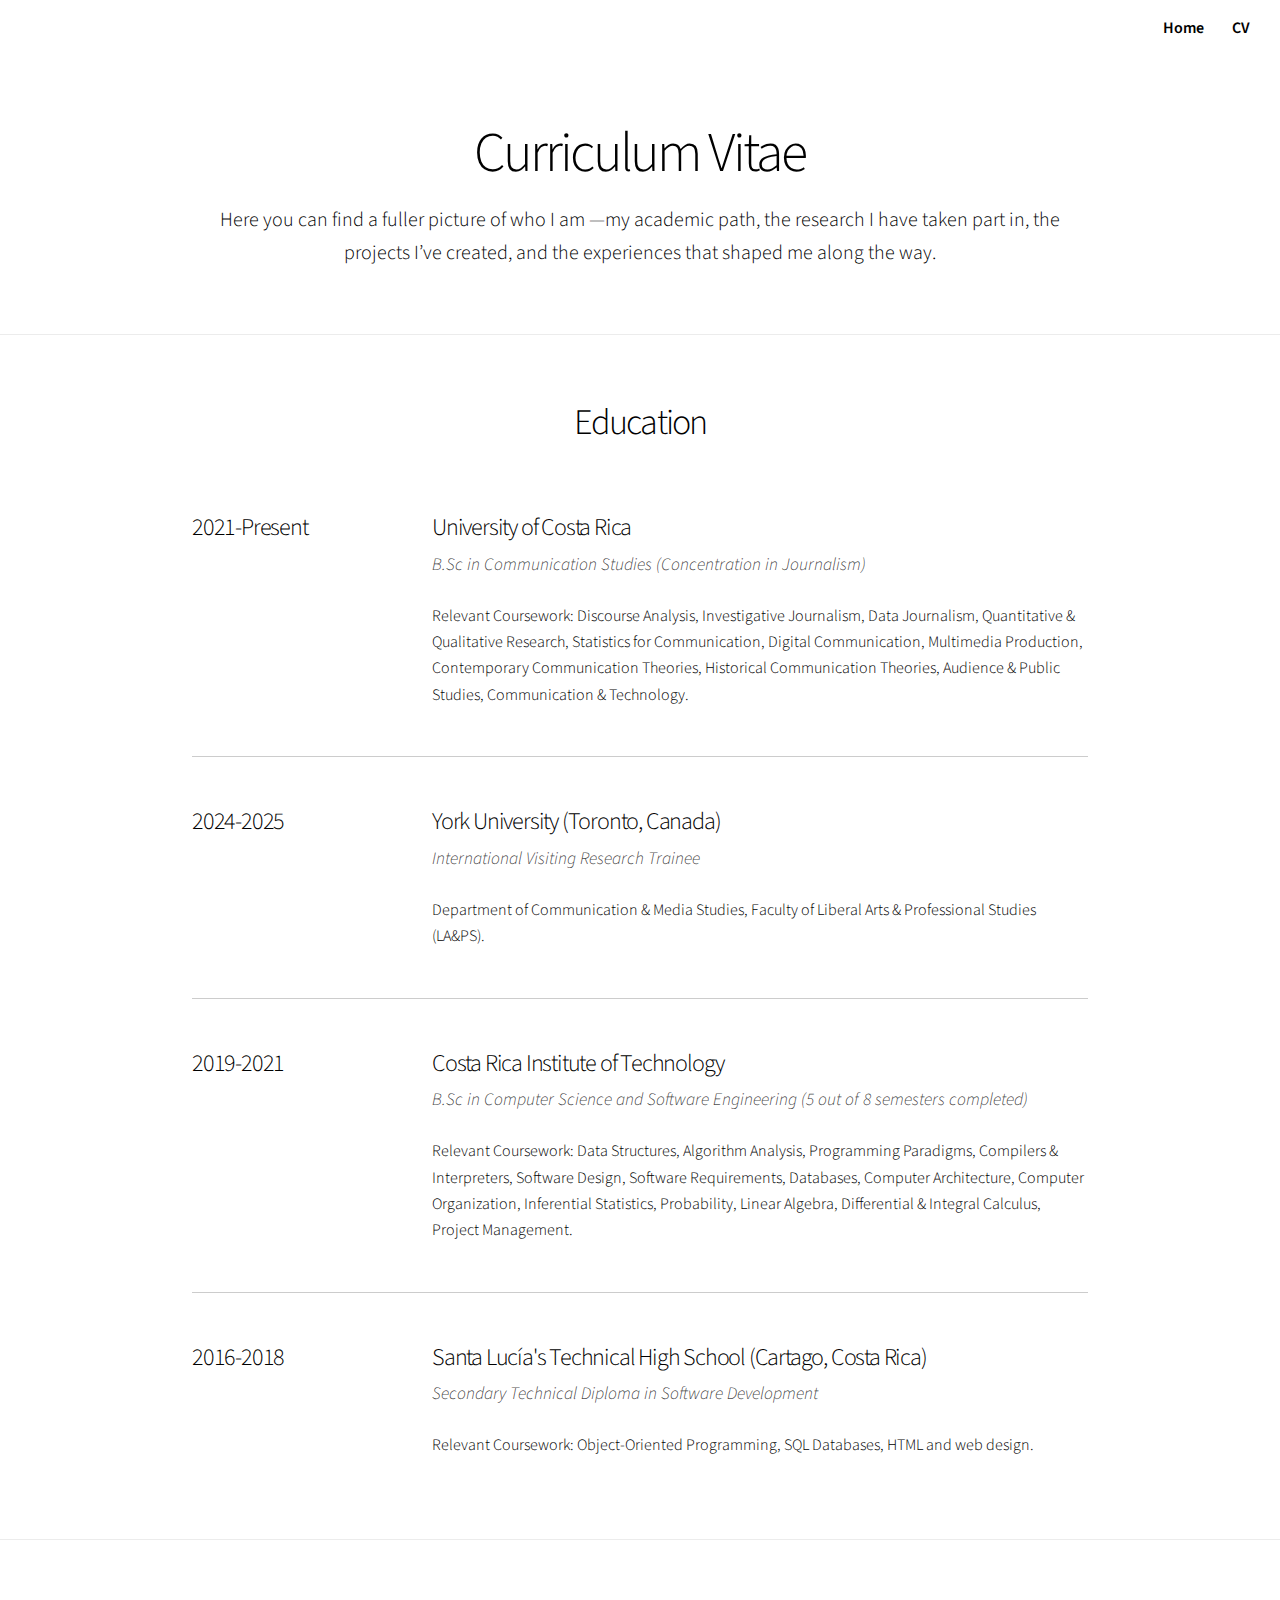
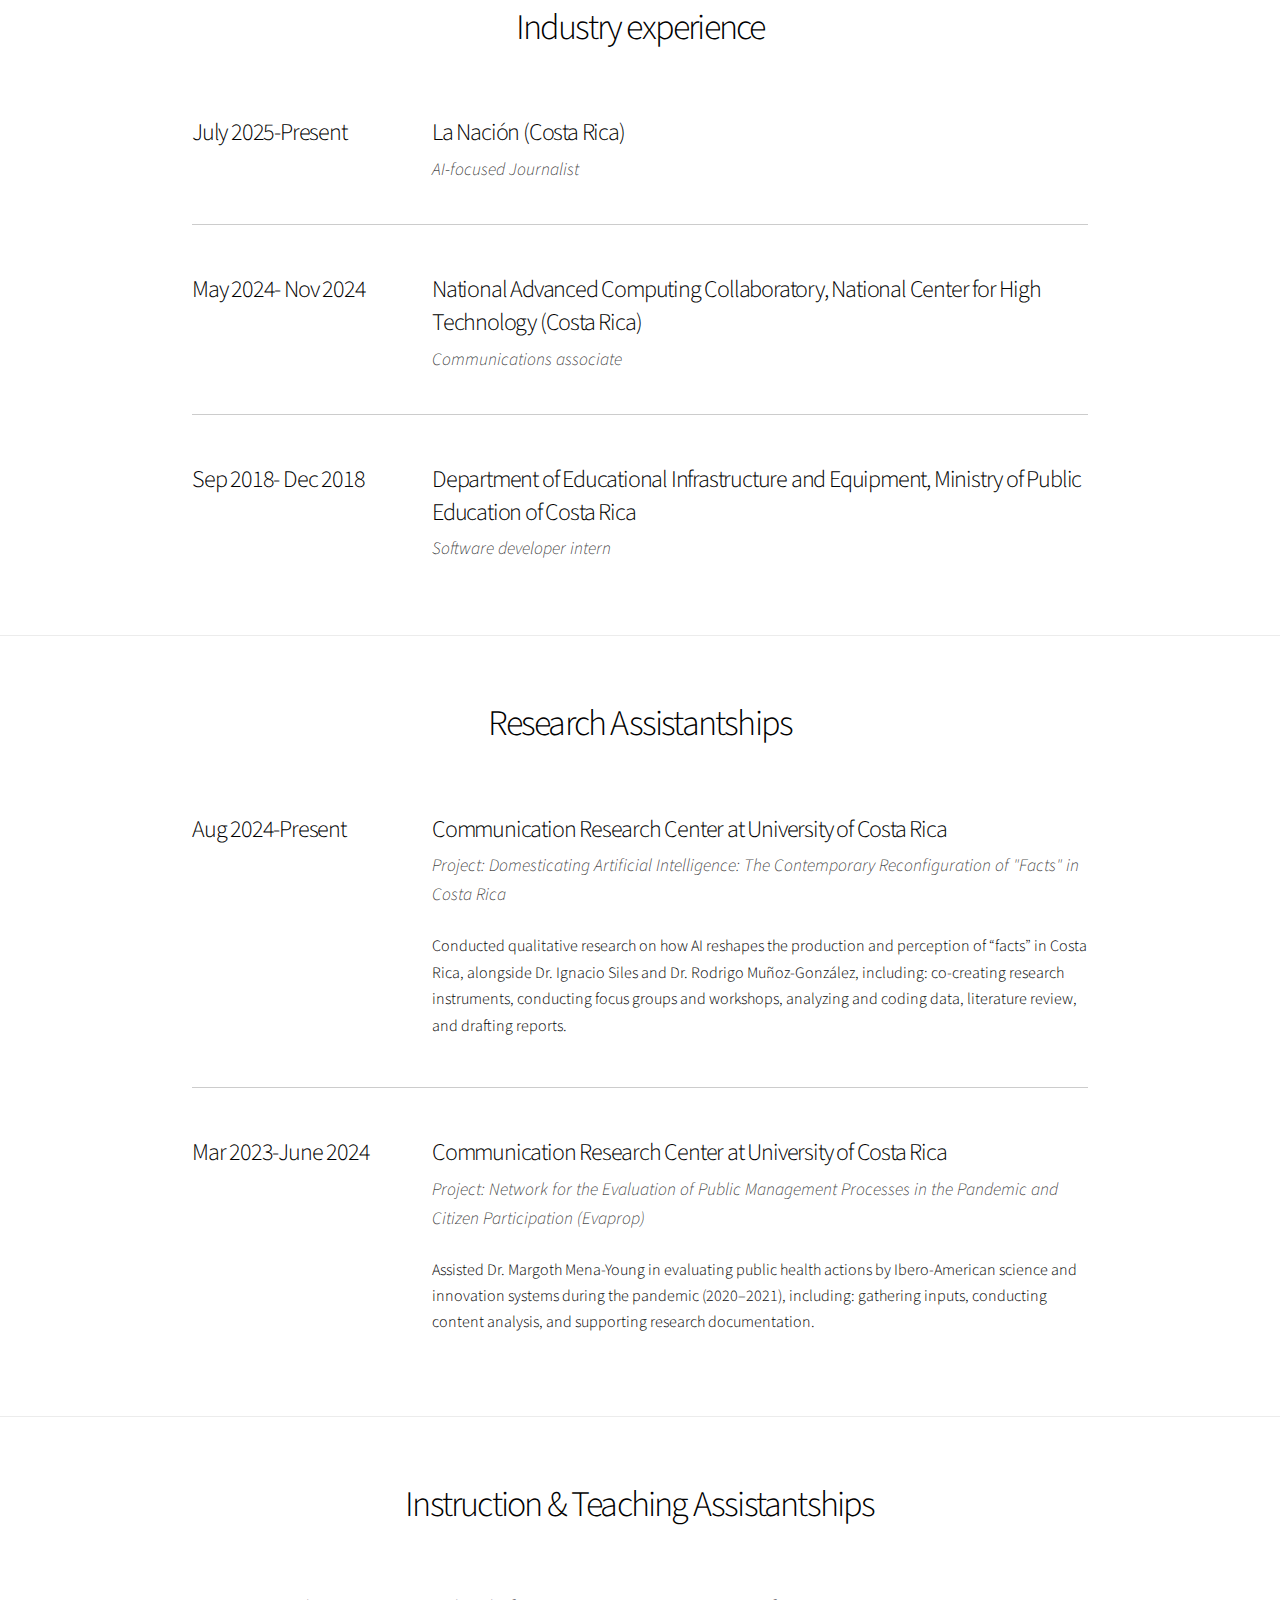
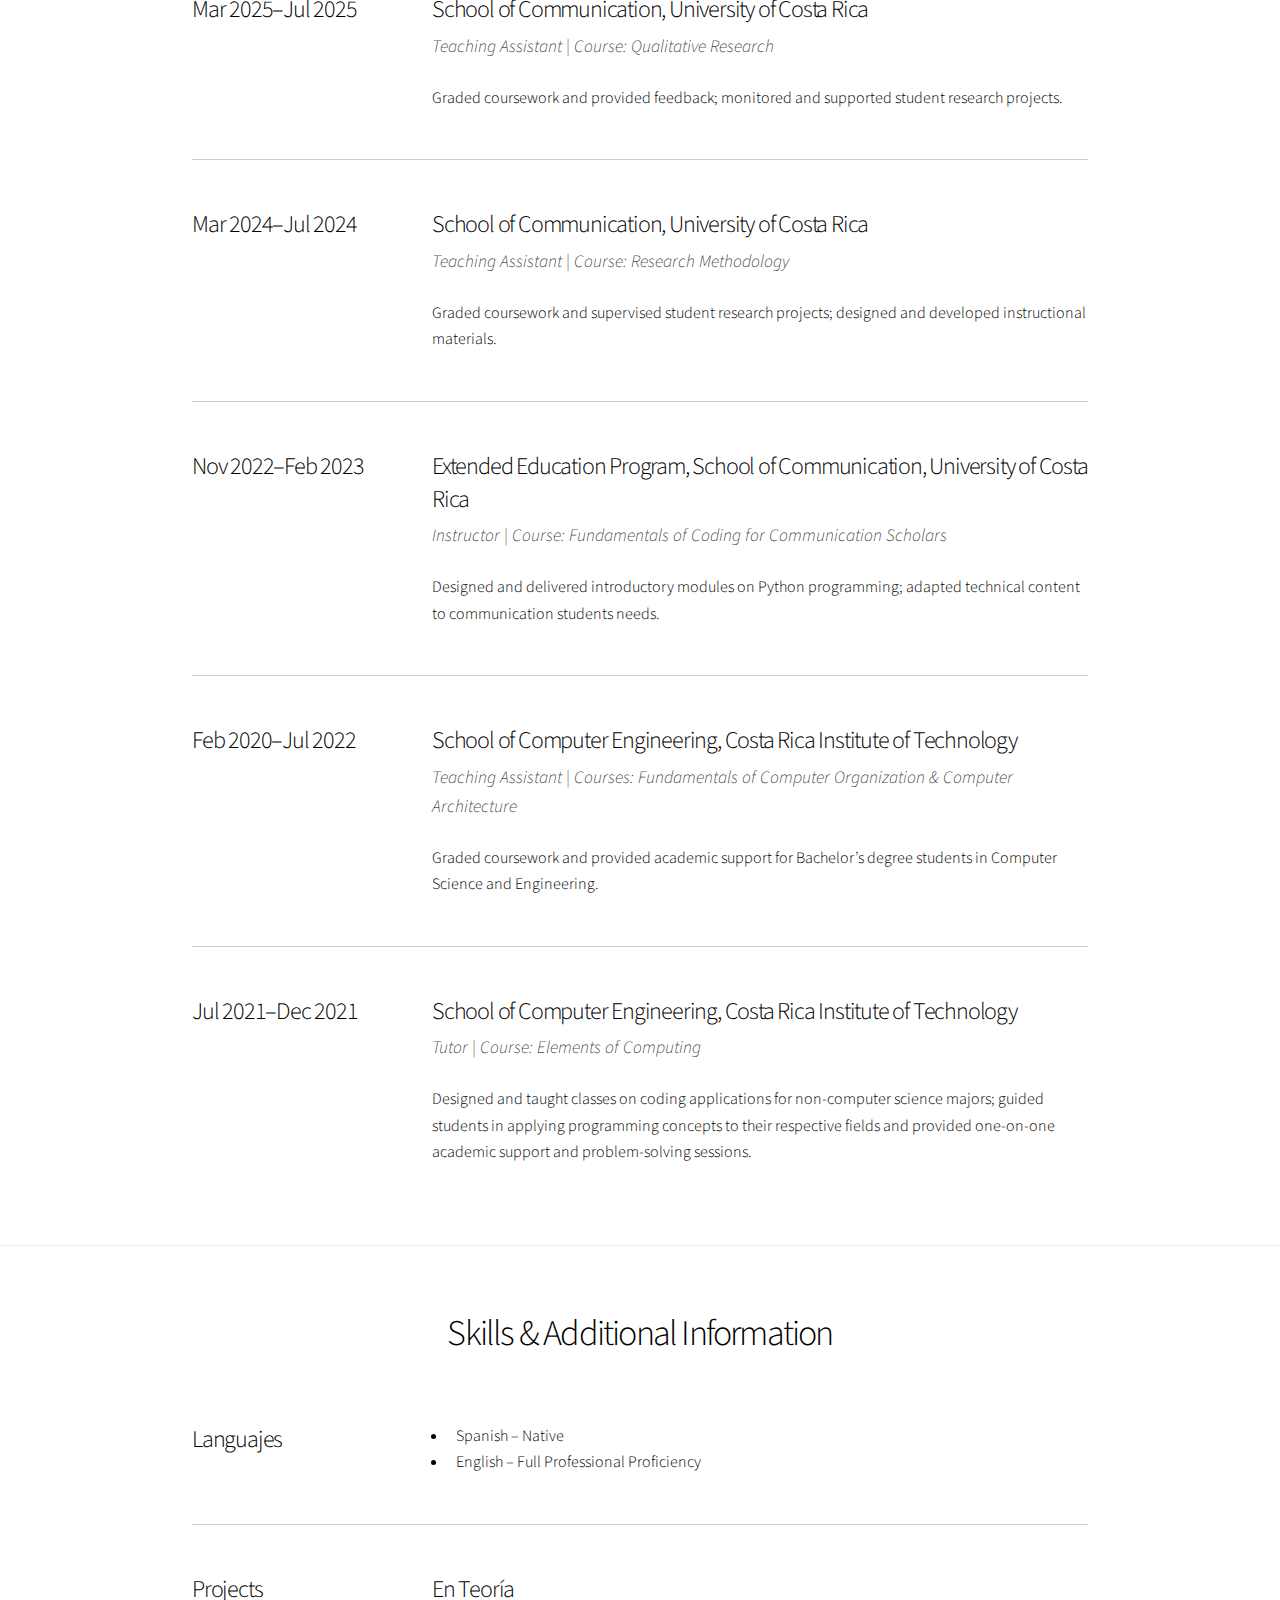
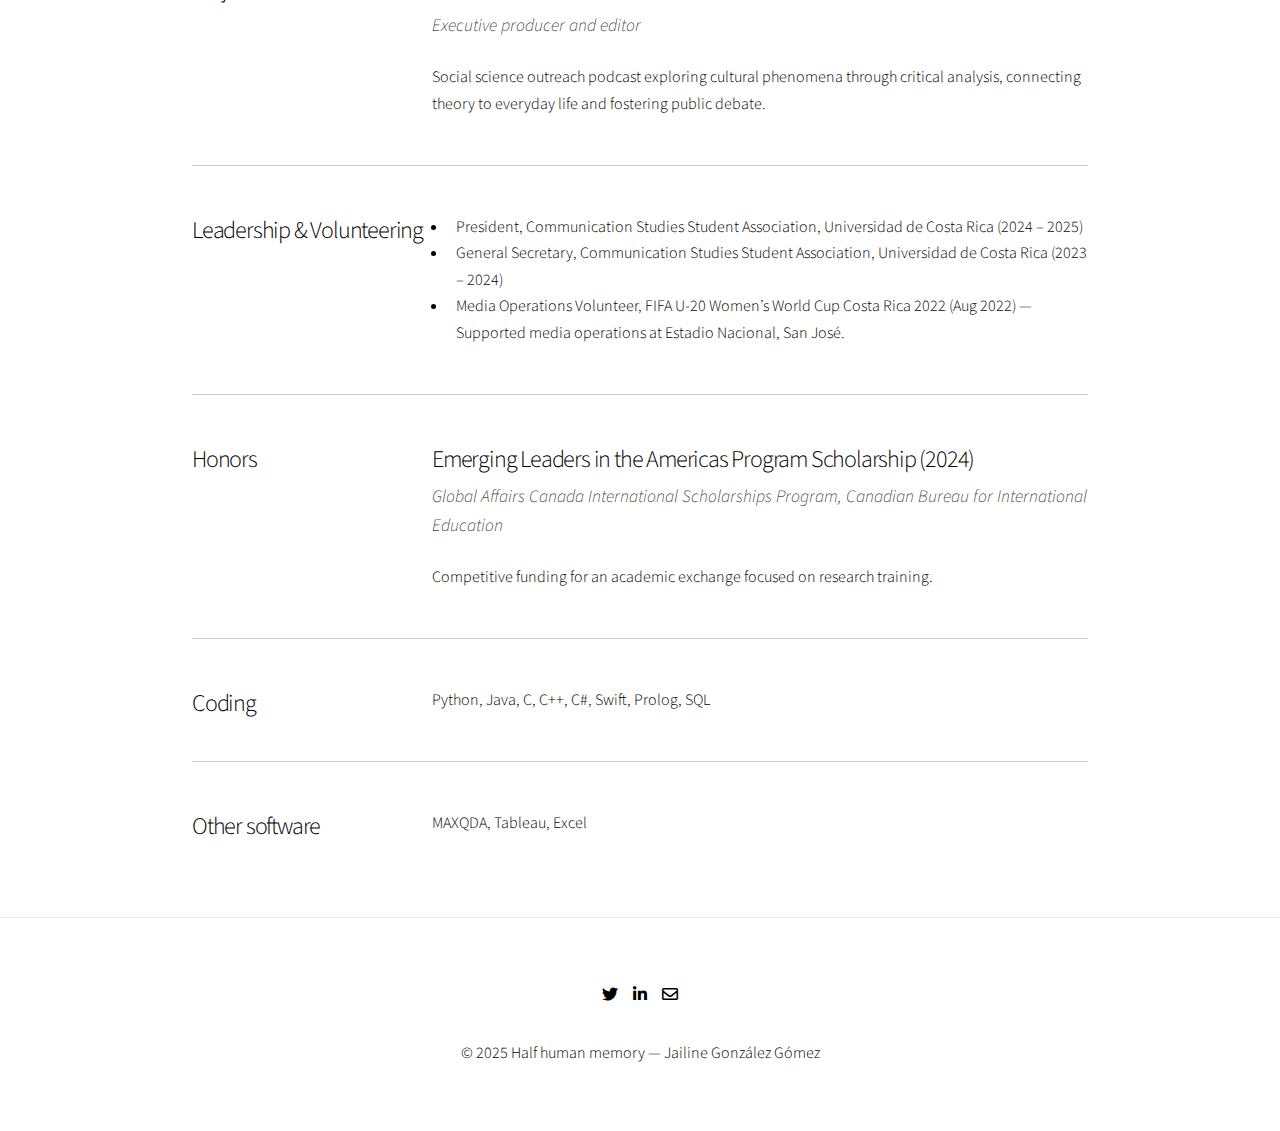
<file: cv.html>
<!DOCTYPE HTML>
<html>
    <head>
        <title>CV - Jailine González</title>
        <meta charset="utf-8" />
        <meta name="viewport" content="width=device-width, initial-scale=1, user-scalable=no" />
        <link rel="stylesheet" href="assets/css/main.css" />
        <noscript><link rel="stylesheet" href="assets/css/noscript.css" /></noscript>
    </head>
    <body class="is-preload">

        <!-- Navbar -->
        <nav class="navbar">
        <a href="index.html">Home</a>
        <a href="cv.html">CV</a>
        </nav>

        <!-- Wrapper -->
        <div id="wrapper" class="divided">
            <!-- Intro -->
            <section class="wrapper style1 align-center onload-content-fade-left">
                <div class="inner">
                <h1>Curriculum Vitae</h1>
                <p class="major">Here you can find a fuller picture of who I am —my academic path, the research I have taken part in, the projects I’ve created, and the experiences that shaped me along the way.</p>
                </div>
            </section>

            <!-- Education (fade desde izquierda) -->
            <section class="wrapper style1 align-center onscroll-fade-left">
                <div class="inner">
                    <h2>Education</h2>
                    <div class="index align-left">

                        <!-- UCR -->
                        <section>
                            <header>
                                <h3>2021-Present</h3>
                            </header>
                            <div class="content">

                                <header>
                                    <h3>University of Costa Rica</h3>
                                    <p>B.Sc in Communication Studies (Concentration in Journalism)</p>
                                </header>
                                <p>Relevant Coursework: Discourse Analysis, Investigative Journalism, Data Journalism, Quantitative & Qualitative Research, 
                                    Statistics for Communication, Digital Communication, Multimedia Production, Contemporary Communication Theories, 
                                    Historical Communication Theories, Audience & Public Studies, Communication & Technology.</p>
                            </div>
                        </section>

                        <!-- YORK -->
                        <section>
                            <header>
                                <h3>2024-2025</h3>
                            </header>
                            <div class="content">

                                <header>
                                    <h3>York University (Toronto, Canada)</h3>
                                    <p>International Visiting Research Trainee</p>
                                </header>
                                <p>Department of Communication & Media Studies, Faculty of Liberal Arts & Professional Studies (LA&PS).</p>

                            </div>
                        </section>

                        <!-- TEC -->
                        <section>
                            <header>
                                <h3>2019-2021</h3>
                            </header>
                            <div class="content">

                                <header>
                                    <h3>Costa Rica Institute of Technology</h3>
                                    <p>B.Sc in Computer Science and Software Engineering (5 out of 8 semesters completed) </p>
                                </header>
                                <p>Relevant Coursework: Data Structures, Algorithm Analysis, Programming Paradigms, 
                                    Compilers & Interpreters, Software Design, Software Requirements, Databases, Computer Architecture, Computer Organization, 
                                    Inferential Statistics, Probability, Linear Algebra, Differential & Integral Calculus, Project Management.</p>

                            </div>
                        </section>

                        <!-- CTP -->
                        <section>
                            <header>
                                <h3>2016-2018</h3>
                            </header>
                            <div class="content">

                                <header>
                                    <h3>Santa Lucía's Technical High School (Cartago, Costa Rica)</h3>
                                    <p>Secondary Technical Diploma in Software Development</p>
                                </header>
                                <p>Relevant Coursework: Object-Oriented Programming, SQL Databases, HTML and web design.</p>

                            </div>
                        </section>
                    </div>
                </div>
            </section>

            <!-- Industry experience (fade desde derecha) -->
            <section class="wrapper style1 align-center onscroll-fade-left">
                <div class="inner">
                    <h2>Industry experience</h2>
                    <div class="index align-left">

                        <!-- Nación -->
                        <section>
                            <header>
                                <h3>July 2025-Present</h3>
                            </header>
                            <div class="content">

                                <header>
                                    <h3>La Nación (Costa Rica)</h3>
                                    <p>AI-focused Journalist</p>
                                </header>
                            </div>
                        </section>

                        <!-- CNCA -->
                        <section>
                            <header>
                                <h3>May 2024- Nov 2024</h3>
                            </header>
                            <div class="content">

                                <header>
                                    <h3>National Advanced Computing Collaboratory, National Center for High Technology (Costa Rica)</h3>
                                    <p>Communications associate</p>
                                </header>
                            </div>
                        </section>

                        <!-- MEPT -->
                        <section>
                            <header>
                                <h3>Sep 2018- Dec 2018</h3>
                            </header>
                            <div class="content">

                                <header>
                                    <h3>Department of Educational Infrastructure and Equipment, Ministry of Public Education of Costa Rica</h3>
                                    <p>Software developer intern</p>
                                </header>
                            </div>
                        </section>
                    </div>
                </div>
            </section>

            <!-- Research (fade desde izquierda) -->
            <section class="wrapper style1 align-center onscroll-fade-left">
                <div class="inner">
                    <h2>Research Assistantships</h2>
                    <div class="index align-left">

                        <!-- UCREA IA -->
                        <section>
                            <header>
                                <h3>Aug 2024-Present</h3>
                            </header>
                            <div class="content">

                                <header>
                                    <h3>Communication Research Center at University of Costa Rica</h3>
                                    <p>Project: Domesticating Artificial Intelligence: The Contemporary Reconfiguration of "Facts" in Costa Rica</p>
                                </header>
                                <p>Conducted qualitative research on how AI reshapes the production and perception of “facts” in Costa Rica, 
                                    alongside Dr. Ignacio Siles and Dr. Rodrigo Muñoz-González, including: co-creating research instruments, 
                                    conducting focus groups and workshops, analyzing and coding data, literature review, and drafting reports.</p>
                            </div>
                        </section>

                        <!-- Evaprop -->
                        <section>
                            <header>
                                <h3>Mar 2023-June 2024</h3>
                            </header>
                            <div class="content">

                                <header>
                                    <h3>Communication Research Center at University of Costa Rica</h3>
                                    <p>Project: Network for the Evaluation of Public Management Processes in the Pandemic and Citizen Participation (Evaprop)</p>
                                </header>
                                <p>Assisted Dr. Margoth Mena-Young in evaluating public health actions by Ibero-American science and innovation systems during 
                                    the pandemic (2020–2021), including: gathering inputs, conducting content analysis, and supporting research documentation.</p>
                            </div>
                        </section>
                    </div>
                </div>
            </section>

            <!-- Teaching experience (fade desde derecha) -->
            <section class="wrapper style1 align-center onscroll-fade-left">
                <div class="inner">
                    <h2>Instruction & Teaching Assistantships</h2>
                    <div class="index align-left">

                        <!-- Cuali -->
                        <section>
                            <header>
                                <h3>Mar 2025–Jul 2025</h3>
                            </header>
                            <div class="content">

                                <header>
                                    <h3>School of Communication, University of Costa Rica</h3>
                                    <p>Teaching Assistant | Course: Qualitative Research</p>
                                </header>
                                <p>Graded coursework and provided feedback; monitored and supported student research projects.</p>
                            </div>
                        </section>

                        <!-- Constru -->
                        <section>
                            <header>
                                <h3>Mar 2024–Jul 2024</h3>
                            </header>
                            <div class="content">

                                <header>
                                    <h3>School of Communication, University of Costa Rica</h3>
                                    <p>Teaching Assistant | Course: Research Methodology</p>
                                </header>
                                <p>Graded coursework and supervised student research projects; designed and developed instructional materials.</p>
                            </div>
                        </section>

                        <!-- EC -->
                        <section>
                            <header>
                                <h3>Nov 2022–Feb 2023</h3>
                            </header>
                            <div class="content">

                                <header>
                                    <h3>Extended Education Program, School of Communication, University of Costa Rica</h3>
                                    <p>Instructor | Course: Fundamentals of Coding for Communication Scholars</p>
                                </header>
                                <p>Designed and delivered introductory modules on Python programming; adapted technical content to communication students needs.</p>
                            </div>
                        </section>

                        <!-- TEC FOC -->
                        <section>
                            <header>
                                <h3>Feb 2020–Jul 2022</h3>
                            </header>
                            <div class="content">

                                <header>
                                    <h3>School of Computer Engineering, Costa Rica Institute of Technology</h3>
                                    <p>Teaching Assistant | Courses: Fundamentals of Computer Organization & Computer Architecture</p>
                                </header>
                                <p>Graded coursework and provided academic support for Bachelor’s degree students in Computer Science and Engineering.</p>
                            </div>
                        </section>

                        <!-- TEC Tutoria -->
                        <section>
                            <header>
                                <h3>Jul 2021–Dec 2021</h3>
                            </header>
                            <div class="content">

                                <header>
                                    <h3>School of Computer Engineering, Costa Rica Institute of Technology</h3>
                                    <p>Tutor | Course: Elements of Computing</p>
                                </header>
                                <p>Designed and taught classes on coding applications for non-computer science majors; guided students in applying programming concepts to their respective fields and provided one-on-one academic support and problem-solving sessions.</p>
                            </div>
                        </section>
                    </div>
                </div>
            </section>

            <section class="wrapper style1 align-center onscroll-fade-left">
                <div class="inner">
                    <h2>Skills & Additional Information</h2>
                    <div class="index align-left">
                        <!-- Skills (fade desde izquierda) -->

                        <!-- Idiomas -->
                        <section>
                            <header>
                                <h3>Languajes</h3>
                            </header>
                            <div class="content">
                                <ul>
                                    <li>Spanish – Native</li>
                                    <li>English – Full Professional Proficiency</li>
                                </ul>
                            </div>
                        </section>

                        <!-- Projects -->
                        <section>
                            <header>
                                <h3>Projects</h3>
                            </header>
                            <div class="content">
                                <header>
                                    <h3>En Teoría</h3>
                                    <p>Executive producer and editor</p>
                                </header>
                                <p>Social science outreach podcast exploring cultural phenomena through critical analysis, connecting theory to everyday life and fostering public debate.</p>
                            </div>
                        </section>

                        <!-- Leadership -->
                        <section>
                            <header>
                                <h3>Leadership & Volunteering</h3>
                            </header>
                            <div class="content">
                                <ul>
                                    <li>President, Communication Studies Student Association, Universidad de Costa Rica (2024 – 2025)</li>
                                    <li>General Secretary, Communication Studies Student Association, Universidad de Costa Rica (2023 – 2024)</li>
                                    <li>Media Operations Volunteer, FIFA U-20 Women’s World Cup Costa Rica 2022 (Aug 2022) — Supported media operations at Estadio Nacional, San José.</li>
                                </ul>
                            </div>
                        </section>

                        <!-- Honors -->
                        <section>
                            <header>
                                <h3>Honors</h3>
                            </header>
                            <div class="content">
                                <header>
                                    <h3>Emerging Leaders in the Americas Program Scholarship (2024)</h3>
                                    <p>Global Affairs Canada International Scholarships Program, Canadian Bureau for International Education</p>
                                </header>
                                <p>Competitive funding for an academic exchange focused on research training.</p>
                            </div>
                        </section>
                        
                        <!-- Coding -->
                        <section>
                            <header>
                                <h3>Coding</h3>
                            </header>
                            <div class="content">
                                <p>Python, Java, C, C++, C#, Swift, Prolog, SQL</p>
                            </div>
                        </section>  

                        <!-- Other software -->
                        <section>
                            <header>
                                <h3>Other software</h3>
                            </header>
                            <div class="content">
                                <p>MAXQDA, Tableau, Excel</p>
                            </div>
                        </section>  
                    </div>
                </div>
            </section>

            <!-- Footer -->
            <footer class="wrapper style1 align-center">
                <div class="inner">
                    <ul class="icons">
                        <li><a href="https://x.com/jaigonzalezg" class="icon brands style1 fa-twitter"><span class="label">Twitter</span></a></li>
                        <li><a href="https://www.linkedin.com/in/jailine-gonzalez-gomez/" class="icon brands style1 fa-linkedin-in"><span class="label">LinkedIn</span></a></li>
                        <li><a href="mailto:jaig1500@gmail.com" class="icon style1 fa-envelope"><span class="label">Email</span></a></li>
                    </ul>
                    <p>&copy; 2025 Half human memory — Jailine González Gómez</p>
                </div>
            </footer>

        </div>

        <!-- Scripts -->
        <script src="assets/js/jquery.min.js"></script>
        <script src="assets/js/jquery.scrollex.min.js"></script>
        <script src="assets/js/jquery.scrolly.min.js"></script>
        <script src="assets/js/browser.min.js"></script>
        <script src="assets/js/breakpoints.min.js"></script>
        <script src="assets/js/util.js"></script>
        <script src="assets/js/main.js"></script>

    </body>
</html>
</file>
<file: assets/css/noscript.css>
/*
	Story by HTML5 UP
	html5up.net | @ajlkn
	Free for personal and commercial use under the CCA 3.0 license (html5up.net/license)
*/

/* Banner (transitions) */

	.banner.onload-content-fade-up .content {
		-moz-transition: none;
		-webkit-transition: none;
		-ms-transition: none;
		transition: none;
	}

	body.is-preload .banner.onload-content-fade-up .content {
		-moz-transform: none;
		-webkit-transform: none;
		-ms-transform: none;
		transform: none;
		opacity: 1;
	}

	.banner.onload-content-fade-down .content {
		-moz-transition: none;
		-webkit-transition: none;
		-ms-transition: none;
		transition: none;
	}

	body.is-preload .banner.onload-content-fade-down .content {
		-moz-transform: none;
		-webkit-transform: none;
		-ms-transform: none;
		transform: none;
		opacity: 1;
	}

	.banner.onload-content-fade-left .content {
		-moz-transition: none;
		-webkit-transition: none;
		-ms-transition: none;
		transition: none;
	}

	body.is-preload .banner.onload-content-fade-left .content {
		-moz-transform: none;
		-webkit-transform: none;
		-ms-transform: none;
		transform: none;
		opacity: 1;
	}

	.banner.onload-content-fade-right .content {
		-moz-transition: none;
		-webkit-transition: none;
		-ms-transition: none;
		transition: none;
	}

	body.is-preload .banner.onload-content-fade-right .content {
		-moz-transform: none;
		-webkit-transform: none;
		-ms-transform: none;
		transform: none;
		opacity: 1;
	}

	.banner.onload-content-fade-in .content {
		-moz-transition: none;
		-webkit-transition: none;
		-ms-transition: none;
		transition: none;
	}

	body.is-preload .banner.onload-content-fade-in .content {
		-moz-transform: none;
		-webkit-transform: none;
		-ms-transform: none;
		transform: none;
		opacity: 1;
	}

	.banner.onload-image-fade-up .image {
		-moz-transition: none;
		-webkit-transition: none;
		-ms-transition: none;
		transition: none;
	}

		.banner.onload-image-fade-up .image img {
			-moz-transition: none;
			-webkit-transition: none;
			-ms-transition: none;
			transition: none;
		}

	body.is-preload .banner.onload-image-fade-up .image {
		-moz-transform: none;
		-webkit-transform: none;
		-ms-transform: none;
		transform: none;
		opacity: 1;
	}

		body.is-preload .banner.onload-image-fade-up .image img {
			opacity: 1;
		}

	.banner.onload-image-fade-down .image {
		-moz-transition: none;
		-webkit-transition: none;
		-ms-transition: none;
		transition: none;
	}

		.banner.onload-image-fade-down .image img {
			-moz-transition: none;
			-webkit-transition: none;
			-ms-transition: none;
			transition: none;
		}

	body.is-preload .banner.onload-image-fade-down .image {
		-moz-transform: none;
		-webkit-transform: none;
		-ms-transform: none;
		transform: none;
		opacity: 1;
	}

		body.is-preload .banner.onload-image-fade-down .image img {
			opacity: 1;
		}

	.banner.onload-image-fade-left .image {
		-moz-transition: none;
		-webkit-transition: none;
		-ms-transition: none;
		transition: none;
	}

		.banner.onload-image-fade-left .image img {
			-moz-transition: none;
			-webkit-transition: none;
			-ms-transition: none;
			transition: none;
		}

	body.is-preload .banner.onload-image-fade-left .image {
		-moz-transform: none;
		-webkit-transform: none;
		-ms-transform: none;
		transform: none;
		opacity: 1;
	}

		body.is-preload .banner.onload-image-fade-left .image img {
			opacity: 1;
		}

	.banner.onload-image-fade-right .image {
		-moz-transition: none;
		-webkit-transition: none;
		-ms-transition: none;
		transition: none;
	}

		.banner.onload-image-fade-right .image img {
			-moz-transition: none;
			-webkit-transition: none;
			-ms-transition: none;
			transition: none;
		}

	body.is-preload .banner.onload-image-fade-right .image {
		-moz-transform: none;
		-webkit-transform: none;
		-ms-transform: none;
		transform: none;
		opacity: 1;
	}

		body.is-preload .banner.onload-image-fade-right .image img {
			opacity: 1;
		}

	.banner.onload-image-fade-in .image img {
		-moz-transition: none;
		-webkit-transition: none;
		-ms-transition: none;
		transition: none;
	}

	body.is-preload .banner.onload-image-fade-in .image img {
		opacity: 1;
	}

	.banner.onscroll-content-fade-up .content {
		-moz-transition: none;
		-webkit-transition: none;
		-ms-transition: none;
		transition: none;
	}

	.banner.onscroll-content-fade-up.is-inactive .content {
		-moz-transform: none;
		-webkit-transform: none;
		-ms-transform: none;
		transform: none;
		opacity: 1;
	}

	.banner.onscroll-content-fade-down .content {
		-moz-transition: none;
		-webkit-transition: none;
		-ms-transition: none;
		transition: none;
	}

	.banner.onscroll-content-fade-down.is-inactive .content {
		-moz-transform: none;
		-webkit-transform: none;
		-ms-transform: none;
		transform: none;
		opacity: 1;
	}

	.banner.onscroll-content-fade-left .content {
		-moz-transition: none;
		-webkit-transition: none;
		-ms-transition: none;
		transition: none;
	}

	.banner.onscroll-content-fade-left.is-inactive .content {
		-moz-transform: none;
		-webkit-transform: none;
		-ms-transform: none;
		transform: none;
		opacity: 1;
	}

	.banner.onscroll-content-fade-right .content {
		-moz-transition: none;
		-webkit-transition: none;
		-ms-transition: none;
		transition: none;
	}

	.banner.onscroll-content-fade-right.is-inactive .content {
		-moz-transform: none;
		-webkit-transform: none;
		-ms-transform: none;
		transform: none;
		opacity: 1;
	}

	.banner.onscroll-content-fade-in .content {
		-moz-transition: none;
		-webkit-transition: none;
		-ms-transition: none;
		transition: none;
	}

	.banner.onscroll-content-fade-in.is-inactive .content {
		-moz-transform: none;
		-webkit-transform: none;
		-ms-transform: none;
		transform: none;
		opacity: 1;
	}

	.banner.onscroll-image-fade-up .image {
		-moz-transition: none;
		-webkit-transition: none;
		-ms-transition: none;
		transition: none;
	}

		.banner.onscroll-image-fade-up .image img {
			-moz-transition: none;
			-webkit-transition: none;
			-ms-transition: none;
			transition: none;
		}

	.banner.onscroll-image-fade-up.is-inactive .image {
		-moz-transform: none;
		-webkit-transform: none;
		-ms-transform: none;
		transform: none;
		opacity: 1;
	}

		.banner.onscroll-image-fade-up.is-inactive .image img {
			opacity: 1;
		}

	.banner.onscroll-image-fade-down .image {
		-moz-transition: none;
		-webkit-transition: none;
		-ms-transition: none;
		transition: none;
	}

		.banner.onscroll-image-fade-down .image img {
			-moz-transition: none;
			-webkit-transition: none;
			-ms-transition: none;
			transition: none;
		}

	.banner.onscroll-image-fade-down.is-inactive .image {
		-moz-transform: none;
		-webkit-transform: none;
		-ms-transform: none;
		transform: none;
		opacity: 1;
	}

		.banner.onscroll-image-fade-down.is-inactive .image img {
			opacity: 1;
		}

	.banner.onscroll-image-fade-left .image {
		-moz-transition: none;
		-webkit-transition: none;
		-ms-transition: none;
		transition: none;
	}

		.banner.onscroll-image-fade-left .image img {
			-moz-transition: none;
			-webkit-transition: none;
			-ms-transition: none;
			transition: none;
		}

	.banner.onscroll-image-fade-left.is-inactive .image {
		-moz-transform: none;
		-webkit-transform: none;
		-ms-transform: none;
		transform: none;
		opacity: 1;
	}

		.banner.onscroll-image-fade-left.is-inactive .image img {
			opacity: 1;
		}

	.banner.onscroll-image-fade-right .image {
		-moz-transition: none;
		-webkit-transition: none;
		-ms-transition: none;
		transition: none;
	}

		.banner.onscroll-image-fade-right .image img {
			-moz-transition: none;
			-webkit-transition: none;
			-ms-transition: none;
			transition: none;
		}

	.banner.onscroll-image-fade-right.is-inactive .image {
		-moz-transform: none;
		-webkit-transform: none;
		-ms-transform: none;
		transform: none;
		opacity: 1;
	}

		.banner.onscroll-image-fade-right.is-inactive .image img {
			opacity: 1;
		}

	.banner.onscroll-image-fade-in .image img {
		-moz-transition: none;
		-webkit-transition: none;
		-ms-transition: none;
		transition: none;
	}

	.banner.onscroll-image-fade-in.is-inactive .image img {
		opacity: 1;
	}
</file>
<file: assets/css/main.css>
@import url(fontawesome-all.min.css);
@import url("https://fonts.googleapis.com/css?family=Source+Sans+Pro:300,300i,400,400i");

/*
	Story by HTML5 UP
	html5up.net | @ajlkn
	Free for personal and commercial use under the CCA 3.0 license (html5up.net/license)
*/

html, body, div, span, applet, object,
iframe, h1, h2, h3, h4, h5, h6, p, blockquote,
pre, a, abbr, acronym, address, big, cite,
code, del, dfn, em, img, ins, kbd, q, s, samp,
small, strike, strong, sub, sup, tt, var, b,
u, i, center, dl, dt, dd, ol, ul, li, fieldset,
form, label, legend, table, caption, tbody,
tfoot, thead, tr, th, td, article, aside,
canvas, details, embed, figure, figcaption,
footer, header, hgroup, menu, nav, output, ruby,
section, summary, time, mark, audio, video {
	margin: 0;
	padding: 0;
	border: 0;
	font-size: 100%;
	font: inherit;
	vertical-align: baseline;}

article, aside, details, figcaption, figure,
footer, header, hgroup, menu, nav, section {
	display: block;}

body {
	line-height: 1;
}

ol, ul {
	list-style: none;
}

blockquote, q {
	quotes: none;
}

	blockquote:before, blockquote:after, q:before, q:after {
		content: '';
		content: none;
	}

table {
	border-collapse: collapse;
	border-spacing: 0;
}

body {
	-webkit-text-size-adjust: none;
}

mark {
	background-color: transparent;
	color: inherit;
}

input::-moz-focus-inner {
	border: 0;
	padding: 0;
}

input, select, textarea {
	-moz-appearance: none;
	-webkit-appearance: none;
	-ms-appearance: none;
	appearance: none;
}

/* ADDED BY ME */

/* Navbar arriba, alineada a la derecha */
.navbar {
  width: 100%;
  padding: 15px 30px;
  text-align: right;  /* 👈 alinea a la derecha */
  background: transparent; /* 👈 sin caja ni fondo */
}

.navbar a {
  text-decoration: none;
  color: #000;
  font-weight: 600;
  margin-left: 25px;  /* espacio entre links */
  transition: color 0.3s ease;
}

.navbar a:hover {
  color: #47D3E5;
}

/* Fade Animations */

/* Estado inicial: invisible */
.onload-content-fade-left,
.onscroll-fade-in {
  opacity: 0;
  transform: translateY(20px); /* leve desplazamiento */
  transition: opacity 1s ease, transform 1s ease;
}

/* Cuando el script activa "is-inactive" → se ven */
body:not(.is-preload) .onload-content-fade-left,
body:not(.is-preload) .onscroll-fade-in {
  opacity: 1;
  transform: none;
}

/* Fade Animations */

/* --- Fade desde la izquierda --- */
.onload-content-fade-left,
.onscroll-fade-left {
  opacity: 0;
  transform: translateX(-40px); /* arranca un poco a la izquierda */
  transition: opacity 1s ease, transform 1s ease;
}

body:not(.is-preload) .onload-content-fade-left,
body:not(.is-preload) .onscroll-fade-left {
  opacity: 1;
  transform: none;
}

/* --- Fade desde la derecha --- */
.onload-content-fade-right,
.onscroll-fade-right {
  opacity: 0;
  transform: translateX(40px); /* arranca un poco a la derecha */
  transition: opacity 1s ease, transform 1s ease;
}

body:not(.is-preload) .onload-content-fade-right,
body:not(.is-preload) .onscroll-fade-right {
  opacity: 1;
  transform: none;
}


.scroll-text {
  text-align: center;
  margin-top: 30px;  /* espacio después del párrafo */
  font-size: 1rem;
  color: #555;
  font-style: italic;
  animation: fadeMove 2s infinite alternate;
}

@keyframes fadeMove {
  from {
    opacity: 0.6;
    transform: translateY(0);
  }
  to {
    opacity: 1;
    transform: translateY(5px);
  }
}

/* END: ADDED BY ME */

/* Basic */

	@-ms-viewport {
		width: device-width;
	}

	body {
		-ms-overflow-style: scrollbar;
	}

	@media screen and (max-width: 480px) {

		html, body {
			min-width: 320px;
		}

	}

	html {
		box-sizing: border-box;
	}

	*, *:before, *:after {
		box-sizing: inherit;
	}

	body {
		background: #ffffff;
	}

		body.is-preload *, body.is-preload *:before, body.is-preload *:after {
			-moz-animation: none !important;
			-webkit-animation: none !important;
			-ms-animation: none !important;
			animation: none !important;
			-moz-transition: none !important;
			-webkit-transition: none !important;
			-ms-transition: none !important;
			transition: none !important;
		}

/* Type */

	html {
		font-size: 18pt;
	}

		@media screen and (max-width: 1680px) {

			html {
				font-size: 14pt;
			}

		}

		@media screen and (max-width: 1280px) {

			html {
				font-size: 12pt;
			}

		}

		@media screen and (max-width: 736px) {

			html {
				font-size: 11pt;
			}

		}

		@media screen and (max-width: 360px) {

			html {
				font-size: 10pt;
			}

		}

	body {
		background-color: #ffffff;
		color: #000000;
	}

	body, input, select, textarea {
		font-family: "Source Sans Pro", Helvetica, sans-serif;
		font-size: 1rem;
		font-weight: 300;
		line-height: 1.65;
	}

	a {
		-moz-transition: color 0.2s ease-in-out;
		-webkit-transition: color 0.2s ease-in-out;
		-ms-transition: color 0.2s ease-in-out;
		transition: color 0.2s ease-in-out;
		text-decoration: underline;
	}

		a:hover {
			text-decoration: none;
		}

	strong, b {
		font-weight: 400;
	}

	em, i {
		font-style: italic;
	}

	p {
		margin: 0 0 2rem 0;
	}

		p.major {
			font-size: 1.25rem;
		}

	h1, h2, h3, h4, h5, h6 {
		font-weight: 300;
		line-height: 1.375;
		letter-spacing: -0.05em;
		margin: 0 0 1rem 0;
	}

		h1 a, h2 a, h3 a, h4 a, h5 a, h6 a {
			color: inherit;
			text-decoration: none;
		}

	h1 {
		font-size: 3.5rem;
		line-height: 1.2;
	}

	h2 {
		font-size: 2.25rem;
	}

	h3 {
		font-size: 1.5rem;
	}

	h4 {
		font-size: 1.1rem;
	}

	h5 {
		font-size: 0.9rem;
	}

	h6 {
		font-size: 0.7rem;
	}

	sub {
		font-size: 0.8rem;
		position: relative;
		top: 0.5rem;
	}

	sup {
		font-size: 0.8rem;
		position: relative;
		top: -0.5rem;
	}

	blockquote {
		border-left: solid 4px;
		font-style: italic;
		margin: 0 0 2rem 0;
		padding: 0.5rem 0 0.5rem 2rem;
	}

	code {
		border-radius: 4px;
		font-family: "Courier New", monospace;
		font-size: 0.9em;
		margin: 0 0.25rem;
		padding: 0.25rem 0.325rem;
	}

	pre {
		-webkit-overflow-scrolling: touch;
		font-family: "Courier New", monospace;
		font-size: 0.9em;
		margin: 0 0 2rem 0;
	}

		pre code {
			display: block;
			line-height: 1.5;
			padding: 0.75rem 1rem;
			overflow-x: auto;
		}

	hr {
		border: 0;
		border-bottom: solid 1px;
		margin: 2.5rem 0;
	}

		hr.major {
			margin: 3.5rem 0;
		}

	.align-left {
		text-align: left;
	}

	.align-center {
		text-align: center;
	}

	.align-right {
		text-align: right;
	}

	@media screen and (max-width: 736px) {

		p.major {
			font-size: 1.1rem;
		}

		h1 {
			font-size: 2.5rem;
		}

		h2 {
			font-size: 2rem;
		}

		h3 {
			font-size: 1.25rem;
		}

		h4 {
			font-size: 1rem;
		}

	}

	input, select, textarea {
		color: #000000;
	}

	a {
		color: #000000;
	}

		a:hover {
			color: #47D3E5;
		}

	strong, b {
		color: #000000;
	}

	h1, h2, h3, h4, h5, h6 {
		color: #000000;
	}

	blockquote {
		border-left-color: rgba(0, 0, 0, 0.2);
	}

	code {
		background: rgba(0, 0, 0, 0.05);
		border-color: rgba(0, 0, 0, 0.2);
	}

	hr {
		border-bottom-color: rgba(0, 0, 0, 0.2);
	}

/* Row */

	.row {
		display: flex;
		flex-wrap: wrap;
		box-sizing: border-box;
		align-items: stretch;
	}

		.row > * {
			box-sizing: border-box;
		}

		.row.gtr-uniform > * > :last-child {
			margin-bottom: 0;
		}

		.row.aln-left {
			justify-content: flex-start;
		}

		.row.aln-center {
			justify-content: center;
		}

		.row.aln-right {
			justify-content: flex-end;
		}

		.row.aln-top {
			align-items: flex-start;
		}

		.row.aln-middle {
			align-items: center;
		}

		.row.aln-bottom {
			align-items: flex-end;
		}

		.row > .imp {
			order: -1;
		}

		.row > .col-1 {
			width: 8.33333%;
		}

		.row > .off-1 {
			margin-left: 8.33333%;
		}

		.row > .col-2 {
			width: 16.66667%;
		}

		.row > .off-2 {
			margin-left: 16.66667%;
		}

		.row > .col-3 {
			width: 25%;
		}

		.row > .off-3 {
			margin-left: 25%;
		}

		.row > .col-4 {
			width: 33.33333%;
		}

		.row > .off-4 {
			margin-left: 33.33333%;
		}

		.row > .col-5 {
			width: 41.66667%;
		}

		.row > .off-5 {
			margin-left: 41.66667%;
		}

		.row > .col-6 {
			width: 50%;
		}

		.row > .off-6 {
			margin-left: 50%;
		}

		.row > .col-7 {
			width: 58.33333%;
		}

		.row > .off-7 {
			margin-left: 58.33333%;
		}

		.row > .col-8 {
			width: 66.66667%;
		}

		.row > .off-8 {
			margin-left: 66.66667%;
		}

		.row > .col-9 {
			width: 75%;
		}

		.row > .off-9 {
			margin-left: 75%;
		}

		.row > .col-10 {
			width: 83.33333%;
		}

		.row > .off-10 {
			margin-left: 83.33333%;
		}

		.row > .col-11 {
			width: 91.66667%;
		}

		.row > .off-11 {
			margin-left: 91.66667%;
		}

		.row > .col-12 {
			width: 100%;
		}

		.row > .off-12 {
			margin-left: 100%;
		}

		.row.gtr-0 {
			margin-top: 0;
			margin-left: 0rem;
		}

			.row.gtr-0 > * {
				padding: 0 0 0 0rem;
			}

			.row.gtr-0.gtr-uniform {
				margin-top: 0rem;
			}

				.row.gtr-0.gtr-uniform > * {
					padding-top: 0rem;
				}

		.row.gtr-25 {
			margin-top: 0;
			margin-left: -0.5rem;
		}

			.row.gtr-25 > * {
				padding: 0 0 0 0.5rem;
			}

			.row.gtr-25.gtr-uniform {
				margin-top: -0.5rem;
			}

				.row.gtr-25.gtr-uniform > * {
					padding-top: 0.5rem;
				}

		.row.gtr-50 {
			margin-top: 0;
			margin-left: -1rem;
		}

			.row.gtr-50 > * {
				padding: 0 0 0 1rem;
			}

			.row.gtr-50.gtr-uniform {
				margin-top: -1rem;
			}

				.row.gtr-50.gtr-uniform > * {
					padding-top: 1rem;
				}

		.row {
			margin-top: 0;
			margin-left: -2rem;
		}

			.row > * {
				padding: 0 0 0 2rem;
			}

			.row.gtr-uniform {
				margin-top: -2rem;
			}

				.row.gtr-uniform > * {
					padding-top: 2rem;
				}

		.row.gtr-150 {
			margin-top: 0;
			margin-left: -3rem;
		}

			.row.gtr-150 > * {
				padding: 0 0 0 3rem;
			}

			.row.gtr-150.gtr-uniform {
				margin-top: -3rem;
			}

				.row.gtr-150.gtr-uniform > * {
					padding-top: 3rem;
				}

		.row.gtr-200 {
			margin-top: 0;
			margin-left: -4rem;
		}

			.row.gtr-200 > * {
				padding: 0 0 0 4rem;
			}

			.row.gtr-200.gtr-uniform {
				margin-top: -4rem;
			}

				.row.gtr-200.gtr-uniform > * {
					padding-top: 4rem;
				}

		@media screen and (max-width: 1680px) {

			.row {
				display: flex;
				flex-wrap: wrap;
				box-sizing: border-box;
				align-items: stretch;
			}

				.row > * {
					box-sizing: border-box;
				}

				.row.gtr-uniform > * > :last-child {
					margin-bottom: 0;
				}

				.row.aln-left {
					justify-content: flex-start;
				}

				.row.aln-center {
					justify-content: center;
				}

				.row.aln-right {
					justify-content: flex-end;
				}

				.row.aln-top {
					align-items: flex-start;
				}

				.row.aln-middle {
					align-items: center;
				}

				.row.aln-bottom {
					align-items: flex-end;
				}

				.row > .imp-xlarge {
					order: -1;
				}

				.row > .col-1-xlarge {
					width: 8.33333%;
				}

				.row > .off-1-xlarge {
					margin-left: 8.33333%;
				}

				.row > .col-2-xlarge {
					width: 16.66667%;
				}

				.row > .off-2-xlarge {
					margin-left: 16.66667%;
				}

				.row > .col-3-xlarge {
					width: 25%;
				}

				.row > .off-3-xlarge {
					margin-left: 25%;
				}

				.row > .col-4-xlarge {
					width: 33.33333%;
				}

				.row > .off-4-xlarge {
					margin-left: 33.33333%;
				}

				.row > .col-5-xlarge {
					width: 41.66667%;
				}

				.row > .off-5-xlarge {
					margin-left: 41.66667%;
				}

				.row > .col-6-xlarge {
					width: 50%;
				}

				.row > .off-6-xlarge {
					margin-left: 50%;
				}

				.row > .col-7-xlarge {
					width: 58.33333%;
				}

				.row > .off-7-xlarge {
					margin-left: 58.33333%;
				}

				.row > .col-8-xlarge {
					width: 66.66667%;
				}

				.row > .off-8-xlarge {
					margin-left: 66.66667%;
				}

				.row > .col-9-xlarge {
					width: 75%;
				}

				.row > .off-9-xlarge {
					margin-left: 75%;
				}

				.row > .col-10-xlarge {
					width: 83.33333%;
				}

				.row > .off-10-xlarge {
					margin-left: 83.33333%;
				}

				.row > .col-11-xlarge {
					width: 91.66667%;
				}

				.row > .off-11-xlarge {
					margin-left: 91.66667%;
				}

				.row > .col-12-xlarge {
					width: 100%;
				}

				.row > .off-12-xlarge {
					margin-left: 100%;
				}

				.row.gtr-0 {
					margin-top: 0;
					margin-left: 0rem;
				}

					.row.gtr-0 > * {
						padding: 0 0 0 0rem;
					}

					.row.gtr-0.gtr-uniform {
						margin-top: 0rem;
					}

						.row.gtr-0.gtr-uniform > * {
							padding-top: 0rem;
						}

				.row.gtr-25 {
					margin-top: 0;
					margin-left: -0.5rem;
				}

					.row.gtr-25 > * {
						padding: 0 0 0 0.5rem;
					}

					.row.gtr-25.gtr-uniform {
						margin-top: -0.5rem;
					}

						.row.gtr-25.gtr-uniform > * {
							padding-top: 0.5rem;
						}

				.row.gtr-50 {
					margin-top: 0;
					margin-left: -1rem;
				}

					.row.gtr-50 > * {
						padding: 0 0 0 1rem;
					}

					.row.gtr-50.gtr-uniform {
						margin-top: -1rem;
					}

						.row.gtr-50.gtr-uniform > * {
							padding-top: 1rem;
						}

				.row {
					margin-top: 0;
					margin-left: -2rem;
				}

					.row > * {
						padding: 0 0 0 2rem;
					}

					.row.gtr-uniform {
						margin-top: -2rem;
					}

						.row.gtr-uniform > * {
							padding-top: 2rem;
						}

				.row.gtr-150 {
					margin-top: 0;
					margin-left: -3rem;
				}

					.row.gtr-150 > * {
						padding: 0 0 0 3rem;
					}

					.row.gtr-150.gtr-uniform {
						margin-top: -3rem;
					}

						.row.gtr-150.gtr-uniform > * {
							padding-top: 3rem;
						}

				.row.gtr-200 {
					margin-top: 0;
					margin-left: -4rem;
				}

					.row.gtr-200 > * {
						padding: 0 0 0 4rem;
					}

					.row.gtr-200.gtr-uniform {
						margin-top: -4rem;
					}

						.row.gtr-200.gtr-uniform > * {
							padding-top: 4rem;
						}

		}

		@media screen and (max-width: 1280px) {

			.row {
				display: flex;
				flex-wrap: wrap;
				box-sizing: border-box;
				align-items: stretch;
			}

				.row > * {
					box-sizing: border-box;
				}

				.row.gtr-uniform > * > :last-child {
					margin-bottom: 0;
				}

				.row.aln-left {
					justify-content: flex-start;
				}

				.row.aln-center {
					justify-content: center;
				}

				.row.aln-right {
					justify-content: flex-end;
				}

				.row.aln-top {
					align-items: flex-start;
				}

				.row.aln-middle {
					align-items: center;
				}

				.row.aln-bottom {
					align-items: flex-end;
				}

				.row > .imp-large {
					order: -1;
				}

				.row > .col-1-large {
					width: 8.33333%;
				}

				.row > .off-1-large {
					margin-left: 8.33333%;
				}

				.row > .col-2-large {
					width: 16.66667%;
				}

				.row > .off-2-large {
					margin-left: 16.66667%;
				}

				.row > .col-3-large {
					width: 25%;
				}

				.row > .off-3-large {
					margin-left: 25%;
				}

				.row > .col-4-large {
					width: 33.33333%;
				}

				.row > .off-4-large {
					margin-left: 33.33333%;
				}

				.row > .col-5-large {
					width: 41.66667%;
				}

				.row > .off-5-large {
					margin-left: 41.66667%;
				}

				.row > .col-6-large {
					width: 50%;
				}

				.row > .off-6-large {
					margin-left: 50%;
				}

				.row > .col-7-large {
					width: 58.33333%;
				}

				.row > .off-7-large {
					margin-left: 58.33333%;
				}

				.row > .col-8-large {
					width: 66.66667%;
				}

				.row > .off-8-large {
					margin-left: 66.66667%;
				}

				.row > .col-9-large {
					width: 75%;
				}

				.row > .off-9-large {
					margin-left: 75%;
				}

				.row > .col-10-large {
					width: 83.33333%;
				}

				.row > .off-10-large {
					margin-left: 83.33333%;
				}

				.row > .col-11-large {
					width: 91.66667%;
				}

				.row > .off-11-large {
					margin-left: 91.66667%;
				}

				.row > .col-12-large {
					width: 100%;
				}

				.row > .off-12-large {
					margin-left: 100%;
				}

				.row.gtr-0 {
					margin-top: 0;
					margin-left: 0rem;
				}

					.row.gtr-0 > * {
						padding: 0 0 0 0rem;
					}

					.row.gtr-0.gtr-uniform {
						margin-top: 0rem;
					}

						.row.gtr-0.gtr-uniform > * {
							padding-top: 0rem;
						}

				.row.gtr-25 {
					margin-top: 0;
					margin-left: -0.5rem;
				}

					.row.gtr-25 > * {
						padding: 0 0 0 0.5rem;
					}

					.row.gtr-25.gtr-uniform {
						margin-top: -0.5rem;
					}

						.row.gtr-25.gtr-uniform > * {
							padding-top: 0.5rem;
						}

				.row.gtr-50 {
					margin-top: 0;
					margin-left: -1rem;
				}

					.row.gtr-50 > * {
						padding: 0 0 0 1rem;
					}

					.row.gtr-50.gtr-uniform {
						margin-top: -1rem;
					}

						.row.gtr-50.gtr-uniform > * {
							padding-top: 1rem;
						}

				.row {
					margin-top: 0;
					margin-left: -2rem;
				}

					.row > * {
						padding: 0 0 0 2rem;
					}

					.row.gtr-uniform {
						margin-top: -2rem;
					}

						.row.gtr-uniform > * {
							padding-top: 2rem;
						}

				.row.gtr-150 {
					margin-top: 0;
					margin-left: -3rem;
				}

					.row.gtr-150 > * {
						padding: 0 0 0 3rem;
					}

					.row.gtr-150.gtr-uniform {
						margin-top: -3rem;
					}

						.row.gtr-150.gtr-uniform > * {
							padding-top: 3rem;
						}

				.row.gtr-200 {
					margin-top: 0;
					margin-left: -4rem;
				}

					.row.gtr-200 > * {
						padding: 0 0 0 4rem;
					}

					.row.gtr-200.gtr-uniform {
						margin-top: -4rem;
					}

						.row.gtr-200.gtr-uniform > * {
							padding-top: 4rem;
						}

		}

		@media screen and (max-width: 980px) {

			.row {
				display: flex;
				flex-wrap: wrap;
				box-sizing: border-box;
				align-items: stretch;
			}

				.row > * {
					box-sizing: border-box;
				}

				.row.gtr-uniform > * > :last-child {
					margin-bottom: 0;
				}

				.row.aln-left {
					justify-content: flex-start;
				}

				.row.aln-center {
					justify-content: center;
				}

				.row.aln-right {
					justify-content: flex-end;
				}

				.row.aln-top {
					align-items: flex-start;
				}

				.row.aln-middle {
					align-items: center;
				}

				.row.aln-bottom {
					align-items: flex-end;
				}

				.row > .imp-medium {
					order: -1;
				}

				.row > .col-1-medium {
					width: 8.33333%;
				}

				.row > .off-1-medium {
					margin-left: 8.33333%;
				}

				.row > .col-2-medium {
					width: 16.66667%;
				}

				.row > .off-2-medium {
					margin-left: 16.66667%;
				}

				.row > .col-3-medium {
					width: 25%;
				}

				.row > .off-3-medium {
					margin-left: 25%;
				}

				.row > .col-4-medium {
					width: 33.33333%;
				}

				.row > .off-4-medium {
					margin-left: 33.33333%;
				}

				.row > .col-5-medium {
					width: 41.66667%;
				}

				.row > .off-5-medium {
					margin-left: 41.66667%;
				}

				.row > .col-6-medium {
					width: 50%;
				}

				.row > .off-6-medium {
					margin-left: 50%;
				}

				.row > .col-7-medium {
					width: 58.33333%;
				}

				.row > .off-7-medium {
					margin-left: 58.33333%;
				}

				.row > .col-8-medium {
					width: 66.66667%;
				}

				.row > .off-8-medium {
					margin-left: 66.66667%;
				}

				.row > .col-9-medium {
					width: 75%;
				}

				.row > .off-9-medium {
					margin-left: 75%;
				}

				.row > .col-10-medium {
					width: 83.33333%;
				}

				.row > .off-10-medium {
					margin-left: 83.33333%;
				}

				.row > .col-11-medium {
					width: 91.66667%;
				}

				.row > .off-11-medium {
					margin-left: 91.66667%;
				}

				.row > .col-12-medium {
					width: 100%;
				}

				.row > .off-12-medium {
					margin-left: 100%;
				}

				.row.gtr-0 {
					margin-top: 0;
					margin-left: 0rem;
				}

					.row.gtr-0 > * {
						padding: 0 0 0 0rem;
					}

					.row.gtr-0.gtr-uniform {
						margin-top: 0rem;
					}

						.row.gtr-0.gtr-uniform > * {
							padding-top: 0rem;
						}

				.row.gtr-25 {
					margin-top: 0;
					margin-left: -0.5rem;
				}

					.row.gtr-25 > * {
						padding: 0 0 0 0.5rem;
					}

					.row.gtr-25.gtr-uniform {
						margin-top: -0.5rem;
					}

						.row.gtr-25.gtr-uniform > * {
							padding-top: 0.5rem;
						}

				.row.gtr-50 {
					margin-top: 0;
					margin-left: -1rem;
				}

					.row.gtr-50 > * {
						padding: 0 0 0 1rem;
					}

					.row.gtr-50.gtr-uniform {
						margin-top: -1rem;
					}

						.row.gtr-50.gtr-uniform > * {
							padding-top: 1rem;
						}

				.row {
					margin-top: 0;
					margin-left: -2rem;
				}

					.row > * {
						padding: 0 0 0 2rem;
					}

					.row.gtr-uniform {
						margin-top: -2rem;
					}

						.row.gtr-uniform > * {
							padding-top: 2rem;
						}

				.row.gtr-150 {
					margin-top: 0;
					margin-left: -3rem;
				}

					.row.gtr-150 > * {
						padding: 0 0 0 3rem;
					}

					.row.gtr-150.gtr-uniform {
						margin-top: -3rem;
					}

						.row.gtr-150.gtr-uniform > * {
							padding-top: 3rem;
						}

				.row.gtr-200 {
					margin-top: 0;
					margin-left: -4rem;
				}

					.row.gtr-200 > * {
						padding: 0 0 0 4rem;
					}

					.row.gtr-200.gtr-uniform {
						margin-top: -4rem;
					}

						.row.gtr-200.gtr-uniform > * {
							padding-top: 4rem;
						}

		}

		@media screen and (max-width: 736px) {

			.row {
				display: flex;
				flex-wrap: wrap;
				box-sizing: border-box;
				align-items: stretch;
			}

				.row > * {
					box-sizing: border-box;
				}

				.row.gtr-uniform > * > :last-child {
					margin-bottom: 0;
				}

				.row.aln-left {
					justify-content: flex-start;
				}

				.row.aln-center {
					justify-content: center;
				}

				.row.aln-right {
					justify-content: flex-end;
				}

				.row.aln-top {
					align-items: flex-start;
				}

				.row.aln-middle {
					align-items: center;
				}

				.row.aln-bottom {
					align-items: flex-end;
				}

				.row > .imp-small {
					order: -1;
				}

				.row > .col-1-small {
					width: 8.33333%;
				}

				.row > .off-1-small {
					margin-left: 8.33333%;
				}

				.row > .col-2-small {
					width: 16.66667%;
				}

				.row > .off-2-small {
					margin-left: 16.66667%;
				}

				.row > .col-3-small {
					width: 25%;
				}

				.row > .off-3-small {
					margin-left: 25%;
				}

				.row > .col-4-small {
					width: 33.33333%;
				}

				.row > .off-4-small {
					margin-left: 33.33333%;
				}

				.row > .col-5-small {
					width: 41.66667%;
				}

				.row > .off-5-small {
					margin-left: 41.66667%;
				}

				.row > .col-6-small {
					width: 50%;
				}

				.row > .off-6-small {
					margin-left: 50%;
				}

				.row > .col-7-small {
					width: 58.33333%;
				}

				.row > .off-7-small {
					margin-left: 58.33333%;
				}

				.row > .col-8-small {
					width: 66.66667%;
				}

				.row > .off-8-small {
					margin-left: 66.66667%;
				}

				.row > .col-9-small {
					width: 75%;
				}

				.row > .off-9-small {
					margin-left: 75%;
				}

				.row > .col-10-small {
					width: 83.33333%;
				}

				.row > .off-10-small {
					margin-left: 83.33333%;
				}

				.row > .col-11-small {
					width: 91.66667%;
				}

				.row > .off-11-small {
					margin-left: 91.66667%;
				}

				.row > .col-12-small {
					width: 100%;
				}

				.row > .off-12-small {
					margin-left: 100%;
				}

				.row.gtr-0 {
					margin-top: 0;
					margin-left: 0rem;
				}

					.row.gtr-0 > * {
						padding: 0 0 0 0rem;
					}

					.row.gtr-0.gtr-uniform {
						margin-top: 0rem;
					}

						.row.gtr-0.gtr-uniform > * {
							padding-top: 0rem;
						}

				.row.gtr-25 {
					margin-top: 0;
					margin-left: -0.5rem;
				}

					.row.gtr-25 > * {
						padding: 0 0 0 0.5rem;
					}

					.row.gtr-25.gtr-uniform {
						margin-top: -0.5rem;
					}

						.row.gtr-25.gtr-uniform > * {
							padding-top: 0.5rem;
						}

				.row.gtr-50 {
					margin-top: 0;
					margin-left: -1rem;
				}

					.row.gtr-50 > * {
						padding: 0 0 0 1rem;
					}

					.row.gtr-50.gtr-uniform {
						margin-top: -1rem;
					}

						.row.gtr-50.gtr-uniform > * {
							padding-top: 1rem;
						}

				.row {
					margin-top: 0;
					margin-left: -2rem;
				}

					.row > * {
						padding: 0 0 0 2rem;
					}

					.row.gtr-uniform {
						margin-top: -2rem;
					}

						.row.gtr-uniform > * {
							padding-top: 2rem;
						}

				.row.gtr-150 {
					margin-top: 0;
					margin-left: -3rem;
				}

					.row.gtr-150 > * {
						padding: 0 0 0 3rem;
					}

					.row.gtr-150.gtr-uniform {
						margin-top: -3rem;
					}

						.row.gtr-150.gtr-uniform > * {
							padding-top: 3rem;
						}

				.row.gtr-200 {
					margin-top: 0;
					margin-left: -4rem;
				}

					.row.gtr-200 > * {
						padding: 0 0 0 4rem;
					}

					.row.gtr-200.gtr-uniform {
						margin-top: -4rem;
					}

						.row.gtr-200.gtr-uniform > * {
							padding-top: 4rem;
						}

		}

		@media screen and (max-width: 480px) {

			.row {
				display: flex;
				flex-wrap: wrap;
				box-sizing: border-box;
				align-items: stretch;
			}

				.row > * {
					box-sizing: border-box;
				}

				.row.gtr-uniform > * > :last-child {
					margin-bottom: 0;
				}

				.row.aln-left {
					justify-content: flex-start;
				}

				.row.aln-center {
					justify-content: center;
				}

				.row.aln-right {
					justify-content: flex-end;
				}

				.row.aln-top {
					align-items: flex-start;
				}

				.row.aln-middle {
					align-items: center;
				}

				.row.aln-bottom {
					align-items: flex-end;
				}

				.row > .imp-xsmall {
					order: -1;
				}

				.row > .col-1-xsmall {
					width: 8.33333%;
				}

				.row > .off-1-xsmall {
					margin-left: 8.33333%;
				}

				.row > .col-2-xsmall {
					width: 16.66667%;
				}

				.row > .off-2-xsmall {
					margin-left: 16.66667%;
				}

				.row > .col-3-xsmall {
					width: 25%;
				}

				.row > .off-3-xsmall {
					margin-left: 25%;
				}

				.row > .col-4-xsmall {
					width: 33.33333%;
				}

				.row > .off-4-xsmall {
					margin-left: 33.33333%;
				}

				.row > .col-5-xsmall {
					width: 41.66667%;
				}

				.row > .off-5-xsmall {
					margin-left: 41.66667%;
				}

				.row > .col-6-xsmall {
					width: 50%;
				}

				.row > .off-6-xsmall {
					margin-left: 50%;
				}

				.row > .col-7-xsmall {
					width: 58.33333%;
				}

				.row > .off-7-xsmall {
					margin-left: 58.33333%;
				}

				.row > .col-8-xsmall {
					width: 66.66667%;
				}

				.row > .off-8-xsmall {
					margin-left: 66.66667%;
				}

				.row > .col-9-xsmall {
					width: 75%;
				}

				.row > .off-9-xsmall {
					margin-left: 75%;
				}

				.row > .col-10-xsmall {
					width: 83.33333%;
				}

				.row > .off-10-xsmall {
					margin-left: 83.33333%;
				}

				.row > .col-11-xsmall {
					width: 91.66667%;
				}

				.row > .off-11-xsmall {
					margin-left: 91.66667%;
				}

				.row > .col-12-xsmall {
					width: 100%;
				}

				.row > .off-12-xsmall {
					margin-left: 100%;
				}

				.row.gtr-0 {
					margin-top: 0;
					margin-left: 0rem;
				}

					.row.gtr-0 > * {
						padding: 0 0 0 0rem;
					}

					.row.gtr-0.gtr-uniform {
						margin-top: 0rem;
					}

						.row.gtr-0.gtr-uniform > * {
							padding-top: 0rem;
						}

				.row.gtr-25 {
					margin-top: 0;
					margin-left: -0.5rem;
				}

					.row.gtr-25 > * {
						padding: 0 0 0 0.5rem;
					}

					.row.gtr-25.gtr-uniform {
						margin-top: -0.5rem;
					}

						.row.gtr-25.gtr-uniform > * {
							padding-top: 0.5rem;
						}

				.row.gtr-50 {
					margin-top: 0;
					margin-left: -1rem;
				}

					.row.gtr-50 > * {
						padding: 0 0 0 1rem;
					}

					.row.gtr-50.gtr-uniform {
						margin-top: -1rem;
					}

						.row.gtr-50.gtr-uniform > * {
							padding-top: 1rem;
						}

				.row {
					margin-top: 0;
					margin-left: -2rem;
				}

					.row > * {
						padding: 0 0 0 2rem;
					}

					.row.gtr-uniform {
						margin-top: -2rem;
					}

						.row.gtr-uniform > * {
							padding-top: 2rem;
						}

				.row.gtr-150 {
					margin-top: 0;
					margin-left: -3rem;
				}

					.row.gtr-150 > * {
						padding: 0 0 0 3rem;
					}

					.row.gtr-150.gtr-uniform {
						margin-top: -3rem;
					}

						.row.gtr-150.gtr-uniform > * {
							padding-top: 3rem;
						}

				.row.gtr-200 {
					margin-top: 0;
					margin-left: -4rem;
				}

					.row.gtr-200 > * {
						padding: 0 0 0 4rem;
					}

					.row.gtr-200.gtr-uniform {
						margin-top: -4rem;
					}

						.row.gtr-200.gtr-uniform > * {
							padding-top: 4rem;
						}

		}

		@media screen and (max-width: 360px) {

			.row {
				display: flex;
				flex-wrap: wrap;
				box-sizing: border-box;
				align-items: stretch;
			}

				.row > * {
					box-sizing: border-box;
				}

				.row.gtr-uniform > * > :last-child {
					margin-bottom: 0;
				}

				.row.aln-left {
					justify-content: flex-start;
				}

				.row.aln-center {
					justify-content: center;
				}

				.row.aln-right {
					justify-content: flex-end;
				}

				.row.aln-top {
					align-items: flex-start;
				}

				.row.aln-middle {
					align-items: center;
				}

				.row.aln-bottom {
					align-items: flex-end;
				}

				.row > .imp-xxsmall {
					order: -1;
				}

				.row > .col-1-xxsmall {
					width: 8.33333%;
				}

				.row > .off-1-xxsmall {
					margin-left: 8.33333%;
				}

				.row > .col-2-xxsmall {
					width: 16.66667%;
				}

				.row > .off-2-xxsmall {
					margin-left: 16.66667%;
				}

				.row > .col-3-xxsmall {
					width: 25%;
				}

				.row > .off-3-xxsmall {
					margin-left: 25%;
				}

				.row > .col-4-xxsmall {
					width: 33.33333%;
				}

				.row > .off-4-xxsmall {
					margin-left: 33.33333%;
				}

				.row > .col-5-xxsmall {
					width: 41.66667%;
				}

				.row > .off-5-xxsmall {
					margin-left: 41.66667%;
				}

				.row > .col-6-xxsmall {
					width: 50%;
				}

				.row > .off-6-xxsmall {
					margin-left: 50%;
				}

				.row > .col-7-xxsmall {
					width: 58.33333%;
				}

				.row > .off-7-xxsmall {
					margin-left: 58.33333%;
				}

				.row > .col-8-xxsmall {
					width: 66.66667%;
				}

				.row > .off-8-xxsmall {
					margin-left: 66.66667%;
				}

				.row > .col-9-xxsmall {
					width: 75%;
				}

				.row > .off-9-xxsmall {
					margin-left: 75%;
				}

				.row > .col-10-xxsmall {
					width: 83.33333%;
				}

				.row > .off-10-xxsmall {
					margin-left: 83.33333%;
				}

				.row > .col-11-xxsmall {
					width: 91.66667%;
				}

				.row > .off-11-xxsmall {
					margin-left: 91.66667%;
				}

				.row > .col-12-xxsmall {
					width: 100%;
				}

				.row > .off-12-xxsmall {
					margin-left: 100%;
				}

				.row.gtr-0 {
					margin-top: 0;
					margin-left: 0rem;
				}

					.row.gtr-0 > * {
						padding: 0 0 0 0rem;
					}

					.row.gtr-0.gtr-uniform {
						margin-top: 0rem;
					}

						.row.gtr-0.gtr-uniform > * {
							padding-top: 0rem;
						}

				.row.gtr-25 {
					margin-top: 0;
					margin-left: -0.5rem;
				}

					.row.gtr-25 > * {
						padding: 0 0 0 0.5rem;
					}

					.row.gtr-25.gtr-uniform {
						margin-top: -0.5rem;
					}

						.row.gtr-25.gtr-uniform > * {
							padding-top: 0.5rem;
						}

				.row.gtr-50 {
					margin-top: 0;
					margin-left: -1rem;
				}

					.row.gtr-50 > * {
						padding: 0 0 0 1rem;
					}

					.row.gtr-50.gtr-uniform {
						margin-top: -1rem;
					}

						.row.gtr-50.gtr-uniform > * {
							padding-top: 1rem;
						}

				.row {
					margin-top: 0;
					margin-left: -2rem;
				}

					.row > * {
						padding: 0 0 0 2rem;
					}

					.row.gtr-uniform {
						margin-top: -2rem;
					}

						.row.gtr-uniform > * {
							padding-top: 2rem;
						}

				.row.gtr-150 {
					margin-top: 0;
					margin-left: -3rem;
				}

					.row.gtr-150 > * {
						padding: 0 0 0 3rem;
					}

					.row.gtr-150.gtr-uniform {
						margin-top: -3rem;
					}

						.row.gtr-150.gtr-uniform > * {
							padding-top: 3rem;
						}

				.row.gtr-200 {
					margin-top: 0;
					margin-left: -4rem;
				}

					.row.gtr-200 > * {
						padding: 0 0 0 4rem;
					}

					.row.gtr-200.gtr-uniform {
						margin-top: -4rem;
					}

						.row.gtr-200.gtr-uniform > * {
							padding-top: 4rem;
						}

		}

/* Box */

	.box {
		border-radius: 4px;
		border: solid 1px;
		margin-bottom: 2rem;
		padding: 1.5rem;
	}

		.box > :last-child,
		.box > :last-child > :last-child,
		.box > :last-child > :last-child > :last-child {
			margin-bottom: 0;
		}

		.box.alt {
			border: 0;
			border-radius: 0;
			padding: 0;
		}

	.box {
		border-color: rgba(0, 0, 0, 0.2);
	}

/* Button */

	input[type="submit"],
	input[type="reset"],
	input[type="button"],
	button,
	.button {
		-moz-appearance: none;
		-webkit-appearance: none;
		-ms-appearance: none;
		appearance: none;
		-moz-transition: background-color 0.2s ease-in-out, box-shadow 0.2s ease-in-out, color 0.2s ease-in-out;
		-webkit-transition: background-color 0.2s ease-in-out, box-shadow 0.2s ease-in-out, color 0.2s ease-in-out;
		-ms-transition: background-color 0.2s ease-in-out, box-shadow 0.2s ease-in-out, color 0.2s ease-in-out;
		transition: background-color 0.2s ease-in-out, box-shadow 0.2s ease-in-out, color 0.2s ease-in-out;
		border: 0;
		cursor: pointer;
		display: inline-block;
		font-weight: 400;
		letter-spacing: 0.125em;
		text-align: center;
		text-decoration: none;
		text-transform: uppercase;
		white-space: nowrap;
		font-size: 0.75rem;
		max-width: 20rem;
		height: 3.75em;
		line-height: 3.75em;
		border-radius: 3.75em;
		padding: 0 2.5em;
		text-overflow: ellipsis;
		overflow: hidden;
	}

		input[type="submit"].icon:before,
		input[type="reset"].icon:before,
		input[type="button"].icon:before,
		button.icon:before,
		.button.icon:before {
			margin-right: 0.5rem;
		}

		input[type="submit"].fit,
		input[type="reset"].fit,
		input[type="button"].fit,
		button.fit,
		.button.fit {
			width: 100%;
		}

		input[type="submit"].small,
		input[type="reset"].small,
		input[type="button"].small,
		button.small,
		.button.small {
			font-size: 0.6rem;
			height: 3.325em;
			line-height: 3.325em;
			border-radius: 3.325em;
			padding: 0 2em;
		}

		input[type="submit"].large,
		input[type="reset"].large,
		input[type="button"].large,
		button.large,
		.button.large {
			font-size: 0.8rem;
			height: 4em;
			line-height: 4em;
			border-radius: 4em;
			padding: 0 3em;
		}

		input[type="submit"].wide,
		input[type="reset"].wide,
		input[type="button"].wide,
		button.wide,
		.button.wide {
			min-width: 14em;
		}

		input[type="submit"].disabled, input[type="submit"]:disabled,
		input[type="reset"].disabled,
		input[type="reset"]:disabled,
		input[type="button"].disabled,
		input[type="button"]:disabled,
		button.disabled,
		button:disabled,
		.button.disabled,
		.button:disabled {
			pointer-events: none;
			opacity: 0.25;
		}

	input[type="submit"],
	input[type="reset"],
	input[type="button"],
	button,
	.button {
		background-color: transparent;
		box-shadow: inset 0 0 0 1px rgba(0, 0, 0, 0.2);
		color: #000000 !important;
	}

		input[type="submit"]:hover,
		input[type="reset"]:hover,
		input[type="button"]:hover,
		button:hover,
		.button:hover {
			box-shadow: inset 0 0 0 1px #47D3E5;
			color: #47D3E5 !important;
		}

		input[type="submit"]:active,
		input[type="reset"]:active,
		input[type="button"]:active,
		button:active,
		.button:active {
			background-color: rgba(71, 211, 229, 0.2);
			box-shadow: inset 0 0 0 1px #47D3E5;
			color: #47D3E5 !important;
		}

		input[type="submit"].primary,
		input[type="reset"].primary,
		input[type="button"].primary,
		button.primary,
		.button.primary {
			background-color: #000000;
			box-shadow: none;
			color: #ffffff !important;
		}

			input[type="submit"].primary:hover,
			input[type="reset"].primary:hover,
			input[type="button"].primary:hover,
			button.primary:hover,
			.button.primary:hover {
				background-color: #47D3E5;
			}

			input[type="submit"].primary:active,
			input[type="reset"].primary:active,
			input[type="button"].primary:active,
			button.primary:active,
			.button.primary:active {
				background-color: #1ebdd1;
			}

/* Form */

	form {
		margin: 0 0 2rem 0;
	}

		form > :last-child {
			margin-bottom: 0;
		}

		form > .fields {
			display: -moz-flex;
			display: -webkit-flex;
			display: -ms-flex;
			display: flex;
			-moz-flex-wrap: wrap;
			-webkit-flex-wrap: wrap;
			-ms-flex-wrap: wrap;
			flex-wrap: wrap;
			width: calc(100% + 3rem);
			margin: -1.5rem 0 2rem -1.5rem;
		}

			form > .fields > .field {
				-moz-flex-grow: 0;
				-webkit-flex-grow: 0;
				-ms-flex-grow: 0;
				flex-grow: 0;
				-moz-flex-shrink: 0;
				-webkit-flex-shrink: 0;
				-ms-flex-shrink: 0;
				flex-shrink: 0;
				padding: 1.5rem 0 0 1.5rem;
				width: calc(100% - 1.5rem);
			}

				form > .fields > .field.half {
					width: calc(50% - 0.75rem);
				}

				form > .fields > .field.third {
					width: calc(100%/3 - 0.5rem);
				}

				form > .fields > .field.quarter {
					width: calc(25% - 0.375rem);
				}

		@media screen and (max-width: 480px) {

			form > .fields {
				width: calc(100% + 3rem);
				margin: -1.5rem 0 2rem -1.5rem;
			}

				form > .fields > .field {
					padding: 1.5rem 0 0 1.5rem;
					width: calc(100% - 1.5rem);
				}

					form > .fields > .field.half {
						width: calc(100% - 1.5rem);
					}

					form > .fields > .field.third {
						width: calc(100% - 1.5rem);
					}

					form > .fields > .field.quarter {
						width: calc(100% - 1.5rem);
					}

		}

	label {
		display: block;
		font-size: 0.9rem;
		font-weight: 400;
		margin: 0 0 1rem 0;
	}

	input[type="text"],
	input[type="password"],
	input[type="email"],
	input[type="tel"],
	input[type="search"],
	input[type="url"],
	select,
	textarea {
		-moz-appearance: none;
		-webkit-appearance: none;
		-ms-appearance: none;
		appearance: none;
		background-color: transparent;
		border-radius: 4px;
		border: none;
		border: solid 1px;
		color: inherit;
		display: block;
		outline: 0;
		padding: 0 0.825rem;
		text-decoration: none;
		width: 100%;
	}

		input[type="text"]:invalid,
		input[type="password"]:invalid,
		input[type="email"]:invalid,
		input[type="tel"]:invalid,
		input[type="search"]:invalid,
		input[type="url"]:invalid,
		select:invalid,
		textarea:invalid {
			box-shadow: none;
		}

	select {
		background-size: 1.25rem;
		background-repeat: no-repeat;
		background-position: calc(100% - 1rem) center;
		height: 2.75rem;
		padding-right: 2.75rem;
		text-overflow: ellipsis;
	}

		select:focus::-ms-value {
			background-color: transparent;
		}

		select::-ms-expand {
			display: none;
		}

	input[type="text"],
	input[type="password"],
	input[type="email"],
	input[type="tel"],
	input[type="search"],
	input[type="url"],
	select {
		height: 2.75rem;
	}

	textarea {
		padding: 0.75rem 1rem;
	}

	input[type="checkbox"],
	input[type="radio"] {
		-moz-appearance: none;
		-webkit-appearance: none;
		-ms-appearance: none;
		appearance: none;
		display: block;
		float: left;
		margin-right: -2rem;
		opacity: 0;
		width: 1rem;
		z-index: -1;
	}

		input[type="checkbox"] + label,
		input[type="radio"] + label {
			text-decoration: none;
			-moz-user-select: none;
			-webkit-user-select: none;
			-ms-user-select: none;
			user-select: none;
			cursor: pointer;
			display: inline-block;
			font-size: 1rem;
			font-weight: 300;
			padding-left: 2.4rem;
			padding-right: 0.75rem;
			position: relative;
			margin-bottom: 0;
		}

			input[type="checkbox"] + label:before,
			input[type="radio"] + label:before {
				-moz-osx-font-smoothing: grayscale;
				-webkit-font-smoothing: antialiased;
				display: inline-block;
				font-style: normal;
				font-variant: normal;
				text-rendering: auto;
				line-height: 1;
				text-transform: none !important;
				font-family: 'Font Awesome 5 Free';
				font-weight: 900;
			}

			input[type="checkbox"] + label:before,
			input[type="radio"] + label:before {
				border-radius: 4px;
				border: solid 1px;
				content: '';
				display: inline-block;
				font-size: 0.8rem;
				height: 1.65rem;
				left: 0;
				line-height: 1.65rem;
				position: absolute;
				text-align: center;
				top: 0;
				width: 1.65rem;
			}

		input[type="checkbox"]:checked + label:before,
		input[type="radio"]:checked + label:before {
			content: '\f00c';
		}

	input[type="checkbox"] + label:before {
		border-radius: 4px;
	}

	input[type="radio"] + label:before {
		border-radius: 100%;
	}

	::-webkit-input-placeholder {
		opacity: 1.0;
	}

	:-moz-placeholder {
		opacity: 1.0;
	}

	::-moz-placeholder {
		opacity: 1.0;
	}

	:-ms-input-placeholder {
		opacity: 1.0;
	}

	label {
		color: #000000;
	}

	input[type="text"],
	input[type="password"],
	input[type="email"],
	input[type="tel"],
	input[type="search"],
	input[type="url"],
	select,
	textarea {
		border-color: rgba(0, 0, 0, 0.2);
	}

		input[type="text"]:focus,
		input[type="password"]:focus,
		input[type="email"]:focus,
		input[type="tel"]:focus,
		input[type="search"]:focus,
		input[type="url"]:focus,
		select:focus,
		textarea:focus {
			border-color: #47D3E5;
			box-shadow: 0 0 0 1px #47D3E5;
		}

	select {
		background-image: url("data:image/svg+xml;charset=utf8,%3Csvg xmlns='http://www.w3.org/2000/svg' width='40' height='40' preserveAspectRatio='none' viewBox='0 0 40 40'%3E%3Cpath d='M9.4,12.3l10.4,10.4l10.4-10.4c0.2-0.2,0.5-0.4,0.9-0.4c0.3,0,0.6,0.1,0.9,0.4l3.3,3.3c0.2,0.2,0.4,0.5,0.4,0.9 c0,0.4-0.1,0.6-0.4,0.9L20.7,31.9c-0.2,0.2-0.5,0.4-0.9,0.4c-0.3,0-0.6-0.1-0.9-0.4L4.3,17.3c-0.2-0.2-0.4-0.5-0.4-0.9 c0-0.4,0.1-0.6,0.4-0.9l3.3-3.3c0.2-0.2,0.5-0.4,0.9-0.4S9.1,12.1,9.4,12.3z' fill='rgba(0, 0, 0, 0.2)' /%3E%3C/svg%3E");
	}

		select option {
			color: #000000;
			background: #ffffff;
		}

	input[type="checkbox"] + label,
	input[type="radio"] + label {
		color: #000000;
	}

		input[type="checkbox"] + label:before,
		input[type="radio"] + label:before {
			border-color: rgba(0, 0, 0, 0.2);
		}

	input[type="checkbox"]:checked + label:before,
	input[type="radio"]:checked + label:before {
		background-color: #000000;
		border-color: #000000;
		color: #ffffff;
	}

	input[type="checkbox"]:focus + label:before,
	input[type="radio"]:focus + label:before {
		border-color: #47D3E5;
		box-shadow: 0 0 0 1px #47D3E5;
	}

	::-webkit-input-placeholder {
		color: rgba(0, 0, 0, 0.75) !important;
	}

	:-moz-placeholder {
		color: rgba(0, 0, 0, 0.75) !important;
	}

	::-moz-placeholder {
		color: rgba(0, 0, 0, 0.75) !important;
	}

	:-ms-input-placeholder {
		color: rgba(0, 0, 0, 0.75) !important;
	}

/* Icon */

	.icon {
		text-decoration: none;
		border-bottom: none;
		position: relative;
		text-align: center;
	}

		.icon:before {
			-moz-osx-font-smoothing: grayscale;
			-webkit-font-smoothing: antialiased;
			display: inline-block;
			font-style: normal;
			font-variant: normal;
			text-rendering: auto;
			line-height: 1;
			text-transform: none !important;
			font-family: 'Font Awesome 5 Free';
			font-weight: 400;
		}

		.icon > .label {
			display: none;
		}

		.icon:before {
			line-height: inherit;
		}

		.icon.solid:before {
			font-weight: 900;
		}

		.icon.brands:before {
			font-family: 'Font Awesome 5 Brands';
		}

		.icon.style2:before {
			border-radius: 2.75em;
			display: inline-block;
			height: 2.75em;
			line-height: 2.75em;
			width: 2.75em;
		}

		.icon.major {
			display: block;
			margin: 0 0 1rem 0;
		}

			.icon.major:before {
				font-size: 1.25rem;
			}

	a.icon.style2:before {
		-moz-transition: background-color 0.2s ease-in-out, box-shadow 0.2s ease-in-out, color 0.2s ease-in-out;
		-webkit-transition: background-color 0.2s ease-in-out, box-shadow 0.2s ease-in-out, color 0.2s ease-in-out;
		-ms-transition: background-color 0.2s ease-in-out, box-shadow 0.2s ease-in-out, color 0.2s ease-in-out;
		transition: background-color 0.2s ease-in-out, box-shadow 0.2s ease-in-out, color 0.2s ease-in-out;
	}

	.icon.style2:before {
		box-shadow: inset 0 0 0 1px rgba(0, 0, 0, 0.2);
	}

	a.icon.style2:hover:before {
		box-shadow: inset 0 0 0 1px #47D3E5;
		color: #47D3E5;
	}

	a.icon.style2:active:before {
		background-color: rgba(71, 211, 229, 0.1);
		box-shadow: inset 0 0 0 1px #47D3E5;
		color: #47D3E5;
	}

/* Image */

	.image {
		border: 0;
		border-radius: 4px;
		display: inline-block;
		position: relative;
	}

		.image img {
			display: block;
			border-radius: 4px;
		}

		.image.left, .image.right {
			width: 40%;
			max-width: 10rem;
		}

			.image.left img, .image.right img {
				width: 100%;
			}

		.image.left {
			float: left;
			margin: 0 1.5rem 1rem 0;
			top: 0.25rem;
		}

		.image.right {
			float: right;
			margin: 0 0 1rem 1.5rem;
			top: 0.25rem;
		}

		.image.fit {
			display: block;
			margin: 0 0 2rem 0;
			width: 100%;
		}

			.image.fit img {
				width: 100%;
			}

		.image.main {
			display: block;
			margin: 0 0 3rem 0;
			width: 100%;
		}

			.image.main img {
				width: 100%;
			}

/* List */

	ol {
		list-style: decimal;
		margin: 0 0 2rem 0;
		padding-left: 1.25rem;
	}

		ol li {
			padding-left: 0.25rem;
		}

	ul {
		list-style: disc;
		margin: 0 0 2rem 0;
		padding-left: 1rem;
	}

		ul li {
			padding-left: 0.5rem;
		}

		ul.alt {
			list-style: none;
			padding-left: 0;
		}

			ul.alt li {
				border-top: solid 1px;
				padding: 0.5rem 0;
			}

				ul.alt li:first-child {
					border-top: 0;
					padding-top: 0;
				}

	dl {
		margin: 0 0 2rem 0;
	}

		dl dt {
			display: block;
			font-weight: 400;
			margin: 0 0 1rem 0;
		}

		dl dd {
			margin-left: 2rem;
		}

		dl.style2 dt {
			width: 25%;
			float: left;
		}

		dl.style2 dd {
			width: 70%;
			float: left;
		}

		dl.style2:after {
			content: '';
			display: block;
			clear: both;
		}

	ul.alt li {
		border-top-color: rgba(0, 0, 0, 0.2);
	}

/* Actions */

	ul.actions {
		display: -moz-flex;
		display: -webkit-flex;
		display: -ms-flex;
		display: flex;
		cursor: default;
		list-style: none;
		margin-left: -1rem;
		padding-left: 0;
	}

		ul.actions li {
			padding: 0 0 0 1rem;
			vertical-align: middle;
		}

		ul.actions.special {
			-moz-justify-content: center;
			-webkit-justify-content: center;
			-ms-justify-content: center;
			justify-content: center;
			width: 100%;
			margin-left: 0;
		}

			ul.actions.special li:first-child {
				padding-left: 0;
			}

		ul.actions.stacked {
			-moz-flex-direction: column;
			-webkit-flex-direction: column;
			-ms-flex-direction: column;
			flex-direction: column;
			margin-left: 0;
		}

			ul.actions.stacked li {
				padding: 1.3rem 0 0 0;
			}

				ul.actions.stacked li:first-child {
					padding-top: 0;
				}

		ul.actions.fit {
			width: calc(100% + 1rem);
		}

			ul.actions.fit li {
				-moz-flex-grow: 1;
				-webkit-flex-grow: 1;
				-ms-flex-grow: 1;
				flex-grow: 1;
				-moz-flex-shrink: 1;
				-webkit-flex-shrink: 1;
				-ms-flex-shrink: 1;
				flex-shrink: 1;
				width: 100%;
			}

				ul.actions.fit li > * {
					width: 100%;
				}

			ul.actions.fit.stacked {
				width: 100%;
			}

		@media screen and (max-width: 480px) {

			ul.actions:not(.fixed) {
				-moz-flex-direction: column;
				-webkit-flex-direction: column;
				-ms-flex-direction: column;
				flex-direction: column;
				margin-left: 0;
				width: 100% !important;
			}

				ul.actions:not(.fixed) li {
					-moz-flex-grow: 1;
					-webkit-flex-grow: 1;
					-ms-flex-grow: 1;
					flex-grow: 1;
					-moz-flex-shrink: 1;
					-webkit-flex-shrink: 1;
					-ms-flex-shrink: 1;
					flex-shrink: 1;
					padding: 1rem 0 0 0;
					text-align: center;
					width: 100%;
				}

					ul.actions:not(.fixed) li > * {
						width: 100%;
					}

					ul.actions:not(.fixed) li:first-child {
						padding-top: 0;
					}

					ul.actions:not(.fixed) li input[type="submit"],
					ul.actions:not(.fixed) li input[type="reset"],
					ul.actions:not(.fixed) li input[type="button"],
					ul.actions:not(.fixed) li button,
					ul.actions:not(.fixed) li .button {
						width: 100%;
					}

						ul.actions:not(.fixed) li input[type="submit"].icon:before,
						ul.actions:not(.fixed) li input[type="reset"].icon:before,
						ul.actions:not(.fixed) li input[type="button"].icon:before,
						ul.actions:not(.fixed) li button.icon:before,
						ul.actions:not(.fixed) li .button.icon:before {
							margin-left: -0.5rem;
						}

		}

/* Icons */

	ul.icons {
		cursor: default;
		list-style: none;
		padding-left: 0;
	}

		ul.icons li {
			display: inline-block;
			padding: 0 0.75rem 0 0;
		}

			ul.icons li:last-child {
				padding-right: 0;
			}

/* Section/Article */

	section.special, article.special {
		text-align: center;
	}

	header p {
		position: relative;
		margin: -0.65rem 0 1.5rem 0;
		font-style: italic;
	}

	header h1 + p {
		font-size: 1.375rem;
	}

	header h2 + p {
		font-size: 1.25rem;
	}

	header h3 + p {
		font-size: 1.1rem;
	}

	header h4 + p,
	header h5 + p,
	header h6 + p {
		font-size: 0.9rem;
	}

	header p {
		color: rgba(0, 0, 0, 0.75);
	}

/* Table */

	.table-wrapper {
		-webkit-overflow-scrolling: touch;
		margin: 0 0 2rem 0;
		overflow-x: auto;
	}

		.table-wrapper > table {
			margin-bottom: 0;
		}

	table {
		margin: 0 0 2rem 0;
		width: 100%;
	}

		table tbody tr {
			border: solid 1px;
			border-left: 0;
			border-right: 0;
		}

		table td {
			padding: 0.75rem 0.75rem;
		}

		table th {
			font-size: 0.9rem;
			font-weight: 400;
			padding: 0 0.75rem 0.75rem 0.75rem;
			text-align: left;
		}

		table thead {
			border-bottom: solid 2px;
		}

		table tfoot {
			border-top: solid 2px;
		}

		table.alt {
			border-collapse: separate;
		}

			table.alt tbody tr td {
				border: solid 1px;
				border-left-width: 0;
				border-top-width: 0;
			}

				table.alt tbody tr td:first-child {
					border-left-width: 1px;
				}

			table.alt tbody tr:first-child td {
				border-top-width: 1px;
			}

			table.alt thead {
				border-bottom: 0;
			}

			table.alt tfoot {
				border-top: 0;
			}

		table.fixed {
			table-layout: fixed;
		}

	table tbody tr {
		border-color: rgba(0, 0, 0, 0.2);
	}

		table tbody tr:nth-child(2n + 1) {
			background-color: rgba(0, 0, 0, 0.05);
		}

		table tbody tr.alt {
			background-color: rgba(0, 0, 0, 0.05) !important;
		}

	table th {
		color: #000000;
	}

	table thead {
		border-bottom-color: rgba(0, 0, 0, 0.2);
	}

	table tfoot {
		border-top-color: rgba(0, 0, 0, 0.2);
	}

	table.alt tbody tr td {
		border-color: rgba(0, 0, 0, 0.2);
	}

	table.uniform tbody tr:nth-child(2n + 1) {
		background-color: transparent;
	}

/* Banner (transitions) */

	.banner.onload-content-fade-up .content {
		-moz-transition: opacity 0.75s ease-in-out, -moz-transform 0.75s ease-in-out;
		-webkit-transition: opacity 0.75s ease-in-out, -webkit-transform 0.75s ease-in-out;
		-ms-transition: opacity 0.75s ease-in-out, -ms-transform 0.75s ease-in-out;
		transition: opacity 0.75s ease-in-out, transform 0.75s ease-in-out;
	}

	body.is-preload .banner.onload-content-fade-up .content {
		-moz-transform: translateY(1rem);
		-webkit-transform: translateY(1rem);
		-ms-transform: translateY(1rem);
		transform: translateY(1rem);
		opacity: 0;
	}

	.banner.onload-content-fade-down .content {
		-moz-transition: opacity 0.75s ease-in-out, -moz-transform 0.75s ease-in-out;
		-webkit-transition: opacity 0.75s ease-in-out, -webkit-transform 0.75s ease-in-out;
		-ms-transition: opacity 0.75s ease-in-out, -ms-transform 0.75s ease-in-out;
		transition: opacity 0.75s ease-in-out, transform 0.75s ease-in-out;
	}

	body.is-preload .banner.onload-content-fade-down .content {
		-moz-transform: translateY(-1rem);
		-webkit-transform: translateY(-1rem);
		-ms-transform: translateY(-1rem);
		transform: translateY(-1rem);
		opacity: 0;
	}

	.banner.onload-content-fade-left .content {
		-moz-transition: opacity 0.75s ease-in-out, -moz-transform 0.75s ease-in-out;
		-webkit-transition: opacity 0.75s ease-in-out, -webkit-transform 0.75s ease-in-out;
		-ms-transition: opacity 0.75s ease-in-out, -ms-transform 0.75s ease-in-out;
		transition: opacity 0.75s ease-in-out, transform 0.75s ease-in-out;
	}

	body.is-preload .banner.onload-content-fade-left .content {
		-moz-transform: translateX(1rem);
		-webkit-transform: translateX(1rem);
		-ms-transform: translateX(1rem);
		transform: translateX(1rem);
		opacity: 0;
	}

	.banner.onload-content-fade-right .content {
		-moz-transition: opacity 0.75s ease-in-out, -moz-transform 0.75s ease-in-out;
		-webkit-transition: opacity 0.75s ease-in-out, -webkit-transform 0.75s ease-in-out;
		-ms-transition: opacity 0.75s ease-in-out, -ms-transform 0.75s ease-in-out;
		transition: opacity 0.75s ease-in-out, transform 0.75s ease-in-out;
	}

	body.is-preload .banner.onload-content-fade-right .content {
		-moz-transform: translateX(-1rem);
		-webkit-transform: translateX(-1rem);
		-ms-transform: translateX(-1rem);
		transform: translateX(-1rem);
		opacity: 0;
	}

	.banner.onload-content-fade-in .content {
		-moz-transition: opacity 0.75s ease-in-out;
		-webkit-transition: opacity 0.75s ease-in-out;
		-ms-transition: opacity 0.75s ease-in-out;
		transition: opacity 0.75s ease-in-out;
	}

	body.is-preload .banner.onload-content-fade-in .content {
		opacity: 0;
	}

	.banner.onload-image-fade-up .image {
		-moz-transition: opacity 0.75s ease-in-out, -moz-transform 0.75s ease-in-out;
		-webkit-transition: opacity 0.75s ease-in-out, -webkit-transform 0.75s ease-in-out;
		-ms-transition: opacity 0.75s ease-in-out, -ms-transform 0.75s ease-in-out;
		transition: opacity 0.75s ease-in-out, transform 0.75s ease-in-out;
	}

		.banner.onload-image-fade-up .image img {
			-moz-transition: opacity 0.75s ease-in-out;
			-webkit-transition: opacity 0.75s ease-in-out;
			-ms-transition: opacity 0.75s ease-in-out;
			transition: opacity 0.75s ease-in-out;
			-moz-transition-delay: 0.5625s;
			-webkit-transition-delay: 0.5625s;
			-ms-transition-delay: 0.5625s;
			transition-delay: 0.5625s;
		}

	body.is-preload .banner.onload-image-fade-up .image {
		-moz-transform: translateY(1rem);
		-webkit-transform: translateY(1rem);
		-ms-transform: translateY(1rem);
		transform: translateY(1rem);
		opacity: 0;
	}

		body.is-preload .banner.onload-image-fade-up .image img {
			opacity: 0;
		}

	.banner.onload-image-fade-down .image {
		-moz-transition: opacity 0.75s ease-in-out, -moz-transform 0.75s ease-in-out;
		-webkit-transition: opacity 0.75s ease-in-out, -webkit-transform 0.75s ease-in-out;
		-ms-transition: opacity 0.75s ease-in-out, -ms-transform 0.75s ease-in-out;
		transition: opacity 0.75s ease-in-out, transform 0.75s ease-in-out;
	}

		.banner.onload-image-fade-down .image img {
			-moz-transition: opacity 0.75s ease-in-out;
			-webkit-transition: opacity 0.75s ease-in-out;
			-ms-transition: opacity 0.75s ease-in-out;
			transition: opacity 0.75s ease-in-out;
			-moz-transition-delay: 0.5625s;
			-webkit-transition-delay: 0.5625s;
			-ms-transition-delay: 0.5625s;
			transition-delay: 0.5625s;
		}

	body.is-preload .banner.onload-image-fade-down .image {
		-moz-transform: translateY(-1rem);
		-webkit-transform: translateY(-1rem);
		-ms-transform: translateY(-1rem);
		transform: translateY(-1rem);
		opacity: 0;
	}

		body.is-preload .banner.onload-image-fade-down .image img {
			opacity: 0;
		}

	.banner.onload-image-fade-left .image {
		-moz-transition: opacity 0.75s ease-in-out, -moz-transform 0.75s ease-in-out;
		-webkit-transition: opacity 0.75s ease-in-out, -webkit-transform 0.75s ease-in-out;
		-ms-transition: opacity 0.75s ease-in-out, -ms-transform 0.75s ease-in-out;
		transition: opacity 0.75s ease-in-out, transform 0.75s ease-in-out;
	}

		.banner.onload-image-fade-left .image img {
			-moz-transition: opacity 0.75s ease-in-out;
			-webkit-transition: opacity 0.75s ease-in-out;
			-ms-transition: opacity 0.75s ease-in-out;
			transition: opacity 0.75s ease-in-out;
			-moz-transition-delay: 0.5625s;
			-webkit-transition-delay: 0.5625s;
			-ms-transition-delay: 0.5625s;
			transition-delay: 0.5625s;
		}

	body.is-preload .banner.onload-image-fade-left .image {
		-moz-transform: translateX(1rem);
		-webkit-transform: translateX(1rem);
		-ms-transform: translateX(1rem);
		transform: translateX(1rem);
		opacity: 0;
	}

		body.is-preload .banner.onload-image-fade-left .image img {
			opacity: 0;
		}

	.banner.onload-image-fade-right .image {
		-moz-transition: opacity 0.75s ease-in-out, -moz-transform 0.75s ease-in-out;
		-webkit-transition: opacity 0.75s ease-in-out, -webkit-transform 0.75s ease-in-out;
		-ms-transition: opacity 0.75s ease-in-out, -ms-transform 0.75s ease-in-out;
		transition: opacity 0.75s ease-in-out, transform 0.75s ease-in-out;
	}

		.banner.onload-image-fade-right .image img {
			-moz-transition: opacity 0.75s ease-in-out;
			-webkit-transition: opacity 0.75s ease-in-out;
			-ms-transition: opacity 0.75s ease-in-out;
			transition: opacity 0.75s ease-in-out;
			-moz-transition-delay: 0.5625s;
			-webkit-transition-delay: 0.5625s;
			-ms-transition-delay: 0.5625s;
			transition-delay: 0.5625s;
		}

	body.is-preload .banner.onload-image-fade-right .image {
		-moz-transform: translateX(-1rem);
		-webkit-transform: translateX(-1rem);
		-ms-transform: translateX(-1rem);
		transform: translateX(-1rem);
		opacity: 0;
	}

		body.is-preload .banner.onload-image-fade-right .image img {
			opacity: 0;
		}

	.banner.onload-image-fade-in .image img {
		-moz-transition: opacity 0.75s ease-in-out;
		-webkit-transition: opacity 0.75s ease-in-out;
		-ms-transition: opacity 0.75s ease-in-out;
		transition: opacity 0.75s ease-in-out;
	}

	body.is-preload .banner.onload-image-fade-in .image img {
		opacity: 0;
	}

	.banner.onscroll-content-fade-up .content {
		-moz-transition: opacity 0.75s ease-in-out, -moz-transform 0.75s ease-in-out;
		-webkit-transition: opacity 0.75s ease-in-out, -webkit-transform 0.75s ease-in-out;
		-ms-transition: opacity 0.75s ease-in-out, -ms-transform 0.75s ease-in-out;
		transition: opacity 0.75s ease-in-out, transform 0.75s ease-in-out;
	}

	.banner.onscroll-content-fade-up.is-inactive .content {
		-moz-transform: translateY(1rem);
		-webkit-transform: translateY(1rem);
		-ms-transform: translateY(1rem);
		transform: translateY(1rem);
		opacity: 0;
	}

	.banner.onscroll-content-fade-down .content {
		-moz-transition: opacity 0.75s ease-in-out, -moz-transform 0.75s ease-in-out;
		-webkit-transition: opacity 0.75s ease-in-out, -webkit-transform 0.75s ease-in-out;
		-ms-transition: opacity 0.75s ease-in-out, -ms-transform 0.75s ease-in-out;
		transition: opacity 0.75s ease-in-out, transform 0.75s ease-in-out;
	}

	.banner.onscroll-content-fade-down.is-inactive .content {
		-moz-transform: translateY(-1rem);
		-webkit-transform: translateY(-1rem);
		-ms-transform: translateY(-1rem);
		transform: translateY(-1rem);
		opacity: 0;
	}

	.banner.onscroll-content-fade-left .content {
		-moz-transition: opacity 0.75s ease-in-out, -moz-transform 0.75s ease-in-out;
		-webkit-transition: opacity 0.75s ease-in-out, -webkit-transform 0.75s ease-in-out;
		-ms-transition: opacity 0.75s ease-in-out, -ms-transform 0.75s ease-in-out;
		transition: opacity 0.75s ease-in-out, transform 0.75s ease-in-out;
	}

	.banner.onscroll-content-fade-left.is-inactive .content {
		-moz-transform: translateX(1rem);
		-webkit-transform: translateX(1rem);
		-ms-transform: translateX(1rem);
		transform: translateX(1rem);
		opacity: 0;
	}

	.banner.onscroll-content-fade-right .content {
		-moz-transition: opacity 0.75s ease-in-out, -moz-transform 0.75s ease-in-out;
		-webkit-transition: opacity 0.75s ease-in-out, -webkit-transform 0.75s ease-in-out;
		-ms-transition: opacity 0.75s ease-in-out, -ms-transform 0.75s ease-in-out;
		transition: opacity 0.75s ease-in-out, transform 0.75s ease-in-out;
	}

	.banner.onscroll-content-fade-right.is-inactive .content {
		-moz-transform: translateX(-1rem);
		-webkit-transform: translateX(-1rem);
		-ms-transform: translateX(-1rem);
		transform: translateX(-1rem);
		opacity: 0;
	}

	.banner.onscroll-content-fade-in .content {
		-moz-transition: opacity 0.75s ease-in-out;
		-webkit-transition: opacity 0.75s ease-in-out;
		-ms-transition: opacity 0.75s ease-in-out;
		transition: opacity 0.75s ease-in-out;
	}

	.banner.onscroll-content-fade-in.is-inactive .content {
		opacity: 0;
	}

	.banner.onscroll-image-fade-up .image {
		-moz-transition: opacity 0.75s ease-in-out, -moz-transform 0.75s ease-in-out;
		-webkit-transition: opacity 0.75s ease-in-out, -webkit-transform 0.75s ease-in-out;
		-ms-transition: opacity 0.75s ease-in-out, -ms-transform 0.75s ease-in-out;
		transition: opacity 0.75s ease-in-out, transform 0.75s ease-in-out;
	}

		.banner.onscroll-image-fade-up .image img {
			-moz-transition: opacity 0.75s ease-in-out;
			-webkit-transition: opacity 0.75s ease-in-out;
			-ms-transition: opacity 0.75s ease-in-out;
			transition: opacity 0.75s ease-in-out;
			-moz-transition-delay: 0.5625s;
			-webkit-transition-delay: 0.5625s;
			-ms-transition-delay: 0.5625s;
			transition-delay: 0.5625s;
		}

	.banner.onscroll-image-fade-up.is-inactive .image {
		-moz-transform: translateY(1rem);
		-webkit-transform: translateY(1rem);
		-ms-transform: translateY(1rem);
		transform: translateY(1rem);
		opacity: 0;
	}

		.banner.onscroll-image-fade-up.is-inactive .image img {
			opacity: 0;
		}

	.banner.onscroll-image-fade-down .image {
		-moz-transition: opacity 0.75s ease-in-out, -moz-transform 0.75s ease-in-out;
		-webkit-transition: opacity 0.75s ease-in-out, -webkit-transform 0.75s ease-in-out;
		-ms-transition: opacity 0.75s ease-in-out, -ms-transform 0.75s ease-in-out;
		transition: opacity 0.75s ease-in-out, transform 0.75s ease-in-out;
	}

		.banner.onscroll-image-fade-down .image img {
			-moz-transition: opacity 0.75s ease-in-out;
			-webkit-transition: opacity 0.75s ease-in-out;
			-ms-transition: opacity 0.75s ease-in-out;
			transition: opacity 0.75s ease-in-out;
			-moz-transition-delay: 0.5625s;
			-webkit-transition-delay: 0.5625s;
			-ms-transition-delay: 0.5625s;
			transition-delay: 0.5625s;
		}

	.banner.onscroll-image-fade-down.is-inactive .image {
		-moz-transform: translateY(-1rem);
		-webkit-transform: translateY(-1rem);
		-ms-transform: translateY(-1rem);
		transform: translateY(-1rem);
		opacity: 0;
	}

		.banner.onscroll-image-fade-down.is-inactive .image img {
			opacity: 0;
		}

	.banner.onscroll-image-fade-left .image {
		-moz-transition: opacity 0.75s ease-in-out, -moz-transform 0.75s ease-in-out;
		-webkit-transition: opacity 0.75s ease-in-out, -webkit-transform 0.75s ease-in-out;
		-ms-transition: opacity 0.75s ease-in-out, -ms-transform 0.75s ease-in-out;
		transition: opacity 0.75s ease-in-out, transform 0.75s ease-in-out;
	}

		.banner.onscroll-image-fade-left .image img {
			-moz-transition: opacity 0.75s ease-in-out;
			-webkit-transition: opacity 0.75s ease-in-out;
			-ms-transition: opacity 0.75s ease-in-out;
			transition: opacity 0.75s ease-in-out;
			-moz-transition-delay: 0.5625s;
			-webkit-transition-delay: 0.5625s;
			-ms-transition-delay: 0.5625s;
			transition-delay: 0.5625s;
		}

	.banner.onscroll-image-fade-left.is-inactive .image {
		-moz-transform: translateX(1rem);
		-webkit-transform: translateX(1rem);
		-ms-transform: translateX(1rem);
		transform: translateX(1rem);
		opacity: 0;
	}

		.banner.onscroll-image-fade-left.is-inactive .image img {
			opacity: 0;
		}

	.banner.onscroll-image-fade-right .image {
		-moz-transition: opacity 0.75s ease-in-out, -moz-transform 0.75s ease-in-out;
		-webkit-transition: opacity 0.75s ease-in-out, -webkit-transform 0.75s ease-in-out;
		-ms-transition: opacity 0.75s ease-in-out, -ms-transform 0.75s ease-in-out;
		transition: opacity 0.75s ease-in-out, transform 0.75s ease-in-out;
	}

		.banner.onscroll-image-fade-right .image img {
			-moz-transition: opacity 0.75s ease-in-out;
			-webkit-transition: opacity 0.75s ease-in-out;
			-ms-transition: opacity 0.75s ease-in-out;
			transition: opacity 0.75s ease-in-out;
			-moz-transition-delay: 0.5625s;
			-webkit-transition-delay: 0.5625s;
			-ms-transition-delay: 0.5625s;
			transition-delay: 0.5625s;
		}

	.banner.onscroll-image-fade-right.is-inactive .image {
		-moz-transform: translateX(-1rem);
		-webkit-transform: translateX(-1rem);
		-ms-transform: translateX(-1rem);
		transform: translateX(-1rem);
		opacity: 0;
	}

		.banner.onscroll-image-fade-right.is-inactive .image img {
			opacity: 0;
		}

	.banner.onscroll-image-fade-in .image img {
		-moz-transition: opacity 0.75s ease-in-out;
		-webkit-transition: opacity 0.75s ease-in-out;
		-ms-transition: opacity 0.75s ease-in-out;
		transition: opacity 0.75s ease-in-out;
	}

	.banner.onscroll-image-fade-in.is-inactive .image img {
		opacity: 0;
	}

/* Banner (style1) */

	.banner.style1 {
		-moz-align-items: -moz-stretch;
		-webkit-align-items: -webkit-stretch;
		-ms-align-items: -ms-stretch;
		align-items: stretch;
		display: -moz-flex;
		display: -webkit-flex;
		display: -ms-flex;
		display: flex;
		-moz-flex-direction: row;
		-webkit-flex-direction: row;
		-ms-flex-direction: row;
		flex-direction: row;
		-moz-justify-content: -moz-flex-end;
		-webkit-justify-content: -webkit-flex-end;
		-ms-justify-content: -ms-flex-end;
		justify-content: flex-end;
		position: relative;
		text-align: left;
		overflow-x: hidden;
	}

		.banner.style1 .content {
			padding: 7rem 7rem 5rem 7rem ;
			-moz-align-self: center;
			-webkit-align-self: center;
			-ms-align-self: center;
			align-self: center;
			-moz-flex-grow: 1;
			-webkit-flex-grow: 1;
			-ms-flex-grow: 1;
			flex-grow: 1;
			-moz-flex-shrink: 1;
			-webkit-flex-shrink: 1;
			-ms-flex-shrink: 1;
			flex-shrink: 1;
			width: 50%;
			max-width: 48rem;
			margin: 0 auto;
		}

		.banner.style1 .image {
			-moz-flex-grow: 0;
			-webkit-flex-grow: 0;
			-ms-flex-grow: 0;
			flex-grow: 0;
			-moz-flex-shrink: 0;
			-webkit-flex-shrink: 0;
			-ms-flex-shrink: 0;
			flex-shrink: 0;
			border-radius: 0;
			width: 50%;
		}

			.banner.style1 .image img {
				-moz-object-fit: cover;
				-webkit-object-fit: cover;
				-ms-object-fit: cover;
				object-fit: cover;
				-moz-object-position: center;
				-webkit-object-position: center;
				-ms-object-position: center;
				object-position: center;
				display: block;
				position: absolute;
				top: 0;
				left: 0;
				width: 100%;
				height: 100%;
				border-radius: 0;
			}

		@media screen and (max-width: 1680px) {

			.banner.style1 .content {
				padding: 5rem 5rem 3rem 5rem ;
			}

		}

		@media screen and (max-width: 1280px) {

			.banner.style1 .content {
				padding: 4rem 4rem 2rem 4rem ;
			}

		}

		@media screen and (max-width: 980px) {

			.banner.style1 .content {
				padding: 3.75rem 3rem 1.75rem 3rem ;
			}

		}

		@media screen and (max-width: 736px) {

			.banner.style1 .content {
				padding: 2.5rem 2rem 0.5rem 2rem ;
			}

		}

		@media screen and (orientation: portrait) {

			.banner.style1 {
				-moz-flex-direction: column-reverse;
				-webkit-flex-direction: column-reverse;
				-ms-flex-direction: column-reverse;
				flex-direction: column-reverse;
				text-align: center;
			}

				.banner.style1 .content {
					display: -moz-flex;
					display: -webkit-flex;
					display: -ms-flex;
					display: flex;
					-moz-flex-direction: column;
					-webkit-flex-direction: column;
					-ms-flex-direction: column;
					flex-direction: column;
					-moz-justify-content: center;
					-webkit-justify-content: center;
					-ms-justify-content: center;
					justify-content: center;
					width: 100%;
					max-width: 100%;
				}

				.banner.style1 .image {
					width: 100%;
					max-width: 100%;
					height: 45vh;
				}

		}

		.banner.style1.fullscreen {
			min-height: 100vh;
		}

			@media screen and (orientation: portrait) {

				.banner.style1.fullscreen .content {
					min-height: 50vh;
				}

				.banner.style1.fullscreen .image {
					height: 50vh;
				}

			}

		.banner.style1.orient-right {
			-moz-flex-direction: row-reverse;
			-webkit-flex-direction: row-reverse;
			-ms-flex-direction: row-reverse;
			flex-direction: row-reverse;
		}

			@media screen and (orientation: portrait) {

				.banner.style1.orient-right {
					-moz-flex-direction: column-reverse;
					-webkit-flex-direction: column-reverse;
					-ms-flex-direction: column-reverse;
					flex-direction: column-reverse;
				}

			}

		.banner.style1.content-align-center {
			text-align: center;
		}

		.banner.style1.content-align-right {
			text-align: right;
		}

			@media screen and (orientation: portrait) {

				.banner.style1.content-align-right {
					text-align: center;
				}

			}

		.banner.style1.image-position-left .image img {
			-moz-object-position: left;
			-webkit-object-position: left;
			-ms-object-position: left;
			object-position: left;
		}

		.banner.style1.image-position-right .image img {
			-moz-object-position: right;
			-webkit-object-position: right;
			-ms-object-position: right;
			object-position: right;
		}

/* Banner (style2) */

	.banner.style2 {
		padding: 5.25rem 5.25rem 3.25rem 5.25rem ;
		-moz-align-items: center;
		-webkit-align-items: center;
		-ms-align-items: center;
		align-items: center;
		display: -moz-flex;
		display: -webkit-flex;
		display: -ms-flex;
		display: flex;
		-moz-justify-content: center;
		-webkit-justify-content: center;
		-ms-justify-content: center;
		justify-content: center;
		background-color: inherit;
		position: relative;
		text-align: center;
		overflow-x: hidden;
	}

		.banner.style2 .content {
			padding: 5.25rem 5.25rem 3.25rem 5.25rem ;
			position: relative;
			width: 40rem;
			max-width: 100%;
			background-color: inherit;
			border-radius: 0.5rem;
			margin-bottom: 2rem;
			z-index: 1;
		}

		.banner.style2 .image {
			-moz-flex-grow: 0;
			-webkit-flex-grow: 0;
			-ms-flex-grow: 0;
			flex-grow: 0;
			-moz-flex-shrink: 0;
			-webkit-flex-shrink: 0;
			-ms-flex-shrink: 0;
			flex-shrink: 0;
			position: absolute;
			width: 100%;
			height: 100%;
			top: 0;
			left: 0;
			border-radius: 0;
		}

			.banner.style2 .image img {
				-moz-object-fit: cover;
				-webkit-object-fit: cover;
				-ms-object-fit: cover;
				object-fit: cover;
				-moz-object-position: center;
				-webkit-object-position: center;
				-ms-object-position: center;
				object-position: center;
				display: block;
				position: absolute;
				top: 0;
				left: 0;
				width: 100%;
				height: 100%;
				border-radius: 0;
			}

		@media screen and (max-width: 1680px) {

			.banner.style2 {
				padding: 3.75rem 3.75rem 1.75rem 3.75rem ;
			}

				.banner.style2 .content {
					padding: 3.75rem 3.75rem 1.75rem 3.75rem ;
				}

		}

		@media screen and (max-width: 1280px) {

			.banner.style2 {
				padding: 4rem 3rem 2rem 3rem ;
			}

				.banner.style2 .content {
					padding: 4rem 3rem 2rem 3rem ;
				}

		}

		@media screen and (max-width: 980px) {

			.banner.style2 {
				padding: 3rem 3rem 1rem 3rem ;
			}

				.banner.style2 .content {
					padding: 3.75rem 2.25rem 1.75rem 2.25rem ;
				}

		}

		@media screen and (max-width: 736px) {

			.banner.style2 {
				padding: 2rem 2rem 0.1rem 2rem ;
			}

				.banner.style2 .content {
					padding: 2.5rem 1.5rem 0.5rem 1.5rem ;
				}

		}

		.banner.style2.fullscreen {
			min-height: 100vh;
		}

		.banner.style2.orient-left {
			-moz-justify-content: -moz-flex-start;
			-webkit-justify-content: -webkit-flex-start;
			-ms-justify-content: -ms-flex-start;
			justify-content: flex-start;
			padding-left: 0;
		}

			.banner.style2.orient-left .content {
				border-top-left-radius: 0;
				border-bottom-left-radius: 0;
			}

		.banner.style2.orient-right {
			-moz-justify-content: -moz-flex-end;
			-webkit-justify-content: -webkit-flex-end;
			-ms-justify-content: -ms-flex-end;
			justify-content: flex-end;
			padding-right: 0;
		}

			.banner.style2.orient-right .content {
				border-top-right-radius: 0;
				border-bottom-right-radius: 0;
			}

		.banner.style2.content-align-left {
			text-align: left;
		}

		.banner.style2.content-align-right {
			text-align: right;
		}

		.banner.style2.image-position-left .image img {
			-moz-object-position: left;
			-webkit-object-position: left;
			-ms-object-position: left;
			object-position: left;
		}

		.banner.style2.image-position-right .image img {
			-moz-object-position: right;
			-webkit-object-position: right;
			-ms-object-position: right;
			object-position: right;
		}

/* Banner (style3) */

	.banner.style3 {
		padding: 7rem 7rem 5rem 7rem ;
		-moz-align-items: center;
		-webkit-align-items: center;
		-ms-align-items: center;
		align-items: center;
		display: -moz-flex;
		display: -webkit-flex;
		display: -ms-flex;
		display: flex;
		-moz-flex-direction: row-reverse;
		-webkit-flex-direction: row-reverse;
		-ms-flex-direction: row-reverse;
		flex-direction: row-reverse;
		-moz-justify-content: center;
		-webkit-justify-content: center;
		-ms-justify-content: center;
		justify-content: center;
		position: relative;
		text-align: left;
		overflow-x: hidden;
	}

		.banner.style3 .content {
			width: 31.5rem;
			max-width: 100%;
		}

		.banner.style3 .image {
			-moz-flex-grow: 0;
			-webkit-flex-grow: 0;
			-ms-flex-grow: 0;
			flex-grow: 0;
			-moz-flex-shrink: 0;
			-webkit-flex-shrink: 0;
			-ms-flex-shrink: 0;
			flex-shrink: 0;
			width: 21rem;
			height: 21rem;
			border-radius: 100%;
			margin: 0 3.5rem 2rem 0;
		}

			.banner.style3 .image img {
				-moz-object-fit: cover;
				-webkit-object-fit: cover;
				-ms-object-fit: cover;
				object-fit: cover;
				-moz-object-position: center;
				-webkit-object-position: center;
				-ms-object-position: center;
				object-position: center;
				display: block;
				width: 100%;
				height: 100%;
				border-radius: 100%;
			}

		@media screen and (max-width: 1680px) {

			.banner.style3 {
				padding: 5rem 5rem 3rem 5rem ;
			}

		}

		@media screen and (max-width: 1280px) {

			.banner.style3 {
				padding: 4rem 4rem 2rem 4rem ;
			}

		}

		@media screen and (max-width: 980px) {

			.banner.style3 {
				padding: 3.75rem 3rem 1.75rem 3rem ;
			}

				.banner.style3 .image {
					width: 18.375rem;
					height: 18.375rem;
				}

		}

		@media screen and (max-width: 736px) {

			.banner.style3 {
				padding: 2.5rem 2rem 0.5rem 2rem ;
				-moz-align-items: -moz-flex-start;
				-webkit-align-items: -webkit-flex-start;
				-ms-align-items: -ms-flex-start;
				align-items: flex-start;
			}

				.banner.style3 .image {
					width: 15.75rem;
					height: 15.75rem;
					margin: 0 2rem 2rem 0;
				}

		}

		@media screen and (orientation: portrait) {

			.banner.style3 {
				-moz-align-items: center;
				-webkit-align-items: center;
				-ms-align-items: center;
				align-items: center;
				-moz-flex-direction: column-reverse;
				-webkit-flex-direction: column-reverse;
				-ms-flex-direction: column-reverse;
				flex-direction: column-reverse;
				text-align: center;
			}

				.banner.style3 .content {
					width: 34rem;
					max-width: 100%;
				}

				.banner.style3 .image {
					margin-right: 0;
				}

		}

		.banner.style3.fullscreen {
			min-height: 100vh;
		}

		.banner.style3.orient-left {
			-moz-flex-direction: row;
			-webkit-flex-direction: row;
			-ms-flex-direction: row;
			flex-direction: row;
		}

			.banner.style3.orient-left .image {
				margin: 0 0 2rem 3.5rem;
			}

			@media screen and (max-width: 736px) {

				.banner.style3.orient-left .image {
					margin: 0 0 2rem 2rem;
				}

			}

			@media screen and (orientation: portrait) {

				.banner.style3.orient-left {
					-moz-flex-direction: column-reverse;
					-webkit-flex-direction: column-reverse;
					-ms-flex-direction: column-reverse;
					flex-direction: column-reverse;
				}

					.banner.style3.orient-left .image {
						margin-left: 0;
					}

			}

		.banner.style3.content-align-center {
			text-align: center;
		}

		.banner.style3.content-align-right {
			text-align: right;
		}

		.banner.style3.image-position-left .image img {
			-moz-object-position: left;
			-webkit-object-position: left;
			-ms-object-position: left;
			object-position: left;
		}

		.banner.style3.image-position-right .image img {
			-moz-object-position: right;
			-webkit-object-position: right;
			-ms-object-position: right;
			object-position: right;
		}

/* Banner (style4) */

	.banner.style4 {
		padding: 7rem 7rem 5rem 7rem ;
		-moz-align-items: center;
		-webkit-align-items: center;
		-ms-align-items: center;
		align-items: center;
		display: -moz-flex;
		display: -webkit-flex;
		display: -ms-flex;
		display: flex;
		-moz-flex-direction: row-reverse;
		-webkit-flex-direction: row-reverse;
		-ms-flex-direction: row-reverse;
		flex-direction: row-reverse;
		-moz-justify-content: center;
		-webkit-justify-content: center;
		-ms-justify-content: center;
		justify-content: center;
		position: relative;
		text-align: left;
		overflow-x: hidden;
	}

		.banner.style4 .content {
			width: 31.5rem;
			max-width: 100%;
		}

		.banner.style4 .image {
			-moz-flex-grow: 0;
			-webkit-flex-grow: 0;
			-ms-flex-grow: 0;
			flex-grow: 0;
			-moz-flex-shrink: 0;
			-webkit-flex-shrink: 0;
			-ms-flex-shrink: 0;
			flex-shrink: 0;
			border-radius: 0;
			border: solid 1px;
			width: 13rem;
			height: 23.11111rem;
			margin-top: 2.5rem;
			margin-bottom: 5rem;
			margin-right: 3.5rem;
		}

			.banner.style4 .image img {
				-moz-object-fit: cover;
				-webkit-object-fit: cover;
				-ms-object-fit: cover;
				object-fit: cover;
				-moz-object-position: center;
				-webkit-object-position: center;
				-ms-object-position: center;
				object-position: center;
				display: block;
				width: 100%;
				height: 100%;
				border-radius: 0;
			}

			.banner.style4 .image:before {
				content: '';
				display: block;
				background-position: center;
				background-repeat: no-repeat;
				border: solid 1px;
				border-bottom: 0;
			}

			.banner.style4 .image:after {
				content: '';
				display: block;
				background-position: center;
				background-repeat: no-repeat;
				border: solid 1px;
				border-top: 0;
			}

			.banner.style4 .image:before {
				height: 2.5rem;
				background-size: 64px 32px;
				margin-top: -2.5rem;
				border-radius: 1rem 1rem 0 0;
			}

			.banner.style4 .image:after {
				height: 3rem;
				background-size: 64px 32px;
				margin-bottom: -3rem;
				border-radius: 0 0 1rem 1rem;
			}

		@media screen and (max-width: 1680px) {

			.banner.style4 {
				padding: 5rem 5rem 3rem 5rem ;
			}

		}

		@media screen and (max-width: 1280px) {

			.banner.style4 {
				padding: 4rem 4rem 2rem 4rem ;
			}

		}

		@media screen and (max-width: 980px) {

			.banner.style4 {
				padding: 3.75rem 3rem 1.75rem 3rem ;
			}

				.banner.style4 .image {
					width: 11.375rem;
					height: 20.22222rem;
					margin-top: 2.1875rem;
					margin-bottom: 4.625rem;
				}

					.banner.style4 .image:before {
						height: 2.1875rem;
						background-size: 56px 28px;
						margin-top: -2.1875rem;
						border-radius: 0.875rem 0.875rem 0 0;
					}

					.banner.style4 .image:after {
						height: 2.625rem;
						background-size: 56px 28px;
						margin-bottom: -2.625rem;
						border-radius: 0 0 0.875rem 0.875rem;
					}

		}

		@media screen and (max-width: 736px) {

			.banner.style4 {
				padding: 2.5rem 2rem 0.5rem 2rem ;
				-moz-align-items: -moz-flex-start;
				-webkit-align-items: -webkit-flex-start;
				-ms-align-items: -ms-flex-start;
				align-items: flex-start;
			}

				.banner.style4 .image {
					width: 8.125rem;
					height: 14.44444rem;
					margin-top: 1.5625rem;
					margin-bottom: 3.875rem;
				}

					.banner.style4 .image:before {
						height: 1.5625rem;
						background-size: 40px 20px;
						margin-top: -1.5625rem;
						border-radius: 0.625rem 0.625rem 0 0;
					}

					.banner.style4 .image:after {
						height: 1.875rem;
						background-size: 40px 20px;
						margin-bottom: -1.875rem;
						border-radius: 0 0 0.625rem 0.625rem;
					}

		}

		@media screen and (orientation: portrait) {

			.banner.style4 {
				-moz-align-items: center;
				-webkit-align-items: center;
				-ms-align-items: center;
				align-items: center;
				-moz-flex-direction: column-reverse;
				-webkit-flex-direction: column-reverse;
				-ms-flex-direction: column-reverse;
				flex-direction: column-reverse;
				text-align: center;
			}

				.banner.style4 .content {
					width: 34rem;
					max-width: 100%;
				}

				.banner.style4 .image {
					margin-right: 0;
					margin-left: 0;
				}

		}

		.banner.style4.fullscreen {
			min-height: 100vh;
		}

		.banner.style4.orient-left {
			-moz-flex-direction: row;
			-webkit-flex-direction: row;
			-ms-flex-direction: row;
			flex-direction: row;
		}

			.banner.style4.orient-left .image {
				margin-right: 0;
				margin-left: 3.5rem;
			}

			@media screen and (orientation: portrait) {

				.banner.style4.orient-left {
					-moz-flex-direction: column-reverse;
					-webkit-flex-direction: column-reverse;
					-ms-flex-direction: column-reverse;
					flex-direction: column-reverse;
				}

					.banner.style4.orient-left .image {
						margin-right: 0;
						margin-left: 0;
					}

			}

		.banner.style4.content-align-center {
			text-align: center;
		}

		.banner.style4.content-align-right {
			text-align: right;
		}

		.banner.style4.image-position-left .image img {
			-moz-object-position: left;
			-webkit-object-position: left;
			-ms-object-position: left;
			object-position: left;
		}

		.banner.style4.image-position-right .image img {
			-moz-object-position: right;
			-webkit-object-position: right;
			-ms-object-position: right;
			object-position: right;
		}

/* Banner (style5) */

	.banner.style5 {
		padding: 7rem 7rem 5rem 7rem ;
		-moz-align-items: center;
		-webkit-align-items: center;
		-ms-align-items: center;
		align-items: center;
		display: -moz-flex;
		display: -webkit-flex;
		display: -ms-flex;
		display: flex;
		-moz-justify-content: center;
		-webkit-justify-content: center;
		-ms-justify-content: center;
		justify-content: center;
		background-color: inherit;
		position: relative;
		text-align: center;
		overflow-x: hidden;
	}

		.banner.style5 .content {
			position: relative;
			width: 40rem;
			max-width: 100%;
			margin-bottom: 2rem;
			z-index: 1;
		}

		.banner.style5 .image {
			-moz-flex-grow: 0;
			-webkit-flex-grow: 0;
			-ms-flex-grow: 0;
			flex-grow: 0;
			-moz-flex-shrink: 0;
			-webkit-flex-shrink: 0;
			-ms-flex-shrink: 0;
			flex-shrink: 0;
			position: absolute;
			width: 100%;
			height: 100%;
			top: 0;
			left: 0;
			border-radius: 0;
			opacity: 0.5;
		}

			.banner.style5 .image img {
				-moz-object-fit: cover;
				-webkit-object-fit: cover;
				-ms-object-fit: cover;
				object-fit: cover;
				-moz-object-position: center;
				-webkit-object-position: center;
				-ms-object-position: center;
				object-position: center;
				display: block;
				position: absolute;
				top: 0;
				left: 0;
				width: 100%;
				height: 100%;
				border-radius: 0;
			}

		@media screen and (max-width: 1680px) {

			.banner.style5 {
				padding: 5rem 5rem 3rem 5rem ;
			}

		}

		@media screen and (max-width: 1280px) {

			.banner.style5 {
				padding: 4rem 4rem 2rem 4rem ;
			}

		}

		@media screen and (max-width: 980px) {

			.banner.style5 {
				padding: 3.75rem 3rem 1.75rem 3rem ;
			}

		}

		@media screen and (max-width: 736px) {

			.banner.style5 {
				padding: 2.5rem 2rem 0.5rem 2rem ;
			}

		}

		.banner.style5.fullscreen {
			min-height: 100vh;
		}

		.banner.style5.content-align-left {
			text-align: left;
		}

		.banner.style5.content-align-right {
			text-align: right;
		}

		.banner.style5.image-position-left .image img {
			-moz-object-position: left;
			-webkit-object-position: left;
			-ms-object-position: left;
			object-position: left;
		}

		.banner.style5.image-position-right .image img {
			-moz-object-position: right;
			-webkit-object-position: right;
			-ms-object-position: right;
			object-position: right;
		}

	.banner .image {
		background-color: rgba(0, 0, 0, 0.125);
	}

	.banner.invert .image {
		background-color: rgba(255, 255, 255, 0.125);
	}

	.banner.style4 .image {
		border-color: rgba(0, 0, 0, 0.2);
		background-color: rgba(0, 0, 0, 0.2);
		border-width: 0;
	}

		.banner.style4 .image:before {
			background-image: url("data:image/svg+xml;charset=utf8,%3Csvg xmlns='http://www.w3.org/2000/svg' xmlns:xlink='http://www.w3.org/1999/xlink' width='64px' height='32px' viewBox='0 0 64 32' zoomAndPan='disable'%3E%3Cstyle%3Erect %7Bfill: transparent%3B stroke: rgba(0, 0, 0, 0.2)%3B stroke-width: 1px%3B %7D%3C/style%3E%3Crect rx='4' ry='4' x='11' y='12' width='42' height='8' vector-effect='non-scaling-stroke' /%3E%3C/svg%3E");
			border-color: rgba(0, 0, 0, 0.2);
			width: 100%;
		}

		.banner.style4 .image:after {
			background-image: url("data:image/svg+xml;charset=utf8,%3Csvg xmlns='http://www.w3.org/2000/svg' xmlns:xlink='http://www.w3.org/1999/xlink' width='64px' height='32px' viewBox='0 0 64 32' zoomAndPan='disable'%3E%3Cstyle%3Ecircle %7Bfill: transparent%3B stroke: rgba(0, 0, 0, 0.2)%3B stroke-width: 1px%3B %7D%3C/style%3E%3Ccircle cx='32' cy='16' r='14' vector-effect='non-scaling-stroke' /%3E%3C/svg%3E");
			border-color: rgba(0, 0, 0, 0.2);
			width: 100%;
		}

	.banner.style4.android .image:after {
		background-image: url("data:image/svg+xml;charset=utf8,%3Csvg xmlns='http://www.w3.org/2000/svg' xmlns:xlink='http://www.w3.org/1999/xlink' width='64px' height='32px' viewBox='0 0 64 32' zoomAndPan='disable'%3E%3Cstyle%3Erect %7Bfill: transparent%3B stroke: rgba(0, 0, 0, 0.2)%3B stroke-width: 1px%3B %7D%3C/style%3E%3Crect rx='4' ry='4' x='6' y='4' width='52' height='24' vector-effect='non-scaling-stroke' /%3E%3C/svg%3E");
	}

	.banner.style4.invert .image {
		border-color: white;
		background-color: white;
		border-width: 1px;
	}

		.banner.style4.invert .image:before {
			background-image: url("data:image/svg+xml;charset=utf8,%3Csvg xmlns='http://www.w3.org/2000/svg' xmlns:xlink='http://www.w3.org/1999/xlink' width='64px' height='32px' viewBox='0 0 64 32' zoomAndPan='disable'%3E%3Cstyle%3Erect %7Bfill: transparent%3B stroke: white%3B stroke-width: 1px%3B %7D%3C/style%3E%3Crect rx='4' ry='4' x='11' y='12' width='42' height='8' vector-effect='non-scaling-stroke' /%3E%3C/svg%3E");
			border-color: white;
			width: calc(100% + 2px);
			margin-left: -1px;
		}

		.banner.style4.invert .image:after {
			background-image: url("data:image/svg+xml;charset=utf8,%3Csvg xmlns='http://www.w3.org/2000/svg' xmlns:xlink='http://www.w3.org/1999/xlink' width='64px' height='32px' viewBox='0 0 64 32' zoomAndPan='disable'%3E%3Cstyle%3Ecircle %7Bfill: transparent%3B stroke: white%3B stroke-width: 1px%3B %7D%3C/style%3E%3Ccircle cx='32' cy='16' r='14' vector-effect='non-scaling-stroke' /%3E%3C/svg%3E");
			border-color: white;
			width: calc(100% + 2px);
			margin-left: -1px;
		}

	.banner.style4.invert.android .image:after {
		background-image: url("data:image/svg+xml;charset=utf8,%3Csvg xmlns='http://www.w3.org/2000/svg' xmlns:xlink='http://www.w3.org/1999/xlink' width='64px' height='32px' viewBox='0 0 64 32' zoomAndPan='disable'%3E%3Cstyle%3Erect %7Bfill: transparent%3B stroke: white%3B stroke-width: 1px%3B %7D%3C/style%3E%3Crect rx='4' ry='4' x='6' y='4' width='52' height='24' vector-effect='non-scaling-stroke' /%3E%3C/svg%3E");
	}

/* Spotlight (transitions) */

	.spotlight.onload-content-fade-up .content {
		-moz-transition: opacity 0.75s ease-in-out, -moz-transform 0.75s ease-in-out;
		-webkit-transition: opacity 0.75s ease-in-out, -webkit-transform 0.75s ease-in-out;
		-ms-transition: opacity 0.75s ease-in-out, -ms-transform 0.75s ease-in-out;
		transition: opacity 0.75s ease-in-out, transform 0.75s ease-in-out;
	}

	body.is-preload .spotlight.onload-content-fade-up .content {
		-moz-transform: translateY(1rem);
		-webkit-transform: translateY(1rem);
		-ms-transform: translateY(1rem);
		transform: translateY(1rem);
		opacity: 0;
	}

	.spotlight.onload-content-fade-down .content {
		-moz-transition: opacity 0.75s ease-in-out, -moz-transform 0.75s ease-in-out;
		-webkit-transition: opacity 0.75s ease-in-out, -webkit-transform 0.75s ease-in-out;
		-ms-transition: opacity 0.75s ease-in-out, -ms-transform 0.75s ease-in-out;
		transition: opacity 0.75s ease-in-out, transform 0.75s ease-in-out;
	}

	body.is-preload .spotlight.onload-content-fade-down .content {
		-moz-transform: translateY(-1rem);
		-webkit-transform: translateY(-1rem);
		-ms-transform: translateY(-1rem);
		transform: translateY(-1rem);
		opacity: 0;
	}

	.spotlight.onload-content-fade-left .content {
		-moz-transition: opacity 0.75s ease-in-out, -moz-transform 0.75s ease-in-out;
		-webkit-transition: opacity 0.75s ease-in-out, -webkit-transform 0.75s ease-in-out;
		-ms-transition: opacity 0.75s ease-in-out, -ms-transform 0.75s ease-in-out;
		transition: opacity 0.75s ease-in-out, transform 0.75s ease-in-out;
	}

	body.is-preload .spotlight.onload-content-fade-left .content {
		-moz-transform: translateX(1rem);
		-webkit-transform: translateX(1rem);
		-ms-transform: translateX(1rem);
		transform: translateX(1rem);
		opacity: 0;
	}

	.spotlight.onload-content-fade-right .content {
		-moz-transition: opacity 0.75s ease-in-out, -moz-transform 0.75s ease-in-out;
		-webkit-transition: opacity 0.75s ease-in-out, -webkit-transform 0.75s ease-in-out;
		-ms-transition: opacity 0.75s ease-in-out, -ms-transform 0.75s ease-in-out;
		transition: opacity 0.75s ease-in-out, transform 0.75s ease-in-out;
	}

	body.is-preload .spotlight.onload-content-fade-right .content {
		-moz-transform: translateX(-1rem);
		-webkit-transform: translateX(-1rem);
		-ms-transform: translateX(-1rem);
		transform: translateX(-1rem);
		opacity: 0;
	}

	.spotlight.onload-content-fade-in .content {
		-moz-transition: opacity 0.75s ease-in-out;
		-webkit-transition: opacity 0.75s ease-in-out;
		-ms-transition: opacity 0.75s ease-in-out;
		transition: opacity 0.75s ease-in-out;
	}

	body.is-preload .spotlight.onload-content-fade-in .content {
		opacity: 0;
	}

	.spotlight.onload-image-fade-up .image {
		-moz-transition: opacity 0.75s ease-in-out, -moz-transform 0.75s ease-in-out;
		-webkit-transition: opacity 0.75s ease-in-out, -webkit-transform 0.75s ease-in-out;
		-ms-transition: opacity 0.75s ease-in-out, -ms-transform 0.75s ease-in-out;
		transition: opacity 0.75s ease-in-out, transform 0.75s ease-in-out;
	}

		.spotlight.onload-image-fade-up .image img {
			-moz-transition: opacity 0.75s ease-in-out;
			-webkit-transition: opacity 0.75s ease-in-out;
			-ms-transition: opacity 0.75s ease-in-out;
			transition: opacity 0.75s ease-in-out;
			-moz-transition-delay: 0.5625s;
			-webkit-transition-delay: 0.5625s;
			-ms-transition-delay: 0.5625s;
			transition-delay: 0.5625s;
		}

	body.is-preload .spotlight.onload-image-fade-up .image {
		-moz-transform: translateY(1rem);
		-webkit-transform: translateY(1rem);
		-ms-transform: translateY(1rem);
		transform: translateY(1rem);
		opacity: 0;
	}

		body.is-preload .spotlight.onload-image-fade-up .image img {
			opacity: 0;
		}

	.spotlight.onload-image-fade-down .image {
		-moz-transition: opacity 0.75s ease-in-out, -moz-transform 0.75s ease-in-out;
		-webkit-transition: opacity 0.75s ease-in-out, -webkit-transform 0.75s ease-in-out;
		-ms-transition: opacity 0.75s ease-in-out, -ms-transform 0.75s ease-in-out;
		transition: opacity 0.75s ease-in-out, transform 0.75s ease-in-out;
	}

		.spotlight.onload-image-fade-down .image img {
			-moz-transition: opacity 0.75s ease-in-out;
			-webkit-transition: opacity 0.75s ease-in-out;
			-ms-transition: opacity 0.75s ease-in-out;
			transition: opacity 0.75s ease-in-out;
			-moz-transition-delay: 0.5625s;
			-webkit-transition-delay: 0.5625s;
			-ms-transition-delay: 0.5625s;
			transition-delay: 0.5625s;
		}

	body.is-preload .spotlight.onload-image-fade-down .image {
		-moz-transform: translateY(-1rem);
		-webkit-transform: translateY(-1rem);
		-ms-transform: translateY(-1rem);
		transform: translateY(-1rem);
		opacity: 0;
	}

		body.is-preload .spotlight.onload-image-fade-down .image img {
			opacity: 0;
		}

	.spotlight.onload-image-fade-left .image {
		-moz-transition: opacity 0.75s ease-in-out, -moz-transform 0.75s ease-in-out;
		-webkit-transition: opacity 0.75s ease-in-out, -webkit-transform 0.75s ease-in-out;
		-ms-transition: opacity 0.75s ease-in-out, -ms-transform 0.75s ease-in-out;
		transition: opacity 0.75s ease-in-out, transform 0.75s ease-in-out;
	}

		.spotlight.onload-image-fade-left .image img {
			-moz-transition: opacity 0.75s ease-in-out;
			-webkit-transition: opacity 0.75s ease-in-out;
			-ms-transition: opacity 0.75s ease-in-out;
			transition: opacity 0.75s ease-in-out;
			-moz-transition-delay: 0.5625s;
			-webkit-transition-delay: 0.5625s;
			-ms-transition-delay: 0.5625s;
			transition-delay: 0.5625s;
		}

	body.is-preload .spotlight.onload-image-fade-left .image {
		-moz-transform: translateX(1rem);
		-webkit-transform: translateX(1rem);
		-ms-transform: translateX(1rem);
		transform: translateX(1rem);
		opacity: 0;
	}

		body.is-preload .spotlight.onload-image-fade-left .image img {
			opacity: 0;
		}

	.spotlight.onload-image-fade-right .image {
		-moz-transition: opacity 0.75s ease-in-out, -moz-transform 0.75s ease-in-out;
		-webkit-transition: opacity 0.75s ease-in-out, -webkit-transform 0.75s ease-in-out;
		-ms-transition: opacity 0.75s ease-in-out, -ms-transform 0.75s ease-in-out;
		transition: opacity 0.75s ease-in-out, transform 0.75s ease-in-out;
	}

		.spotlight.onload-image-fade-right .image img {
			-moz-transition: opacity 0.75s ease-in-out;
			-webkit-transition: opacity 0.75s ease-in-out;
			-ms-transition: opacity 0.75s ease-in-out;
			transition: opacity 0.75s ease-in-out;
			-moz-transition-delay: 0.5625s;
			-webkit-transition-delay: 0.5625s;
			-ms-transition-delay: 0.5625s;
			transition-delay: 0.5625s;
		}

	body.is-preload .spotlight.onload-image-fade-right .image {
		-moz-transform: translateX(-1rem);
		-webkit-transform: translateX(-1rem);
		-ms-transform: translateX(-1rem);
		transform: translateX(-1rem);
		opacity: 0;
	}

		body.is-preload .spotlight.onload-image-fade-right .image img {
			opacity: 0;
		}

	.spotlight.onload-image-fade-in .image img {
		-moz-transition: opacity 0.75s ease-in-out;
		-webkit-transition: opacity 0.75s ease-in-out;
		-ms-transition: opacity 0.75s ease-in-out;
		transition: opacity 0.75s ease-in-out;
	}

	body.is-preload .spotlight.onload-image-fade-in .image img {
		opacity: 0;
	}

	.spotlight.onscroll-content-fade-up .content {
		-moz-transition: opacity 0.75s ease-in-out, -moz-transform 0.75s ease-in-out;
		-webkit-transition: opacity 0.75s ease-in-out, -webkit-transform 0.75s ease-in-out;
		-ms-transition: opacity 0.75s ease-in-out, -ms-transform 0.75s ease-in-out;
		transition: opacity 0.75s ease-in-out, transform 0.75s ease-in-out;
	}

	.spotlight.onscroll-content-fade-up.is-inactive .content {
		-moz-transform: translateY(1rem);
		-webkit-transform: translateY(1rem);
		-ms-transform: translateY(1rem);
		transform: translateY(1rem);
		opacity: 0;
	}

	.spotlight.onscroll-content-fade-down .content {
		-moz-transition: opacity 0.75s ease-in-out, -moz-transform 0.75s ease-in-out;
		-webkit-transition: opacity 0.75s ease-in-out, -webkit-transform 0.75s ease-in-out;
		-ms-transition: opacity 0.75s ease-in-out, -ms-transform 0.75s ease-in-out;
		transition: opacity 0.75s ease-in-out, transform 0.75s ease-in-out;
	}

	.spotlight.onscroll-content-fade-down.is-inactive .content {
		-moz-transform: translateY(-1rem);
		-webkit-transform: translateY(-1rem);
		-ms-transform: translateY(-1rem);
		transform: translateY(-1rem);
		opacity: 0;
	}

	.spotlight.onscroll-content-fade-left .content {
		-moz-transition: opacity 0.75s ease-in-out, -moz-transform 0.75s ease-in-out;
		-webkit-transition: opacity 0.75s ease-in-out, -webkit-transform 0.75s ease-in-out;
		-ms-transition: opacity 0.75s ease-in-out, -ms-transform 0.75s ease-in-out;
		transition: opacity 0.75s ease-in-out, transform 0.75s ease-in-out;
	}

	.spotlight.onscroll-content-fade-left.is-inactive .content {
		-moz-transform: translateX(1rem);
		-webkit-transform: translateX(1rem);
		-ms-transform: translateX(1rem);
		transform: translateX(1rem);
		opacity: 0;
	}

	.spotlight.onscroll-content-fade-right .content {
		-moz-transition: opacity 0.75s ease-in-out, -moz-transform 0.75s ease-in-out;
		-webkit-transition: opacity 0.75s ease-in-out, -webkit-transform 0.75s ease-in-out;
		-ms-transition: opacity 0.75s ease-in-out, -ms-transform 0.75s ease-in-out;
		transition: opacity 0.75s ease-in-out, transform 0.75s ease-in-out;
	}

	.spotlight.onscroll-content-fade-right.is-inactive .content {
		-moz-transform: translateX(-1rem);
		-webkit-transform: translateX(-1rem);
		-ms-transform: translateX(-1rem);
		transform: translateX(-1rem);
		opacity: 0;
	}

	.spotlight.onscroll-content-fade-in .content {
		-moz-transition: opacity 0.75s ease-in-out;
		-webkit-transition: opacity 0.75s ease-in-out;
		-ms-transition: opacity 0.75s ease-in-out;
		transition: opacity 0.75s ease-in-out;
	}

	.spotlight.onscroll-content-fade-in.is-inactive .content {
		opacity: 0;
	}

	.spotlight.onscroll-image-fade-up .image {
		-moz-transition: opacity 0.75s ease-in-out, -moz-transform 0.75s ease-in-out;
		-webkit-transition: opacity 0.75s ease-in-out, -webkit-transform 0.75s ease-in-out;
		-ms-transition: opacity 0.75s ease-in-out, -ms-transform 0.75s ease-in-out;
		transition: opacity 0.75s ease-in-out, transform 0.75s ease-in-out;
	}

		.spotlight.onscroll-image-fade-up .image img {
			-moz-transition: opacity 0.75s ease-in-out;
			-webkit-transition: opacity 0.75s ease-in-out;
			-ms-transition: opacity 0.75s ease-in-out;
			transition: opacity 0.75s ease-in-out;
			-moz-transition-delay: 0.5625s;
			-webkit-transition-delay: 0.5625s;
			-ms-transition-delay: 0.5625s;
			transition-delay: 0.5625s;
		}

	.spotlight.onscroll-image-fade-up.is-inactive .image {
		-moz-transform: translateY(1rem);
		-webkit-transform: translateY(1rem);
		-ms-transform: translateY(1rem);
		transform: translateY(1rem);
		opacity: 0;
	}

		.spotlight.onscroll-image-fade-up.is-inactive .image img {
			opacity: 0;
		}

	.spotlight.onscroll-image-fade-down .image {
		-moz-transition: opacity 0.75s ease-in-out, -moz-transform 0.75s ease-in-out;
		-webkit-transition: opacity 0.75s ease-in-out, -webkit-transform 0.75s ease-in-out;
		-ms-transition: opacity 0.75s ease-in-out, -ms-transform 0.75s ease-in-out;
		transition: opacity 0.75s ease-in-out, transform 0.75s ease-in-out;
	}

		.spotlight.onscroll-image-fade-down .image img {
			-moz-transition: opacity 0.75s ease-in-out;
			-webkit-transition: opacity 0.75s ease-in-out;
			-ms-transition: opacity 0.75s ease-in-out;
			transition: opacity 0.75s ease-in-out;
			-moz-transition-delay: 0.5625s;
			-webkit-transition-delay: 0.5625s;
			-ms-transition-delay: 0.5625s;
			transition-delay: 0.5625s;
		}

	.spotlight.onscroll-image-fade-down.is-inactive .image {
		-moz-transform: translateY(-1rem);
		-webkit-transform: translateY(-1rem);
		-ms-transform: translateY(-1rem);
		transform: translateY(-1rem);
		opacity: 0;
	}

		.spotlight.onscroll-image-fade-down.is-inactive .image img {
			opacity: 0;
		}

	.spotlight.onscroll-image-fade-left .image {
		-moz-transition: opacity 0.75s ease-in-out, -moz-transform 0.75s ease-in-out;
		-webkit-transition: opacity 0.75s ease-in-out, -webkit-transform 0.75s ease-in-out;
		-ms-transition: opacity 0.75s ease-in-out, -ms-transform 0.75s ease-in-out;
		transition: opacity 0.75s ease-in-out, transform 0.75s ease-in-out;
	}

		.spotlight.onscroll-image-fade-left .image img {
			-moz-transition: opacity 0.75s ease-in-out;
			-webkit-transition: opacity 0.75s ease-in-out;
			-ms-transition: opacity 0.75s ease-in-out;
			transition: opacity 0.75s ease-in-out;
			-moz-transition-delay: 0.5625s;
			-webkit-transition-delay: 0.5625s;
			-ms-transition-delay: 0.5625s;
			transition-delay: 0.5625s;
		}

	.spotlight.onscroll-image-fade-left.is-inactive .image {
		-moz-transform: translateX(1rem);
		-webkit-transform: translateX(1rem);
		-ms-transform: translateX(1rem);
		transform: translateX(1rem);
		opacity: 0;
	}

		.spotlight.onscroll-image-fade-left.is-inactive .image img {
			opacity: 0;
		}

	.spotlight.onscroll-image-fade-right .image {
		-moz-transition: opacity 0.75s ease-in-out, -moz-transform 0.75s ease-in-out;
		-webkit-transition: opacity 0.75s ease-in-out, -webkit-transform 0.75s ease-in-out;
		-ms-transition: opacity 0.75s ease-in-out, -ms-transform 0.75s ease-in-out;
		transition: opacity 0.75s ease-in-out, transform 0.75s ease-in-out;
	}

		.spotlight.onscroll-image-fade-right .image img {
			-moz-transition: opacity 0.75s ease-in-out;
			-webkit-transition: opacity 0.75s ease-in-out;
			-ms-transition: opacity 0.75s ease-in-out;
			transition: opacity 0.75s ease-in-out;
			-moz-transition-delay: 0.5625s;
			-webkit-transition-delay: 0.5625s;
			-ms-transition-delay: 0.5625s;
			transition-delay: 0.5625s;
		}

	.spotlight.onscroll-image-fade-right.is-inactive .image {
		-moz-transform: translateX(-1rem);
		-webkit-transform: translateX(-1rem);
		-ms-transform: translateX(-1rem);
		transform: translateX(-1rem);
		opacity: 0;
	}

		.spotlight.onscroll-image-fade-right.is-inactive .image img {
			opacity: 0;
		}

	.spotlight.onscroll-image-fade-in .image img {
		-moz-transition: opacity 0.75s ease-in-out;
		-webkit-transition: opacity 0.75s ease-in-out;
		-ms-transition: opacity 0.75s ease-in-out;
		transition: opacity 0.75s ease-in-out;
	}

	.spotlight.onscroll-image-fade-in.is-inactive .image img {
		opacity: 0;
	}

/* Spotlight (style1) */

	.spotlight.style1 {
		-moz-align-items: -moz-stretch;
		-webkit-align-items: -webkit-stretch;
		-ms-align-items: -ms-stretch;
		align-items: stretch;
		display: -moz-flex;
		display: -webkit-flex;
		display: -ms-flex;
		display: flex;
		-moz-flex-direction: row;
		-webkit-flex-direction: row;
		-ms-flex-direction: row;
		flex-direction: row;
		-moz-justify-content: -moz-flex-end;
		-webkit-justify-content: -webkit-flex-end;
		-ms-justify-content: -ms-flex-end;
		justify-content: flex-end;
		position: relative;
		overflow-x: hidden;
		text-align: left;
	}

		.spotlight.style1 .content {
			padding: 7rem 7rem 5rem 7rem ;
			-moz-align-self: center;
			-webkit-align-self: center;
			-ms-align-self: center;
			align-self: center;
			-moz-flex-grow: 1;
			-webkit-flex-grow: 1;
			-ms-flex-grow: 1;
			flex-grow: 1;
			-moz-flex-shrink: 1;
			-webkit-flex-shrink: 1;
			-ms-flex-shrink: 1;
			flex-shrink: 1;
			width: 65%;
			max-width: 64rem;
			margin: 0 auto;
		}

		.spotlight.style1 .image {
			-moz-flex-grow: 0;
			-webkit-flex-grow: 0;
			-ms-flex-grow: 0;
			flex-grow: 0;
			-moz-flex-shrink: 0;
			-webkit-flex-shrink: 0;
			-ms-flex-shrink: 0;
			flex-shrink: 0;
			width: 35%;
			min-width: 25rem;
			border-radius: 0;
		}

			.spotlight.style1 .image img {
				-moz-object-fit: cover;
				-webkit-object-fit: cover;
				-ms-object-fit: cover;
				object-fit: cover;
				-moz-object-position: center;
				-webkit-object-position: center;
				-ms-object-position: center;
				object-position: center;
				display: block;
				position: absolute;
				top: 0;
				left: 0;
				width: 100%;
				height: 100%;
				border-radius: 0;
			}

		@media screen and (max-width: 1680px) {

			.spotlight.style1 .content {
				padding: 5rem 5rem 3rem 5rem ;
			}

		}

		@media screen and (max-width: 1280px) {

			.spotlight.style1 .content {
				padding: 4rem 4rem 2rem 4rem ;
			}

		}

		@media screen and (max-width: 980px) {

			.spotlight.style1 .content {
				padding: 3.75rem 3rem 1.75rem 3rem ;
				width: 50%;
				min-width: 0;
			}

			.spotlight.style1 .image {
				width: 50%;
				min-width: 0;
			}

		}

		@media screen and (max-width: 736px) {

			.spotlight.style1 .content {
				padding: 2.5rem 2rem 0.5rem 2rem ;
			}

		}

	@media screen and (max-width: 736px) and (orientation: portrait) {

		.spotlight.style1 {
			-moz-flex-direction: column-reverse;
			-webkit-flex-direction: column-reverse;
			-ms-flex-direction: column-reverse;
			flex-direction: column-reverse;
			text-align: center !important;
		}

			.spotlight.style1 .content {
				width: 100%;
			}

			.spotlight.style1 .image {
				width: 100%;
			}

				.spotlight.style1 .image img {
					position: relative;
				}

	}

		.spotlight.style1.orient-right {
			-moz-flex-direction: row-reverse;
			-webkit-flex-direction: row-reverse;
			-ms-flex-direction: row-reverse;
			flex-direction: row-reverse;
		}

	@media screen and (max-width: 736px) and (orientation: portrait) {

		.spotlight.style1.orient-right {
			-moz-flex-direction: column-reverse;
			-webkit-flex-direction: column-reverse;
			-ms-flex-direction: column-reverse;
			flex-direction: column-reverse;
		}

	}

		.spotlight.style1.content-align-center {
			text-align: center;
		}

		.spotlight.style1.content-align-right {
			text-align: right;
		}

		.spotlight.style1.image-position-left .image img {
			-moz-object-position: left;
			-webkit-object-position: left;
			-ms-object-position: left;
			object-position: left;
		}

		.spotlight.style1.image-position-right .image img {
			-moz-object-position: right;
			-webkit-object-position: right;
			-ms-object-position: right;
			object-position: right;
		}

/* Spotlight (style2) */

	.spotlight.style2 {
		padding: 7rem 7rem 5rem 7rem ;
		-moz-align-items: center;
		-webkit-align-items: center;
		-ms-align-items: center;
		align-items: center;
		display: -moz-flex;
		display: -webkit-flex;
		display: -ms-flex;
		display: flex;
		-moz-flex-direction: row-reverse;
		-webkit-flex-direction: row-reverse;
		-ms-flex-direction: row-reverse;
		flex-direction: row-reverse;
		-moz-justify-content: center;
		-webkit-justify-content: center;
		-ms-justify-content: center;
		justify-content: center;
		position: relative;
		overflow-x: hidden;
		text-align: left;
	}

		.spotlight.style2 .content {
			width: 44.5rem;
			max-width: 100%;
		}

		.spotlight.style2 .image {
			-moz-flex-grow: 0;
			-webkit-flex-grow: 0;
			-ms-flex-grow: 0;
			flex-grow: 0;
			-moz-flex-shrink: 0;
			-webkit-flex-shrink: 0;
			-ms-flex-shrink: 0;
			flex-shrink: 0;
			width: 21rem;
			height: 21rem;
			border-radius: 100%;
			margin: 0 3.5rem 2rem 0;
		}

			.spotlight.style2 .image img {
				-moz-object-fit: cover;
				-webkit-object-fit: cover;
				-ms-object-fit: cover;
				object-fit: cover;
				-moz-object-position: center;
				-webkit-object-position: center;
				-ms-object-position: center;
				object-position: center;
				display: block;
				width: 100%;
				height: 100%;
				border-radius: 100%;
			}

		@media screen and (max-width: 1680px) {

			.spotlight.style2 {
				padding: 5rem 5rem 3rem 5rem ;
			}

		}

		@media screen and (max-width: 1280px) {

			.spotlight.style2 {
				padding: 4rem 4rem 2rem 4rem ;
			}

		}

		@media screen and (max-width: 980px) {

			.spotlight.style2 {
				padding: 3.75rem 3rem 1.75rem 3rem ;
			}

				.spotlight.style2 .image {
					width: 18.375rem;
					height: 18.375rem;
				}

		}

		@media screen and (max-width: 736px) {

			.spotlight.style2 {
				padding: 2.5rem 2rem 0.5rem 2rem ;
				-moz-align-items: -moz-flex-start;
				-webkit-align-items: -webkit-flex-start;
				-ms-align-items: -ms-flex-start;
				align-items: flex-start;
			}

				.spotlight.style2 .image {
					width: 15.75rem;
					height: 15.75rem;
					margin: 0 2rem 2rem 0;
				}

		}

		@media screen and (orientation: portrait) {

			.spotlight.style2 {
				-moz-align-items: center;
				-webkit-align-items: center;
				-ms-align-items: center;
				align-items: center;
				-moz-flex-direction: column-reverse;
				-webkit-flex-direction: column-reverse;
				-ms-flex-direction: column-reverse;
				flex-direction: column-reverse;
				text-align: center !important;
			}

				.spotlight.style2 .content {
					width: 34rem;
					max-width: 100%;
				}

				.spotlight.style2 .image {
					margin-right: 0;
				}

		}

		.spotlight.style2.orient-left {
			-moz-flex-direction: row;
			-webkit-flex-direction: row;
			-ms-flex-direction: row;
			flex-direction: row;
		}

			.spotlight.style2.orient-left .image {
				margin: 0 0 2rem 3.5rem;
			}

			@media screen and (max-width: 736px) {

				.spotlight.style2.orient-left .image {
					margin: 0 0 2rem 2rem;
				}

			}

			@media screen and (orientation: portrait) {

				.spotlight.style2.orient-left {
					-moz-flex-direction: column-reverse;
					-webkit-flex-direction: column-reverse;
					-ms-flex-direction: column-reverse;
					flex-direction: column-reverse;
				}

					.spotlight.style2.orient-left .image {
						margin-left: 0;
					}

			}

		.spotlight.style2.content-align-center {
			text-align: center;
		}

		.spotlight.style2.content-align-right {
			text-align: right;
		}

		.spotlight.style2.image-position-left .image img {
			-moz-object-position: left;
			-webkit-object-position: left;
			-ms-object-position: left;
			object-position: left;
		}

		.spotlight.style2.image-position-right .image img {
			-moz-object-position: right;
			-webkit-object-position: right;
			-ms-object-position: right;
			object-position: right;
		}

/* Spotlight (style3) */

	.spotlight.style3 {
		padding: 7rem 7rem 5rem 7rem ;
		-moz-align-items: center;
		-webkit-align-items: center;
		-ms-align-items: center;
		align-items: center;
		display: -moz-flex;
		display: -webkit-flex;
		display: -ms-flex;
		display: flex;
		-moz-flex-direction: row-reverse;
		-webkit-flex-direction: row-reverse;
		-ms-flex-direction: row-reverse;
		flex-direction: row-reverse;
		-moz-justify-content: center;
		-webkit-justify-content: center;
		-ms-justify-content: center;
		justify-content: center;
		position: relative;
		overflow-x: hidden;
		text-align: left;
	}

		.spotlight.style3 .content {
			width: 44.5rem;
			max-width: 100%;
		}

		.spotlight.style3 .image {
			-moz-flex-grow: 0;
			-webkit-flex-grow: 0;
			-ms-flex-grow: 0;
			flex-grow: 0;
			-moz-flex-shrink: 0;
			-webkit-flex-shrink: 0;
			-ms-flex-shrink: 0;
			flex-shrink: 0;
			border-radius: 0;
			border: solid 1px;
			width: 13rem;
			height: 23.11111rem;
			margin-top: 2.5rem;
			margin-bottom: 5rem;
			margin-right: 3.5rem;
		}

			.spotlight.style3 .image img {
				-moz-object-fit: cover;
				-webkit-object-fit: cover;
				-ms-object-fit: cover;
				object-fit: cover;
				-moz-object-position: center;
				-webkit-object-position: center;
				-ms-object-position: center;
				object-position: center;
				display: block;
				width: 100%;
				height: 100%;
				border-radius: 0;
			}

			.spotlight.style3 .image:before {
				content: '';
				display: block;
				background-position: center;
				background-repeat: no-repeat;
				border: solid 1px;
				border-bottom: 0;
			}

			.spotlight.style3 .image:after {
				content: '';
				display: block;
				background-position: center;
				background-repeat: no-repeat;
				border: solid 1px;
				border-top: 0;
			}

			.spotlight.style3 .image:before {
				height: 2.5rem;
				background-size: 64px 32px;
				margin-top: -2.5rem;
				border-radius: 1rem 1rem 0 0;
			}

			.spotlight.style3 .image:after {
				height: 3rem;
				background-size: 64px 32px;
				margin-bottom: -3rem;
				border-radius: 0 0 1rem 1rem;
			}

		@media screen and (max-width: 1680px) {

			.spotlight.style3 {
				padding: 5rem 5rem 3rem 5rem ;
			}

		}

		@media screen and (max-width: 1280px) {

			.spotlight.style3 {
				padding: 4rem 4rem 2rem 4rem ;
			}

		}

		@media screen and (max-width: 980px) {

			.spotlight.style3 {
				padding: 3.75rem 3rem 1.75rem 3rem ;
			}

				.spotlight.style3 .image {
					width: 11.375rem;
					height: 20.22222rem;
					margin-top: 2.1875rem;
					margin-bottom: 4.625rem;
				}

					.spotlight.style3 .image:before {
						height: 2.1875rem;
						background-size: 56px 28px;
						margin-top: -2.1875rem;
						border-radius: 0.875rem 0.875rem 0 0;
					}

					.spotlight.style3 .image:after {
						height: 2.625rem;
						background-size: 56px 28px;
						margin-bottom: -2.625rem;
						border-radius: 0 0 0.875rem 0.875rem;
					}

		}

		@media screen and (max-width: 736px) {

			.spotlight.style3 {
				padding: 2.5rem 2rem 0.5rem 2rem ;
				-moz-align-items: -moz-flex-start;
				-webkit-align-items: -webkit-flex-start;
				-ms-align-items: -ms-flex-start;
				align-items: flex-start;
			}

				.spotlight.style3 .image {
					width: 8.125rem;
					height: 14.44444rem;
					margin-top: 1.5625rem;
					margin-bottom: 3.875rem;
				}

					.spotlight.style3 .image:before {
						height: 1.5625rem;
						background-size: 40px 20px;
						margin-top: -1.5625rem;
						border-radius: 0.625rem 0.625rem 0 0;
					}

					.spotlight.style3 .image:after {
						height: 1.875rem;
						background-size: 40px 20px;
						margin-bottom: -1.875rem;
						border-radius: 0 0 0.625rem 0.625rem;
					}

		}

		@media screen and (orientation: portrait) {

			.spotlight.style3 {
				-moz-align-items: center;
				-webkit-align-items: center;
				-ms-align-items: center;
				align-items: center;
				-moz-flex-direction: column-reverse;
				-webkit-flex-direction: column-reverse;
				-ms-flex-direction: column-reverse;
				flex-direction: column-reverse;
				text-align: center !important;
			}

				.spotlight.style3 .content {
					width: 34rem;
					max-width: 100%;
				}

				.spotlight.style3 .image {
					margin-right: 0;
					margin-left: 0;
				}

		}

		.spotlight.style3.orient-left {
			-moz-flex-direction: row;
			-webkit-flex-direction: row;
			-ms-flex-direction: row;
			flex-direction: row;
		}

			.spotlight.style3.orient-left .image {
				margin-right: 0;
				margin-left: 3.5rem;
			}

			@media screen and (orientation: portrait) {

				.spotlight.style3.orient-left {
					-moz-flex-direction: column-reverse;
					-webkit-flex-direction: column-reverse;
					-ms-flex-direction: column-reverse;
					flex-direction: column-reverse;
				}

					.spotlight.style3.orient-left .image {
						margin-right: 0;
						margin-left: 0;
					}

			}

		.spotlight.style3.content-align-center {
			text-align: center;
		}

		.spotlight.style3.content-align-right {
			text-align: right;
		}

		.spotlight.style3.image-position-left .image img {
			-moz-object-position: left;
			-webkit-object-position: left;
			-ms-object-position: left;
			object-position: left;
		}

		.spotlight.style3.image-position-right .image img {
			-moz-object-position: right;
			-webkit-object-position: right;
			-ms-object-position: right;
			object-position: right;
		}

/* Spotlight (style4) */

	.spotlight.style4 {
		padding: 7rem 5.25rem 5rem 5.25rem ;
		-moz-align-items: center;
		-webkit-align-items: center;
		-ms-align-items: center;
		align-items: center;
		display: -moz-flex;
		display: -webkit-flex;
		display: -ms-flex;
		display: flex;
		-moz-justify-content: center;
		-webkit-justify-content: center;
		-ms-justify-content: center;
		justify-content: center;
		background-color: inherit;
		position: relative;
		overflow-x: hidden;
		text-align: center;
	}

		.spotlight.style4 .content {
			padding: 3.5rem 3.5rem 1.5rem 3.5rem ;
			position: relative;
			width: 40rem;
			max-width: 50%;
			background-color: inherit;
			border-radius: 0.5rem;
			margin-bottom: 2rem;
			z-index: 1;
		}

		.spotlight.style4 .image {
			-moz-flex-grow: 0;
			-webkit-flex-grow: 0;
			-ms-flex-grow: 0;
			flex-grow: 0;
			-moz-flex-shrink: 0;
			-webkit-flex-shrink: 0;
			-ms-flex-shrink: 0;
			flex-shrink: 0;
			position: absolute;
			width: 100%;
			height: 100%;
			top: 0;
			left: 0;
			border-radius: 0;
		}

			.spotlight.style4 .image img {
				-moz-object-fit: cover;
				-webkit-object-fit: cover;
				-ms-object-fit: cover;
				object-fit: cover;
				-moz-object-position: center;
				-webkit-object-position: center;
				-ms-object-position: center;
				object-position: center;
				display: block;
				position: absolute;
				top: 0;
				left: 0;
				width: 100%;
				height: 100%;
				border-radius: 0;
			}

		@media screen and (max-width: 1680px) {

			.spotlight.style4 {
				padding: 5rem 3.75rem 3rem 3.75rem ;
			}

				.spotlight.style4 .content {
					padding: 2.5rem 2.5rem 0.5rem 2.5rem ;
				}

		}

		@media screen and (max-width: 1280px) {

			.spotlight.style4 {
				padding: 4rem 3rem 2rem 3rem ;
			}

				.spotlight.style4 .content {
					padding: 3rem 3rem 1rem 3rem ;
				}

		}

		@media screen and (max-width: 980px) {

			.spotlight.style4 {
				padding: 3rem 2.25rem 1rem 2.25rem ;
			}

				.spotlight.style4 .content {
					padding: 2.25rem 2.25rem 0.25rem 2.25rem ;
				}

		}

		@media screen and (max-width: 736px) {

			.spotlight.style4 {
				padding: 2rem 1.5rem 0.1rem 1.5rem ;
			}

				.spotlight.style4 .content {
					padding: 1.5rem 1.5rem 0.1rem 1.5rem ;
				}

		}

		@media screen and (max-width: 480px) {

			.spotlight.style4 .content {
				max-width: 80%;
			}

		}

		.spotlight.style4.fullscreen {
			min-height: 100vh;
		}

		.spotlight.style4.halfscreen {
			min-height: 50vh;
		}

		.spotlight.style4.orient-left {
			-moz-justify-content: -moz-flex-start;
			-webkit-justify-content: -webkit-flex-start;
			-ms-justify-content: -ms-flex-start;
			justify-content: flex-start;
			padding-left: 0;
		}

			.spotlight.style4.orient-left .content {
				border-top-left-radius: 0;
				border-bottom-left-radius: 0;
			}

		.spotlight.style4.orient-right {
			-moz-justify-content: -moz-flex-end;
			-webkit-justify-content: -webkit-flex-end;
			-ms-justify-content: -ms-flex-end;
			justify-content: flex-end;
			padding-right: 0;
		}

			.spotlight.style4.orient-right .content {
				border-top-right-radius: 0;
				border-bottom-right-radius: 0;
			}

		.spotlight.style4.content-align-left {
			text-align: left;
		}

		.spotlight.style4.content-align-right {
			text-align: right;
		}

		.spotlight.style4.image-position-left .image img {
			-moz-object-position: left;
			-webkit-object-position: left;
			-ms-object-position: left;
			object-position: left;
		}

		.spotlight.style4.image-position-right .image img {
			-moz-object-position: right;
			-webkit-object-position: right;
			-ms-object-position: right;
			object-position: right;
		}

/* Spotlight (style5) */

	.spotlight.style5 {
		padding: 7rem 5.25rem 5rem 5.25rem ;
		-moz-align-items: center;
		-webkit-align-items: center;
		-ms-align-items: center;
		align-items: center;
		display: -moz-flex;
		display: -webkit-flex;
		display: -ms-flex;
		display: flex;
		-moz-justify-content: center;
		-webkit-justify-content: center;
		-ms-justify-content: center;
		justify-content: center;
		background-color: inherit;
		position: relative;
		overflow-x: hidden;
		text-align: center;
	}

		.spotlight.style5 .content {
			padding: 3.5rem 3.5rem 1.5rem 3.5rem ;
			position: relative;
			width: 40rem;
			max-width: 52.5%;
			background-color: inherit;
			border-radius: 0.5rem;
			margin-bottom: 2rem;
			z-index: 1;
		}

		.spotlight.style5 .image {
			-moz-flex-grow: 0;
			-webkit-flex-grow: 0;
			-ms-flex-grow: 0;
			flex-grow: 0;
			-moz-flex-shrink: 0;
			-webkit-flex-shrink: 0;
			-ms-flex-shrink: 0;
			flex-shrink: 0;
			position: absolute;
			width: 100%;
			height: 100%;
			top: 0;
			left: 0;
			border-radius: 0;
		}

			.spotlight.style5 .image img {
				-moz-object-fit: cover;
				-webkit-object-fit: cover;
				-ms-object-fit: cover;
				object-fit: cover;
				-moz-object-position: center;
				-webkit-object-position: center;
				-ms-object-position: center;
				object-position: center;
				display: block;
				position: absolute;
				top: 0;
				left: 0;
				width: 100%;
				height: 100%;
				border-radius: 0;
			}

		@media screen and (max-width: 1680px) {

			.spotlight.style5 {
				padding: 5rem 3.75rem 3rem 3.75rem ;
			}

				.spotlight.style5 .content {
					padding: 2.5rem 2.5rem 0.5rem 2.5rem ;
				}

		}

		@media screen and (max-width: 1280px) {

			.spotlight.style5 {
				padding: 4rem 3rem 2rem 3rem ;
			}

				.spotlight.style5 .content {
					padding: 3rem 3rem 1rem 3rem ;
				}

		}

		@media screen and (max-width: 980px) {

			.spotlight.style5 {
				padding: 3rem 2.25rem 1rem 2.25rem ;
			}

				.spotlight.style5 .content {
					padding: 2.25rem 2.25rem 0.25rem 2.25rem ;
				}

		}

		@media screen and (max-width: 736px) {

			.spotlight.style5 {
				padding: 2rem 1.5rem 0.1rem 1.5rem ;
			}

				.spotlight.style5 .content {
					padding: 1.5rem 1.5rem 0.1rem 1.5rem ;
				}

		}

		@media screen and (max-width: 480px) {

			.spotlight.style5 .content {
				max-width: 80%;
			}

		}

		.spotlight.style5.fullscreen {
			min-height: 100vh;
		}

		.spotlight.style5.halfscreen {
			min-height: 50vh;
		}

		.spotlight.style5.orient-left {
			-moz-justify-content: -moz-flex-start;
			-webkit-justify-content: -webkit-flex-start;
			-ms-justify-content: -ms-flex-start;
			justify-content: flex-start;
		}

		.spotlight.style5.orient-right {
			-moz-justify-content: -moz-flex-end;
			-webkit-justify-content: -webkit-flex-end;
			-ms-justify-content: -ms-flex-end;
			justify-content: flex-end;
		}

		.spotlight.style5.content-align-left {
			text-align: left;
		}

		.spotlight.style5.content-align-right {
			text-align: right;
		}

		.spotlight.style5.image-position-left .image img {
			-moz-object-position: left;
			-webkit-object-position: left;
			-ms-object-position: left;
			object-position: left;
		}

		.spotlight.style5.image-position-right .image img {
			-moz-object-position: right;
			-webkit-object-position: right;
			-ms-object-position: right;
			object-position: right;
		}

	.spotlight .image {
		background-color: rgba(0, 0, 0, 0.125);
	}

	.spotlight.invert .image {
		background-color: rgba(255, 255, 255, 0.125);
	}

	.spotlight.style3 .image {
		border-color: rgba(0, 0, 0, 0.2);
		background-color: rgba(0, 0, 0, 0.2);
		border-width: 0;
	}

		.spotlight.style3 .image:before {
			background-image: url("data:image/svg+xml;charset=utf8,%3Csvg xmlns='http://www.w3.org/2000/svg' xmlns:xlink='http://www.w3.org/1999/xlink' width='64px' height='32px' viewBox='0 0 64 32' zoomAndPan='disable'%3E%3Cstyle%3Erect %7Bfill: transparent%3B stroke: rgba(0, 0, 0, 0.2)%3B stroke-width: 1px%3B %7D%3C/style%3E%3Crect rx='4' ry='4' x='11' y='12' width='42' height='8' vector-effect='non-scaling-stroke' /%3E%3C/svg%3E");
			border-color: rgba(0, 0, 0, 0.2);
			width: 100%;
		}

		.spotlight.style3 .image:after {
			background-image: url("data:image/svg+xml;charset=utf8,%3Csvg xmlns='http://www.w3.org/2000/svg' xmlns:xlink='http://www.w3.org/1999/xlink' width='64px' height='32px' viewBox='0 0 64 32' zoomAndPan='disable'%3E%3Cstyle%3Ecircle %7Bfill: transparent%3B stroke: rgba(0, 0, 0, 0.2)%3B stroke-width: 1px%3B %7D%3C/style%3E%3Ccircle cx='32' cy='16' r='14' vector-effect='non-scaling-stroke' /%3E%3C/svg%3E");
			border-color: rgba(0, 0, 0, 0.2);
			width: 100%;
		}

	.spotlight.style3.android .image:after {
		background-image: url("data:image/svg+xml;charset=utf8,%3Csvg xmlns='http://www.w3.org/2000/svg' xmlns:xlink='http://www.w3.org/1999/xlink' width='64px' height='32px' viewBox='0 0 64 32' zoomAndPan='disable'%3E%3Cstyle%3Erect %7Bfill: transparent%3B stroke: rgba(0, 0, 0, 0.2)%3B stroke-width: 1px%3B %7D%3C/style%3E%3Crect rx='4' ry='4' x='6' y='4' width='52' height='24' vector-effect='non-scaling-stroke' /%3E%3C/svg%3E");
	}

	.spotlight.style3.invert .image {
		border-color: white;
		background-color: white;
		border-width: 1px;
	}

		.spotlight.style3.invert .image:before {
			background-image: url("data:image/svg+xml;charset=utf8,%3Csvg xmlns='http://www.w3.org/2000/svg' xmlns:xlink='http://www.w3.org/1999/xlink' width='64px' height='32px' viewBox='0 0 64 32' zoomAndPan='disable'%3E%3Cstyle%3Erect %7Bfill: transparent%3B stroke: white%3B stroke-width: 1px%3B %7D%3C/style%3E%3Crect rx='4' ry='4' x='11' y='12' width='42' height='8' vector-effect='non-scaling-stroke' /%3E%3C/svg%3E");
			border-color: white;
			width: calc(100% + 2px);
			margin-left: -1px;
		}

		.spotlight.style3.invert .image:after {
			background-image: url("data:image/svg+xml;charset=utf8,%3Csvg xmlns='http://www.w3.org/2000/svg' xmlns:xlink='http://www.w3.org/1999/xlink' width='64px' height='32px' viewBox='0 0 64 32' zoomAndPan='disable'%3E%3Cstyle%3Ecircle %7Bfill: transparent%3B stroke: white%3B stroke-width: 1px%3B %7D%3C/style%3E%3Ccircle cx='32' cy='16' r='14' vector-effect='non-scaling-stroke' /%3E%3C/svg%3E");
			border-color: white;
			width: calc(100% + 2px);
			margin-left: -1px;
		}

	.spotlight.style3.invert.android .image:after {
		background-image: url("data:image/svg+xml;charset=utf8,%3Csvg xmlns='http://www.w3.org/2000/svg' xmlns:xlink='http://www.w3.org/1999/xlink' width='64px' height='32px' viewBox='0 0 64 32' zoomAndPan='disable'%3E%3Cstyle%3Erect %7Bfill: transparent%3B stroke: white%3B stroke-width: 1px%3B %7D%3C/style%3E%3Crect rx='4' ry='4' x='6' y='4' width='52' height='24' vector-effect='non-scaling-stroke' /%3E%3C/svg%3E");
	}

/* Gallery (transitions) */

	.gallery.onload-fade-in article .image img {
		-moz-transition: opacity 0.75s ease-in-out;
		-webkit-transition: opacity 0.75s ease-in-out;
		-ms-transition: opacity 0.75s ease-in-out;
		transition: opacity 0.75s ease-in-out;
		-moz-transition-delay: 4.8s;
		-webkit-transition-delay: 4.8s;
		-ms-transition-delay: 4.8s;
		transition-delay: 4.8s;
	}

	.gallery.onload-fade-in article:nth-child(1) .image img {
		-moz-transition-delay: 0s;
		-webkit-transition-delay: 0s;
		-ms-transition-delay: 0s;
		transition-delay: 0s;
	}

	.gallery.onload-fade-in article:nth-child(2) .image img {
		-moz-transition-delay: 0.15s;
		-webkit-transition-delay: 0.15s;
		-ms-transition-delay: 0.15s;
		transition-delay: 0.15s;
	}

	.gallery.onload-fade-in article:nth-child(3) .image img {
		-moz-transition-delay: 0.3s;
		-webkit-transition-delay: 0.3s;
		-ms-transition-delay: 0.3s;
		transition-delay: 0.3s;
	}

	.gallery.onload-fade-in article:nth-child(4) .image img {
		-moz-transition-delay: 0.45s;
		-webkit-transition-delay: 0.45s;
		-ms-transition-delay: 0.45s;
		transition-delay: 0.45s;
	}

	.gallery.onload-fade-in article:nth-child(5) .image img {
		-moz-transition-delay: 0.6s;
		-webkit-transition-delay: 0.6s;
		-ms-transition-delay: 0.6s;
		transition-delay: 0.6s;
	}

	.gallery.onload-fade-in article:nth-child(6) .image img {
		-moz-transition-delay: 0.75s;
		-webkit-transition-delay: 0.75s;
		-ms-transition-delay: 0.75s;
		transition-delay: 0.75s;
	}

	.gallery.onload-fade-in article:nth-child(7) .image img {
		-moz-transition-delay: 0.9s;
		-webkit-transition-delay: 0.9s;
		-ms-transition-delay: 0.9s;
		transition-delay: 0.9s;
	}

	.gallery.onload-fade-in article:nth-child(8) .image img {
		-moz-transition-delay: 1.05s;
		-webkit-transition-delay: 1.05s;
		-ms-transition-delay: 1.05s;
		transition-delay: 1.05s;
	}

	.gallery.onload-fade-in article:nth-child(9) .image img {
		-moz-transition-delay: 1.2s;
		-webkit-transition-delay: 1.2s;
		-ms-transition-delay: 1.2s;
		transition-delay: 1.2s;
	}

	.gallery.onload-fade-in article:nth-child(10) .image img {
		-moz-transition-delay: 1.35s;
		-webkit-transition-delay: 1.35s;
		-ms-transition-delay: 1.35s;
		transition-delay: 1.35s;
	}

	.gallery.onload-fade-in article:nth-child(11) .image img {
		-moz-transition-delay: 1.5s;
		-webkit-transition-delay: 1.5s;
		-ms-transition-delay: 1.5s;
		transition-delay: 1.5s;
	}

	.gallery.onload-fade-in article:nth-child(12) .image img {
		-moz-transition-delay: 1.65s;
		-webkit-transition-delay: 1.65s;
		-ms-transition-delay: 1.65s;
		transition-delay: 1.65s;
	}

	.gallery.onload-fade-in article:nth-child(13) .image img {
		-moz-transition-delay: 1.8s;
		-webkit-transition-delay: 1.8s;
		-ms-transition-delay: 1.8s;
		transition-delay: 1.8s;
	}

	.gallery.onload-fade-in article:nth-child(14) .image img {
		-moz-transition-delay: 1.95s;
		-webkit-transition-delay: 1.95s;
		-ms-transition-delay: 1.95s;
		transition-delay: 1.95s;
	}

	.gallery.onload-fade-in article:nth-child(15) .image img {
		-moz-transition-delay: 2.1s;
		-webkit-transition-delay: 2.1s;
		-ms-transition-delay: 2.1s;
		transition-delay: 2.1s;
	}

	.gallery.onload-fade-in article:nth-child(16) .image img {
		-moz-transition-delay: 2.25s;
		-webkit-transition-delay: 2.25s;
		-ms-transition-delay: 2.25s;
		transition-delay: 2.25s;
	}

	.gallery.onload-fade-in article:nth-child(17) .image img {
		-moz-transition-delay: 2.4s;
		-webkit-transition-delay: 2.4s;
		-ms-transition-delay: 2.4s;
		transition-delay: 2.4s;
	}

	.gallery.onload-fade-in article:nth-child(18) .image img {
		-moz-transition-delay: 2.55s;
		-webkit-transition-delay: 2.55s;
		-ms-transition-delay: 2.55s;
		transition-delay: 2.55s;
	}

	.gallery.onload-fade-in article:nth-child(19) .image img {
		-moz-transition-delay: 2.7s;
		-webkit-transition-delay: 2.7s;
		-ms-transition-delay: 2.7s;
		transition-delay: 2.7s;
	}

	.gallery.onload-fade-in article:nth-child(20) .image img {
		-moz-transition-delay: 2.85s;
		-webkit-transition-delay: 2.85s;
		-ms-transition-delay: 2.85s;
		transition-delay: 2.85s;
	}

	.gallery.onload-fade-in article:nth-child(21) .image img {
		-moz-transition-delay: 3s;
		-webkit-transition-delay: 3s;
		-ms-transition-delay: 3s;
		transition-delay: 3s;
	}

	.gallery.onload-fade-in article:nth-child(22) .image img {
		-moz-transition-delay: 3.15s;
		-webkit-transition-delay: 3.15s;
		-ms-transition-delay: 3.15s;
		transition-delay: 3.15s;
	}

	.gallery.onload-fade-in article:nth-child(23) .image img {
		-moz-transition-delay: 3.3s;
		-webkit-transition-delay: 3.3s;
		-ms-transition-delay: 3.3s;
		transition-delay: 3.3s;
	}

	.gallery.onload-fade-in article:nth-child(24) .image img {
		-moz-transition-delay: 3.45s;
		-webkit-transition-delay: 3.45s;
		-ms-transition-delay: 3.45s;
		transition-delay: 3.45s;
	}

	.gallery.onload-fade-in article:nth-child(25) .image img {
		-moz-transition-delay: 3.6s;
		-webkit-transition-delay: 3.6s;
		-ms-transition-delay: 3.6s;
		transition-delay: 3.6s;
	}

	.gallery.onload-fade-in article:nth-child(26) .image img {
		-moz-transition-delay: 3.75s;
		-webkit-transition-delay: 3.75s;
		-ms-transition-delay: 3.75s;
		transition-delay: 3.75s;
	}

	.gallery.onload-fade-in article:nth-child(27) .image img {
		-moz-transition-delay: 3.9s;
		-webkit-transition-delay: 3.9s;
		-ms-transition-delay: 3.9s;
		transition-delay: 3.9s;
	}

	.gallery.onload-fade-in article:nth-child(28) .image img {
		-moz-transition-delay: 4.05s;
		-webkit-transition-delay: 4.05s;
		-ms-transition-delay: 4.05s;
		transition-delay: 4.05s;
	}

	.gallery.onload-fade-in article:nth-child(29) .image img {
		-moz-transition-delay: 4.2s;
		-webkit-transition-delay: 4.2s;
		-ms-transition-delay: 4.2s;
		transition-delay: 4.2s;
	}

	.gallery.onload-fade-in article:nth-child(30) .image img {
		-moz-transition-delay: 4.35s;
		-webkit-transition-delay: 4.35s;
		-ms-transition-delay: 4.35s;
		transition-delay: 4.35s;
	}

	.gallery.onload-fade-in article:nth-child(31) .image img {
		-moz-transition-delay: 4.5s;
		-webkit-transition-delay: 4.5s;
		-ms-transition-delay: 4.5s;
		transition-delay: 4.5s;
	}

	.gallery.onload-fade-in article:nth-child(32) .image img {
		-moz-transition-delay: 4.65s;
		-webkit-transition-delay: 4.65s;
		-ms-transition-delay: 4.65s;
		transition-delay: 4.65s;
	}

	.gallery.onload-fade-in article:nth-child(33) .image img {
		-moz-transition-delay: 4.8s;
		-webkit-transition-delay: 4.8s;
		-ms-transition-delay: 4.8s;
		transition-delay: 4.8s;
	}

	body.is-preload .gallery.onload-fade-in article .image img {
		opacity: 0;
	}

	.gallery.onscroll-fade-in article .image img {
		-moz-transition: opacity 0.75s ease-in-out;
		-webkit-transition: opacity 0.75s ease-in-out;
		-ms-transition: opacity 0.75s ease-in-out;
		transition: opacity 0.75s ease-in-out;
		-moz-transition-delay: 4.8s;
		-webkit-transition-delay: 4.8s;
		-ms-transition-delay: 4.8s;
		transition-delay: 4.8s;
	}

	.gallery.onscroll-fade-in article:nth-child(1) .image img {
		-moz-transition-delay: 0s;
		-webkit-transition-delay: 0s;
		-ms-transition-delay: 0s;
		transition-delay: 0s;
	}

	.gallery.onscroll-fade-in article:nth-child(2) .image img {
		-moz-transition-delay: 0.15s;
		-webkit-transition-delay: 0.15s;
		-ms-transition-delay: 0.15s;
		transition-delay: 0.15s;
	}

	.gallery.onscroll-fade-in article:nth-child(3) .image img {
		-moz-transition-delay: 0.3s;
		-webkit-transition-delay: 0.3s;
		-ms-transition-delay: 0.3s;
		transition-delay: 0.3s;
	}

	.gallery.onscroll-fade-in article:nth-child(4) .image img {
		-moz-transition-delay: 0.45s;
		-webkit-transition-delay: 0.45s;
		-ms-transition-delay: 0.45s;
		transition-delay: 0.45s;
	}

	.gallery.onscroll-fade-in article:nth-child(5) .image img {
		-moz-transition-delay: 0.6s;
		-webkit-transition-delay: 0.6s;
		-ms-transition-delay: 0.6s;
		transition-delay: 0.6s;
	}

	.gallery.onscroll-fade-in article:nth-child(6) .image img {
		-moz-transition-delay: 0.75s;
		-webkit-transition-delay: 0.75s;
		-ms-transition-delay: 0.75s;
		transition-delay: 0.75s;
	}

	.gallery.onscroll-fade-in article:nth-child(7) .image img {
		-moz-transition-delay: 0.9s;
		-webkit-transition-delay: 0.9s;
		-ms-transition-delay: 0.9s;
		transition-delay: 0.9s;
	}

	.gallery.onscroll-fade-in article:nth-child(8) .image img {
		-moz-transition-delay: 1.05s;
		-webkit-transition-delay: 1.05s;
		-ms-transition-delay: 1.05s;
		transition-delay: 1.05s;
	}

	.gallery.onscroll-fade-in article:nth-child(9) .image img {
		-moz-transition-delay: 1.2s;
		-webkit-transition-delay: 1.2s;
		-ms-transition-delay: 1.2s;
		transition-delay: 1.2s;
	}

	.gallery.onscroll-fade-in article:nth-child(10) .image img {
		-moz-transition-delay: 1.35s;
		-webkit-transition-delay: 1.35s;
		-ms-transition-delay: 1.35s;
		transition-delay: 1.35s;
	}

	.gallery.onscroll-fade-in article:nth-child(11) .image img {
		-moz-transition-delay: 1.5s;
		-webkit-transition-delay: 1.5s;
		-ms-transition-delay: 1.5s;
		transition-delay: 1.5s;
	}

	.gallery.onscroll-fade-in article:nth-child(12) .image img {
		-moz-transition-delay: 1.65s;
		-webkit-transition-delay: 1.65s;
		-ms-transition-delay: 1.65s;
		transition-delay: 1.65s;
	}

	.gallery.onscroll-fade-in article:nth-child(13) .image img {
		-moz-transition-delay: 1.8s;
		-webkit-transition-delay: 1.8s;
		-ms-transition-delay: 1.8s;
		transition-delay: 1.8s;
	}

	.gallery.onscroll-fade-in article:nth-child(14) .image img {
		-moz-transition-delay: 1.95s;
		-webkit-transition-delay: 1.95s;
		-ms-transition-delay: 1.95s;
		transition-delay: 1.95s;
	}

	.gallery.onscroll-fade-in article:nth-child(15) .image img {
		-moz-transition-delay: 2.1s;
		-webkit-transition-delay: 2.1s;
		-ms-transition-delay: 2.1s;
		transition-delay: 2.1s;
	}

	.gallery.onscroll-fade-in article:nth-child(16) .image img {
		-moz-transition-delay: 2.25s;
		-webkit-transition-delay: 2.25s;
		-ms-transition-delay: 2.25s;
		transition-delay: 2.25s;
	}

	.gallery.onscroll-fade-in article:nth-child(17) .image img {
		-moz-transition-delay: 2.4s;
		-webkit-transition-delay: 2.4s;
		-ms-transition-delay: 2.4s;
		transition-delay: 2.4s;
	}

	.gallery.onscroll-fade-in article:nth-child(18) .image img {
		-moz-transition-delay: 2.55s;
		-webkit-transition-delay: 2.55s;
		-ms-transition-delay: 2.55s;
		transition-delay: 2.55s;
	}

	.gallery.onscroll-fade-in article:nth-child(19) .image img {
		-moz-transition-delay: 2.7s;
		-webkit-transition-delay: 2.7s;
		-ms-transition-delay: 2.7s;
		transition-delay: 2.7s;
	}

	.gallery.onscroll-fade-in article:nth-child(20) .image img {
		-moz-transition-delay: 2.85s;
		-webkit-transition-delay: 2.85s;
		-ms-transition-delay: 2.85s;
		transition-delay: 2.85s;
	}

	.gallery.onscroll-fade-in article:nth-child(21) .image img {
		-moz-transition-delay: 3s;
		-webkit-transition-delay: 3s;
		-ms-transition-delay: 3s;
		transition-delay: 3s;
	}

	.gallery.onscroll-fade-in article:nth-child(22) .image img {
		-moz-transition-delay: 3.15s;
		-webkit-transition-delay: 3.15s;
		-ms-transition-delay: 3.15s;
		transition-delay: 3.15s;
	}

	.gallery.onscroll-fade-in article:nth-child(23) .image img {
		-moz-transition-delay: 3.3s;
		-webkit-transition-delay: 3.3s;
		-ms-transition-delay: 3.3s;
		transition-delay: 3.3s;
	}

	.gallery.onscroll-fade-in article:nth-child(24) .image img {
		-moz-transition-delay: 3.45s;
		-webkit-transition-delay: 3.45s;
		-ms-transition-delay: 3.45s;
		transition-delay: 3.45s;
	}

	.gallery.onscroll-fade-in article:nth-child(25) .image img {
		-moz-transition-delay: 3.6s;
		-webkit-transition-delay: 3.6s;
		-ms-transition-delay: 3.6s;
		transition-delay: 3.6s;
	}

	.gallery.onscroll-fade-in article:nth-child(26) .image img {
		-moz-transition-delay: 3.75s;
		-webkit-transition-delay: 3.75s;
		-ms-transition-delay: 3.75s;
		transition-delay: 3.75s;
	}

	.gallery.onscroll-fade-in article:nth-child(27) .image img {
		-moz-transition-delay: 3.9s;
		-webkit-transition-delay: 3.9s;
		-ms-transition-delay: 3.9s;
		transition-delay: 3.9s;
	}

	.gallery.onscroll-fade-in article:nth-child(28) .image img {
		-moz-transition-delay: 4.05s;
		-webkit-transition-delay: 4.05s;
		-ms-transition-delay: 4.05s;
		transition-delay: 4.05s;
	}

	.gallery.onscroll-fade-in article:nth-child(29) .image img {
		-moz-transition-delay: 4.2s;
		-webkit-transition-delay: 4.2s;
		-ms-transition-delay: 4.2s;
		transition-delay: 4.2s;
	}

	.gallery.onscroll-fade-in article:nth-child(30) .image img {
		-moz-transition-delay: 4.35s;
		-webkit-transition-delay: 4.35s;
		-ms-transition-delay: 4.35s;
		transition-delay: 4.35s;
	}

	.gallery.onscroll-fade-in article:nth-child(31) .image img {
		-moz-transition-delay: 4.5s;
		-webkit-transition-delay: 4.5s;
		-ms-transition-delay: 4.5s;
		transition-delay: 4.5s;
	}

	.gallery.onscroll-fade-in article:nth-child(32) .image img {
		-moz-transition-delay: 4.65s;
		-webkit-transition-delay: 4.65s;
		-ms-transition-delay: 4.65s;
		transition-delay: 4.65s;
	}

	.gallery.onscroll-fade-in article:nth-child(33) .image img {
		-moz-transition-delay: 4.8s;
		-webkit-transition-delay: 4.8s;
		-ms-transition-delay: 4.8s;
		transition-delay: 4.8s;
	}

	.gallery.onscroll-fade-in.is-inactive article .image img {
		opacity: 0;
	}

/* Gallery (style1) */

	.gallery.style1 {
		background-color: #000000;
		color: #ffffff;
		-moz-align-items: center;
		-webkit-align-items: center;
		-ms-align-items: center;
		align-items: center;
		display: -moz-flex;
		display: -webkit-flex;
		display: -ms-flex;
		display: flex;
		-moz-flex-wrap: wrap;
		-webkit-flex-wrap: wrap;
		-ms-flex-wrap: wrap;
		flex-wrap: wrap;
		-moz-justify-content: center;
		-webkit-justify-content: center;
		-ms-justify-content: center;
		justify-content: center;
		position: relative;
		width: 100%;
		background-color: transparent;
	}

		.gallery.style1 input, .gallery.style1 select, .gallery.style1 textarea {
			color: #ffffff;
		}

		.gallery.style1 a {
			color: #ffffff;
		}

			.gallery.style1 a:hover {
				color: #47D3E5;
			}

		.gallery.style1 strong, .gallery.style1 b {
			color: #ffffff;
		}

		.gallery.style1 h1, .gallery.style1 h2, .gallery.style1 h3, .gallery.style1 h4, .gallery.style1 h5, .gallery.style1 h6 {
			color: #ffffff;
		}

		.gallery.style1 blockquote {
			border-left-color: white;
		}

		.gallery.style1 code {
			background: rgba(255, 255, 255, 0.125);
			border-color: white;
		}

		.gallery.style1 hr {
			border-bottom-color: white;
		}

		.gallery.style1 input[type="submit"],
		.gallery.style1 input[type="reset"],
		.gallery.style1 input[type="button"],
		.gallery.style1 button,
		.gallery.style1 .button {
			background-color: transparent;
			box-shadow: inset 0 0 0 1px white;
			color: #ffffff !important;
		}

			.gallery.style1 input[type="submit"]:hover,
			.gallery.style1 input[type="reset"]:hover,
			.gallery.style1 input[type="button"]:hover,
			.gallery.style1 button:hover,
			.gallery.style1 .button:hover {
				box-shadow: inset 0 0 0 1px #47D3E5;
				color: #47D3E5 !important;
			}

			.gallery.style1 input[type="submit"]:active,
			.gallery.style1 input[type="reset"]:active,
			.gallery.style1 input[type="button"]:active,
			.gallery.style1 button:active,
			.gallery.style1 .button:active {
				background-color: rgba(71, 211, 229, 0.2);
				box-shadow: inset 0 0 0 1px #47D3E5;
				color: #47D3E5 !important;
			}

			.gallery.style1 input[type="submit"].primary,
			.gallery.style1 input[type="reset"].primary,
			.gallery.style1 input[type="button"].primary,
			.gallery.style1 button.primary,
			.gallery.style1 .button.primary {
				background-color: #ffffff;
				box-shadow: none;
				color: #000000 !important;
			}

				.gallery.style1 input[type="submit"].primary:hover,
				.gallery.style1 input[type="reset"].primary:hover,
				.gallery.style1 input[type="button"].primary:hover,
				.gallery.style1 button.primary:hover,
				.gallery.style1 .button.primary:hover {
					background-color: #47D3E5;
				}

				.gallery.style1 input[type="submit"].primary:active,
				.gallery.style1 input[type="reset"].primary:active,
				.gallery.style1 input[type="button"].primary:active,
				.gallery.style1 button.primary:active,
				.gallery.style1 .button.primary:active {
					background-color: #1ebdd1;
				}

		.gallery.style1 > .forward, .gallery.style1 > .backward {
			display: none;
		}

		.gallery.style1 > .inner {
			-moz-align-items: inherit;
			-webkit-align-items: inherit;
			-ms-align-items: inherit;
			align-items: inherit;
			display: inherit;
			-moz-flex-wrap: inherit;
			-webkit-flex-wrap: inherit;
			-ms-flex-wrap: inherit;
			flex-wrap: inherit;
			-moz-justify-content: inherit;
			-webkit-justify-content: inherit;
			-ms-justify-content: inherit;
			justify-content: inherit;
		}

		.gallery.style1 article {
			overflow: hidden;
			position: relative;
			width: 25%;
		}

			.gallery.style1 article .image {
				-moz-transition: opacity 0.2s ease-in-out;
				-webkit-transition: opacity 0.2s ease-in-out;
				-ms-transition: opacity 0.2s ease-in-out;
				transition: opacity 0.2s ease-in-out;
				display: block;
				width: 100%;
				border-radius: 0;
			}

				.gallery.style1 article .image img {
					display: block;
					width: 100%;
					border-radius: 0;
				}

			.gallery.style1 article .caption {
				-moz-align-items: center;
				-webkit-align-items: center;
				-ms-align-items: center;
				align-items: center;
				display: -moz-flex;
				display: -webkit-flex;
				display: -ms-flex;
				display: flex;
				-moz-flex-direction: column;
				-webkit-flex-direction: column;
				-ms-flex-direction: column;
				flex-direction: column;
				-moz-justify-content: center;
				-webkit-justify-content: center;
				-ms-justify-content: center;
				justify-content: center;
				pointer-events: none;
				-moz-transition: opacity 0.2s ease-in-out;
				-webkit-transition: opacity 0.2s ease-in-out;
				-ms-transition: opacity 0.2s ease-in-out;
				transition: opacity 0.2s ease-in-out;
				position: absolute;
				top: 0;
				left: 0;
				width: 100%;
				height: 100%;
				background-color: rgba(0, 0, 0, 0.5);
				opacity: 0;
				padding: 2rem;
				z-index: 1;
				font-size: 0.8rem;
			}

				.gallery.style1 article .caption a {
					pointer-events: auto;
				}

				.gallery.style1 article .caption h2, .gallery.style1 article .caption h3, .gallery.style1 article .caption h4, .gallery.style1 article .caption h5, .gallery.style1 article .caption h6 {
					font-size: 1.25rem;
					margin-bottom: 0.25rem;
				}

				.gallery.style1 article .caption > * {
					max-width: 100%;
					margin-bottom: 1rem;
				}

				.gallery.style1 article .caption > :last-child {
					margin-bottom: 0;
				}

			.gallery.style1 article:hover .caption {
				opacity: 1;
			}

		@media screen and (max-width: 1280px) {

			.gallery.style1 article {
				width: 33.33333%;
			}

				.gallery.style1 article .caption {
					padding: 1rem;
				}

		}

		@media screen and (max-width: 980px) {

			.gallery.style1 article {
				width: 50%;
			}

				.gallery.style1 article .caption {
					padding: 1rem;
				}

		}

		@media screen and (max-width: 480px) {

			.gallery.style1 article {
				width: 100%;
			}

				.gallery.style1 article .caption {
					padding: 1rem;
				}

		}

		.gallery.style1.small article {
			width: 20%;
		}

			.gallery.style1.small article .caption {
				padding: 1rem;
			}

		@media screen and (max-width: 1280px) {

			.gallery.style1.small article {
				width: 25%;
			}

				.gallery.style1.small article .caption {
					padding: 1rem;
				}

		}

		@media screen and (max-width: 980px) {

			.gallery.style1.small article {
				width: 33.33333%;
			}

				.gallery.style1.small article .caption {
					padding: 1rem;
				}

		}

		@media screen and (max-width: 480px) {

			.gallery.style1.small article {
				width: 50%;
			}

				.gallery.style1.small article .caption {
					padding: 1rem;
				}

		}

		.gallery.style1.big article {
			width: 33.33333%;
		}

			.gallery.style1.big article .caption {
				padding: 3rem;
			}

		@media screen and (max-width: 1280px) {

			.gallery.style1.big article {
				width: 50%;
			}

				.gallery.style1.big article .caption {
					padding: 2rem;
				}

		}

		@media screen and (max-width: 980px) {

			.gallery.style1.big article {
				width: 50%;
			}

				.gallery.style1.big article .caption {
					padding: 2rem;
				}

		}

		@media screen and (max-width: 480px) {

			.gallery.style1.big article {
				width: 100%;
			}

				.gallery.style1.big article .caption {
					padding: 1rem;
				}

		}

/* Gallery (style2) */

	.gallery.style2 {
		background-color: #000000;
		color: #ffffff;
		display: -moz-flex;
		display: -webkit-flex;
		display: -ms-flex;
		display: flex;
		-webkit-overflow-scrolling: touch;
		position: relative;
		background-color: transparent;
	}

		.gallery.style2 input, .gallery.style2 select, .gallery.style2 textarea {
			color: #ffffff;
		}

		.gallery.style2 a {
			color: #ffffff;
		}

			.gallery.style2 a:hover {
				color: #47D3E5;
			}

		.gallery.style2 strong, .gallery.style2 b {
			color: #ffffff;
		}

		.gallery.style2 h1, .gallery.style2 h2, .gallery.style2 h3, .gallery.style2 h4, .gallery.style2 h5, .gallery.style2 h6 {
			color: #ffffff;
		}

		.gallery.style2 blockquote {
			border-left-color: white;
		}

		.gallery.style2 code {
			background: rgba(255, 255, 255, 0.125);
			border-color: white;
		}

		.gallery.style2 hr {
			border-bottom-color: white;
		}

		.gallery.style2 input[type="submit"],
		.gallery.style2 input[type="reset"],
		.gallery.style2 input[type="button"],
		.gallery.style2 button,
		.gallery.style2 .button {
			background-color: transparent;
			box-shadow: inset 0 0 0 1px white;
			color: #ffffff !important;
		}

			.gallery.style2 input[type="submit"]:hover,
			.gallery.style2 input[type="reset"]:hover,
			.gallery.style2 input[type="button"]:hover,
			.gallery.style2 button:hover,
			.gallery.style2 .button:hover {
				box-shadow: inset 0 0 0 1px #47D3E5;
				color: #47D3E5 !important;
			}

			.gallery.style2 input[type="submit"]:active,
			.gallery.style2 input[type="reset"]:active,
			.gallery.style2 input[type="button"]:active,
			.gallery.style2 button:active,
			.gallery.style2 .button:active {
				background-color: rgba(71, 211, 229, 0.2);
				box-shadow: inset 0 0 0 1px #47D3E5;
				color: #47D3E5 !important;
			}

			.gallery.style2 input[type="submit"].primary,
			.gallery.style2 input[type="reset"].primary,
			.gallery.style2 input[type="button"].primary,
			.gallery.style2 button.primary,
			.gallery.style2 .button.primary {
				background-color: #ffffff;
				box-shadow: none;
				color: #000000 !important;
			}

				.gallery.style2 input[type="submit"].primary:hover,
				.gallery.style2 input[type="reset"].primary:hover,
				.gallery.style2 input[type="button"].primary:hover,
				.gallery.style2 button.primary:hover,
				.gallery.style2 .button.primary:hover {
					background-color: #47D3E5;
				}

				.gallery.style2 input[type="submit"].primary:active,
				.gallery.style2 input[type="reset"].primary:active,
				.gallery.style2 input[type="button"].primary:active,
				.gallery.style2 button.primary:active,
				.gallery.style2 .button.primary:active {
					background-color: #1ebdd1;
				}

		.gallery.style2 > .forward, .gallery.style2 > .backward {
			text-decoration: none;
			-moz-transition: opacity 0.2s ease-in-out;
			-webkit-transition: opacity 0.2s ease-in-out;
			-ms-transition: opacity 0.2s ease-in-out;
			transition: opacity 0.2s ease-in-out;
			position: absolute;
			top: 0;
			width: 5rem;
			height: 100%;
			cursor: pointer;
			opacity: 0;
			z-index: 2;
		}

			.gallery.style2 > .forward:before, .gallery.style2 > .backward:before {
				-moz-osx-font-smoothing: grayscale;
				-webkit-font-smoothing: antialiased;
				display: inline-block;
				font-style: normal;
				font-variant: normal;
				text-rendering: auto;
				line-height: 1;
				text-transform: none !important;
				font-family: 'Font Awesome 5 Free';
				font-weight: 900;
			}

			.gallery.style2 > .forward:before, .gallery.style2 > .backward:before {
				display: block;
				top: calc(50% - 1.5rem);
				width: 4rem;
				height: 3rem;
				line-height: 1em;
				font-size: 3rem;
				position: absolute;
				text-align: center;
			}

		.gallery.style2:hover > .forward, .gallery.style2:hover > .backward {
			opacity: 1;
		}

		.gallery.style2 > .forward {
			right: 0;
			background-image: linear-gradient(to left, rgba(0, 0, 0, 0.25) 15%, rgba(0, 0, 0, 0));
		}

			.gallery.style2 > .forward:before {
				content: '\f105';
				right: 0;
			}

		.gallery.style2 > .backward {
			left: 0;
			background-image: linear-gradient(to right, rgba(0, 0, 0, 0.25) 15%, rgba(0, 0, 0, 0));
		}

			.gallery.style2 > .backward:before {
				content: '\f104';
				left: 0;
			}

		.gallery.style2 > .inner {
			display: inherit;
			overflow-x: auto;
			overflow-y: hidden;
			position: relative;
			width: 100%;
		}

		.gallery.style2 article {
			-moz-flex-grow: 0;
			-webkit-flex-grow: 0;
			-ms-flex-grow: 0;
			flex-grow: 0;
			-moz-flex-shrink: 0;
			-webkit-flex-shrink: 0;
			-ms-flex-shrink: 0;
			flex-shrink: 0;
			display: block;
			position: relative;
			overflow: hidden;
			width: 22.5rem;
			max-width: 75vw;
		}

			.gallery.style2 article .image {
				display: block;
				width: 100%;
				border-radius: 0;
			}

				.gallery.style2 article .image img {
					display: block;
					width: 100%;
					border-radius: 0;
				}

			.gallery.style2 article .caption {
				-moz-align-items: center;
				-webkit-align-items: center;
				-ms-align-items: center;
				align-items: center;
				display: -moz-flex;
				display: -webkit-flex;
				display: -ms-flex;
				display: flex;
				-moz-flex-direction: column;
				-webkit-flex-direction: column;
				-ms-flex-direction: column;
				flex-direction: column;
				-moz-justify-content: center;
				-webkit-justify-content: center;
				-ms-justify-content: center;
				justify-content: center;
				pointer-events: none;
				-moz-transition: opacity 0.2s ease-in-out;
				-webkit-transition: opacity 0.2s ease-in-out;
				-ms-transition: opacity 0.2s ease-in-out;
				transition: opacity 0.2s ease-in-out;
				position: absolute;
				top: 0;
				left: 0;
				width: 100%;
				height: 100%;
				background-color: rgba(0, 0, 0, 0.5);
				opacity: 0;
				padding: 3rem;
				z-index: 1;
				font-size: 0.8rem;
			}

				.gallery.style2 article .caption a {
					pointer-events: auto;
				}

				.gallery.style2 article .caption h2, .gallery.style2 article .caption h3, .gallery.style2 article .caption h4, .gallery.style2 article .caption h5, .gallery.style2 article .caption h6 {
					font-size: 1.25rem;
					margin-bottom: 0.25rem;
				}

				.gallery.style2 article .caption > * {
					max-width: 100%;
					margin-bottom: 1rem;
				}

				.gallery.style2 article .caption > :last-child {
					margin-bottom: 0;
				}

			.gallery.style2 article:hover .caption {
				opacity: 1;
			}

		@media screen and (max-width: 980px) {

			.gallery.style2 article .caption {
				padding: 2rem;
			}

		}

		@media screen and (max-width: 736px) {

			.gallery.style2 article .caption {
				padding: 2rem;
			}

		}

		.gallery.style2.small article {
			width: 17.5rem;
		}

			.gallery.style2.small article .caption {
				padding: 2rem;
			}

		@media screen and (max-width: 980px) {

			.gallery.style2.small article .caption {
				padding: 2rem;
			}

		}

		@media screen and (max-width: 736px) {

			.gallery.style2.small article .caption {
				padding: 2rem;
			}

		}

		.gallery.style2.big article {
			width: 30rem;
		}

			.gallery.style2.big article .caption {
				padding: 4rem;
			}

		@media screen and (max-width: 980px) {

			.gallery.style2.big article .caption {
				padding: 3rem;
			}

		}

		@media screen and (max-width: 736px) {

			.gallery.style2.big article .caption {
				padding: 2rem;
			}

		}

/* Gallery (lightbox) */

	@-moz-keyframes gallery-modal-spinner {
		0% {
			-moz-transform: rotate(0deg);
			-webkit-transform: rotate(0deg);
			-ms-transform: rotate(0deg);
			transform: rotate(0deg);
		}

		100% {
			-moz-transform: rotate(360deg);
			-webkit-transform: rotate(360deg);
			-ms-transform: rotate(360deg);
			transform: rotate(360deg);
		}
	}

	@-webkit-keyframes gallery-modal-spinner {
		0% {
			-moz-transform: rotate(0deg);
			-webkit-transform: rotate(0deg);
			-ms-transform: rotate(0deg);
			transform: rotate(0deg);
		}

		100% {
			-moz-transform: rotate(360deg);
			-webkit-transform: rotate(360deg);
			-ms-transform: rotate(360deg);
			transform: rotate(360deg);
		}
	}

	@-ms-keyframes gallery-modal-spinner {
		0% {
			-moz-transform: rotate(0deg);
			-webkit-transform: rotate(0deg);
			-ms-transform: rotate(0deg);
			transform: rotate(0deg);
		}

		100% {
			-moz-transform: rotate(360deg);
			-webkit-transform: rotate(360deg);
			-ms-transform: rotate(360deg);
			transform: rotate(360deg);
		}
	}

	@keyframes gallery-modal-spinner {
		0% {
			-moz-transform: rotate(0deg);
			-webkit-transform: rotate(0deg);
			-ms-transform: rotate(0deg);
			transform: rotate(0deg);
		}

		100% {
			-moz-transform: rotate(360deg);
			-webkit-transform: rotate(360deg);
			-ms-transform: rotate(360deg);
			transform: rotate(360deg);
		}
	}

	.gallery.lightbox .modal {
		display: -moz-flex;
		display: -webkit-flex;
		display: -ms-flex;
		display: flex;
		-moz-align-items: center;
		-webkit-align-items: center;
		-ms-align-items: center;
		align-items: center;
		-moz-justify-content: center;
		-webkit-justify-content: center;
		-ms-justify-content: center;
		justify-content: center;
		pointer-events: none;
		-moz-user-select: none;
		-webkit-user-select: none;
		-ms-user-select: none;
		user-select: none;
		-moz-transition: opacity 0.5s ease, visibility 0.5s, z-index 0.5s;
		-webkit-transition: opacity 0.5s ease, visibility 0.5s, z-index 0.5s;
		-ms-transition: opacity 0.5s ease, visibility 0.5s, z-index 0.5s;
		transition: opacity 0.5s ease, visibility 0.5s, z-index 0.5s;
		-webkit-tap-highlight-color: rgba(0, 0, 0, 0);
		position: fixed;
		top: 0;
		left: 0;
		width: 100%;
		height: 100%;
		outline: 0;
		background-color: rgba(0, 0, 0, 0.75);
		visibility: none;
		opacity: 0;
		z-index: 0;
	}

		.gallery.lightbox .modal:before {
			-moz-animation: gallery-modal-spinner 1s infinite linear;
			-webkit-animation: gallery-modal-spinner 1s infinite linear;
			-ms-animation: gallery-modal-spinner 1s infinite linear;
			animation: gallery-modal-spinner 1s infinite linear;
			-moz-transition: opacity 0.25s ease;
			-webkit-transition: opacity 0.25s ease;
			-ms-transition: opacity 0.25s ease;
			transition: opacity 0.25s ease;
			-moz-transition-delay: 0.5s;
			-webkit-transition-delay: 0.5s;
			-ms-transition-delay: 0.5s;
			transition-delay: 0.5s;
			content: '';
			display: block;
			position: absolute;
			top: 50%;
			left: 50%;
			width: 4rem;
			height: 4rem;
			margin: -2rem 0 0 -2rem;
			background-image: url("data:image/svg+xml;charset=utf8,%3Csvg xmlns='http://www.w3.org/2000/svg' xmlns:xlink='http://www.w3.org/1999/xlink' width='96px' height='96px' viewBox='0 0 96 96' zoomAndPan='disable'%3E%3Cstyle%3Ecircle %7Bfill: transparent%3B stroke: %23ffffff%3B stroke-width: 1.5px%3B %7D%3C/style%3E%3Cdefs%3E%3CclipPath id='corner'%3E%3Cpolygon points='0,0 48,0 48,48 96,48 96,96 0,96' /%3E%3C/clipPath%3E%3C/defs%3E%3Cg clip-path='url(%23corner)'%3E%3Ccircle cx='48' cy='48' r='32'/%3E%3C/g%3E%3C/svg%3E");
			background-position: center;
			background-repeat: no-repeat;
			background-size: 4rem;
			opacity: 0;
		}

		.gallery.lightbox .modal:after {
			content: '';
			display: block;
			position: absolute;
			top: 0.5rem;
			right: 0.5rem;
			width: 4rem;
			height: 4rem;
			cursor: pointer;
			background-image: url("data:image/svg+xml;charset=utf8,%3Csvg xmlns='http://www.w3.org/2000/svg' xmlns:xlink='http://www.w3.org/1999/xlink' width='64px' height='64px' viewBox='0 0 64 64' zoomAndPan='disable'%3E%3Cstyle%3Eline %7Bstroke: %23ffffff%3Bstroke-width: 1.5px%3B%7D%3C/style%3E%3Cline x1='20' y1='20' x2='44' y2='44' /%3E%3Cline x1='20' y1='44' x2='44' y2='20' /%3E%3C/svg%3E");
			background-position: center;
			background-repeat: no-repeat;
			background-size: 3rem;
		}

		.gallery.lightbox .modal .inner {
			-moz-transform: translateY(0.75rem);
			-webkit-transform: translateY(0.75rem);
			-ms-transform: translateY(0.75rem);
			transform: translateY(0.75rem);
			-moz-transition: opacity 0.25s ease, -moz-transform 0.25s ease;
			-webkit-transition: opacity 0.25s ease, -webkit-transform 0.25s ease;
			-ms-transition: opacity 0.25s ease, -ms-transform 0.25s ease;
			transition: opacity 0.25s ease, transform 0.25s ease;
			opacity: 0;
		}

			.gallery.lightbox .modal .inner img {
				display: block;
				max-width: 90vw;
				max-height: 85vh;
				box-shadow: 0 1rem 3rem 0 rgba(0, 0, 0, 0.35);
			}

		.gallery.lightbox .modal.visible {
			pointer-events: auto;
			visibility: visible;
			opacity: 1;
			z-index: 10001;
		}

			.gallery.lightbox .modal.visible:before {
				opacity: 1;
			}

		.gallery.lightbox .modal.loaded .inner {
			-moz-transform: translateY(0);
			-webkit-transform: translateY(0);
			-ms-transform: translateY(0);
			transform: translateY(0);
			-moz-transition: opacity 0.5s ease, -moz-transform 0.5s ease;
			-webkit-transition: opacity 0.5s ease, -webkit-transform 0.5s ease;
			-ms-transition: opacity 0.5s ease, -ms-transform 0.5s ease;
			transition: opacity 0.5s ease, transform 0.5s ease;
			opacity: 1;
		}

		.gallery.lightbox .modal.loaded:before {
			-moz-transition-delay: 0s;
			-webkit-transition-delay: 0s;
			-ms-transition-delay: 0s;
			transition-delay: 0s;
			opacity: 0;
		}

	@media screen and (max-width: 980px) {

		.gallery.lightbox .modal .inner img {
			max-width: 100vw;
		}

	}

	.gallery article .image {
		background-color: rgba(0, 0, 0, 0.125);
	}

/* Wrapper (style1) */

	.wrapper.style1 > .inner {
		padding: 7rem 3.5rem 5rem 3.5rem ;
		margin: 0 auto;
		max-width: 100%;
		width: 64rem;
	}

		.wrapper.style1 > .inner.medium {
			width: 48rem;
		}

		.wrapper.style1 > .inner.small {
			width: 32rem;
		}

	@media screen and (max-width: 1680px) {

		.wrapper.style1 > .inner {
			padding: 5rem 2.5rem 3rem 2.5rem ;
		}

	}

	@media screen and (max-width: 1280px) {

		.wrapper.style1 > .inner {
			padding: 4rem 4rem 2rem 4rem ;
		}

	}

	@media screen and (max-width: 980px) {

		.wrapper.style1 > .inner {
			padding: 4.5rem 3rem 2.5rem 3rem ;
		}

	}

	@media screen and (max-width: 736px) {

		.wrapper.style1 > .inner {
			padding: 3rem 2rem 1rem 2rem ;
		}

	}

/* Wrapper (style2) */

	.wrapper.style2 {
		padding: 7rem;
		background-color: #eeeeee;
	}

		.wrapper.style2 > .inner {
			padding: 5.25rem 3.5rem 3.25rem 3.5rem ;
			background-color: #ffffff;
			border-radius: 0.5rem;
			margin: 0 auto;
			max-width: 100%;
			position: relative;
			width: 64rem;
			z-index: 1;
		}

			.wrapper.style2 > .inner.medium {
				width: 48rem;
			}

			.wrapper.style2 > .inner.small {
				width: 32rem;
			}

		@media screen and (max-width: 1680px) {

			.wrapper.style2 {
				padding: 5rem;
			}

				.wrapper.style2 > .inner {
					padding: 3.75rem 2.5rem 1.75rem 2.5rem ;
				}

		}

		@media screen and (max-width: 1280px) {

			.wrapper.style2 {
				padding: 4rem;
			}

				.wrapper.style2 > .inner {
					padding: 3rem 2rem 1rem 2rem ;
				}

		}

		@media screen and (max-width: 980px) {

			.wrapper.style2 {
				padding: 2.25rem;
			}

				.wrapper.style2 > .inner {
					padding: 3rem 2.25rem 1rem 2.25rem ;
				}

		}

		@media screen and (max-width: 736px) {

			.wrapper.style2 {
				padding: 1.5rem;
			}

				.wrapper.style2 > .inner {
					padding: 2rem 1.5rem 0.1rem 1.5rem ;
				}

		}

	#wrapper > .wrapper.style2.invert:not(.color1):not(.color2):not(.color3):not(.color4):not(.color5):not(.color6):not(.color7) {
		background-color: #222222;
	}

	#wrapper > .wrapper.style2.invert > .inner {
		background-color: #000000;
	}

/* Items (transitions) */

	.items.onload-fade-in > * > .inner {
		-moz-transition: opacity 0.75s ease-in-out;
		-webkit-transition: opacity 0.75s ease-in-out;
		-ms-transition: opacity 0.75s ease-in-out;
		transition: opacity 0.75s ease-in-out;
		-moz-transition-delay: 2.4s;
		-webkit-transition-delay: 2.4s;
		-ms-transition-delay: 2.4s;
		transition-delay: 2.4s;
	}

	.items.onload-fade-in > *:nth-child(1) > .inner {
		-moz-transition-delay: 0s;
		-webkit-transition-delay: 0s;
		-ms-transition-delay: 0s;
		transition-delay: 0s;
	}

	.items.onload-fade-in > *:nth-child(2) > .inner {
		-moz-transition-delay: 0.15s;
		-webkit-transition-delay: 0.15s;
		-ms-transition-delay: 0.15s;
		transition-delay: 0.15s;
	}

	.items.onload-fade-in > *:nth-child(3) > .inner {
		-moz-transition-delay: 0.3s;
		-webkit-transition-delay: 0.3s;
		-ms-transition-delay: 0.3s;
		transition-delay: 0.3s;
	}

	.items.onload-fade-in > *:nth-child(4) > .inner {
		-moz-transition-delay: 0.45s;
		-webkit-transition-delay: 0.45s;
		-ms-transition-delay: 0.45s;
		transition-delay: 0.45s;
	}

	.items.onload-fade-in > *:nth-child(5) > .inner {
		-moz-transition-delay: 0.6s;
		-webkit-transition-delay: 0.6s;
		-ms-transition-delay: 0.6s;
		transition-delay: 0.6s;
	}

	.items.onload-fade-in > *:nth-child(6) > .inner {
		-moz-transition-delay: 0.75s;
		-webkit-transition-delay: 0.75s;
		-ms-transition-delay: 0.75s;
		transition-delay: 0.75s;
	}

	.items.onload-fade-in > *:nth-child(7) > .inner {
		-moz-transition-delay: 0.9s;
		-webkit-transition-delay: 0.9s;
		-ms-transition-delay: 0.9s;
		transition-delay: 0.9s;
	}

	.items.onload-fade-in > *:nth-child(8) > .inner {
		-moz-transition-delay: 1.05s;
		-webkit-transition-delay: 1.05s;
		-ms-transition-delay: 1.05s;
		transition-delay: 1.05s;
	}

	.items.onload-fade-in > *:nth-child(9) > .inner {
		-moz-transition-delay: 1.2s;
		-webkit-transition-delay: 1.2s;
		-ms-transition-delay: 1.2s;
		transition-delay: 1.2s;
	}

	.items.onload-fade-in > *:nth-child(10) > .inner {
		-moz-transition-delay: 1.35s;
		-webkit-transition-delay: 1.35s;
		-ms-transition-delay: 1.35s;
		transition-delay: 1.35s;
	}

	.items.onload-fade-in > *:nth-child(11) > .inner {
		-moz-transition-delay: 1.5s;
		-webkit-transition-delay: 1.5s;
		-ms-transition-delay: 1.5s;
		transition-delay: 1.5s;
	}

	.items.onload-fade-in > *:nth-child(12) > .inner {
		-moz-transition-delay: 1.65s;
		-webkit-transition-delay: 1.65s;
		-ms-transition-delay: 1.65s;
		transition-delay: 1.65s;
	}

	.items.onload-fade-in > *:nth-child(13) > .inner {
		-moz-transition-delay: 1.8s;
		-webkit-transition-delay: 1.8s;
		-ms-transition-delay: 1.8s;
		transition-delay: 1.8s;
	}

	.items.onload-fade-in > *:nth-child(14) > .inner {
		-moz-transition-delay: 1.95s;
		-webkit-transition-delay: 1.95s;
		-ms-transition-delay: 1.95s;
		transition-delay: 1.95s;
	}

	.items.onload-fade-in > *:nth-child(15) > .inner {
		-moz-transition-delay: 2.1s;
		-webkit-transition-delay: 2.1s;
		-ms-transition-delay: 2.1s;
		transition-delay: 2.1s;
	}

	.items.onload-fade-in > *:nth-child(16) > .inner {
		-moz-transition-delay: 2.25s;
		-webkit-transition-delay: 2.25s;
		-ms-transition-delay: 2.25s;
		transition-delay: 2.25s;
	}

	.items.onload-fade-in > *:nth-child(17) > .inner {
		-moz-transition-delay: 2.4s;
		-webkit-transition-delay: 2.4s;
		-ms-transition-delay: 2.4s;
		transition-delay: 2.4s;
	}

	body.is-preload .items.onload-fade-in > * > .inner {
		opacity: 0;
	}

	.items.onscroll-fade-in > * > .inner {
		-moz-transition: opacity 0.75s ease-in-out;
		-webkit-transition: opacity 0.75s ease-in-out;
		-ms-transition: opacity 0.75s ease-in-out;
		transition: opacity 0.75s ease-in-out;
		-moz-transition-delay: 2.4s;
		-webkit-transition-delay: 2.4s;
		-ms-transition-delay: 2.4s;
		transition-delay: 2.4s;
	}

	.items.onscroll-fade-in > *:nth-child(1) > .inner {
		-moz-transition-delay: 0s;
		-webkit-transition-delay: 0s;
		-ms-transition-delay: 0s;
		transition-delay: 0s;
	}

	.items.onscroll-fade-in > *:nth-child(2) > .inner {
		-moz-transition-delay: 0.15s;
		-webkit-transition-delay: 0.15s;
		-ms-transition-delay: 0.15s;
		transition-delay: 0.15s;
	}

	.items.onscroll-fade-in > *:nth-child(3) > .inner {
		-moz-transition-delay: 0.3s;
		-webkit-transition-delay: 0.3s;
		-ms-transition-delay: 0.3s;
		transition-delay: 0.3s;
	}

	.items.onscroll-fade-in > *:nth-child(4) > .inner {
		-moz-transition-delay: 0.45s;
		-webkit-transition-delay: 0.45s;
		-ms-transition-delay: 0.45s;
		transition-delay: 0.45s;
	}

	.items.onscroll-fade-in > *:nth-child(5) > .inner {
		-moz-transition-delay: 0.6s;
		-webkit-transition-delay: 0.6s;
		-ms-transition-delay: 0.6s;
		transition-delay: 0.6s;
	}

	.items.onscroll-fade-in > *:nth-child(6) > .inner {
		-moz-transition-delay: 0.75s;
		-webkit-transition-delay: 0.75s;
		-ms-transition-delay: 0.75s;
		transition-delay: 0.75s;
	}

	.items.onscroll-fade-in > *:nth-child(7) > .inner {
		-moz-transition-delay: 0.9s;
		-webkit-transition-delay: 0.9s;
		-ms-transition-delay: 0.9s;
		transition-delay: 0.9s;
	}

	.items.onscroll-fade-in > *:nth-child(8) > .inner {
		-moz-transition-delay: 1.05s;
		-webkit-transition-delay: 1.05s;
		-ms-transition-delay: 1.05s;
		transition-delay: 1.05s;
	}

	.items.onscroll-fade-in > *:nth-child(9) > .inner {
		-moz-transition-delay: 1.2s;
		-webkit-transition-delay: 1.2s;
		-ms-transition-delay: 1.2s;
		transition-delay: 1.2s;
	}

	.items.onscroll-fade-in > *:nth-child(10) > .inner {
		-moz-transition-delay: 1.35s;
		-webkit-transition-delay: 1.35s;
		-ms-transition-delay: 1.35s;
		transition-delay: 1.35s;
	}

	.items.onscroll-fade-in > *:nth-child(11) > .inner {
		-moz-transition-delay: 1.5s;
		-webkit-transition-delay: 1.5s;
		-ms-transition-delay: 1.5s;
		transition-delay: 1.5s;
	}

	.items.onscroll-fade-in > *:nth-child(12) > .inner {
		-moz-transition-delay: 1.65s;
		-webkit-transition-delay: 1.65s;
		-ms-transition-delay: 1.65s;
		transition-delay: 1.65s;
	}

	.items.onscroll-fade-in > *:nth-child(13) > .inner {
		-moz-transition-delay: 1.8s;
		-webkit-transition-delay: 1.8s;
		-ms-transition-delay: 1.8s;
		transition-delay: 1.8s;
	}

	.items.onscroll-fade-in > *:nth-child(14) > .inner {
		-moz-transition-delay: 1.95s;
		-webkit-transition-delay: 1.95s;
		-ms-transition-delay: 1.95s;
		transition-delay: 1.95s;
	}

	.items.onscroll-fade-in > *:nth-child(15) > .inner {
		-moz-transition-delay: 2.1s;
		-webkit-transition-delay: 2.1s;
		-ms-transition-delay: 2.1s;
		transition-delay: 2.1s;
	}

	.items.onscroll-fade-in > *:nth-child(16) > .inner {
		-moz-transition-delay: 2.25s;
		-webkit-transition-delay: 2.25s;
		-ms-transition-delay: 2.25s;
		transition-delay: 2.25s;
	}

	.items.onscroll-fade-in > *:nth-child(17) > .inner {
		-moz-transition-delay: 2.4s;
		-webkit-transition-delay: 2.4s;
		-ms-transition-delay: 2.4s;
		transition-delay: 2.4s;
	}

	.items.onscroll-fade-in.is-inactive > * > .inner {
		opacity: 0;
	}

/* Items (style1) */

	.items.style1 {
		display: -moz-flex;
		display: -webkit-flex;
		display: -ms-flex;
		display: flex;
		-moz-flex-wrap: wrap;
		-webkit-flex-wrap: wrap;
		-ms-flex-wrap: wrap;
		flex-wrap: wrap;
		-moz-justify-content: center;
		-webkit-justify-content: center;
		-ms-justify-content: center;
		justify-content: center;
		margin: 3rem 0;
		position: relative;
	}

		.items.style1 > * {
			-moz-flex-grow: 0;
			-webkit-flex-grow: 0;
			-ms-flex-grow: 0;
			flex-grow: 0;
			-moz-flex-shrink: 0;
			-webkit-flex-shrink: 0;
			-ms-flex-shrink: 0;
			flex-shrink: 0;
			border-style: solid;
			border-left-width: 1px;
			border-top-width: 1px;
		}

		.items.style1.big > * {
			padding: 3.5rem 3.5rem 1.5rem 3.5rem ;
			width: 50%;
		}

			.items.style1.big > *:nth-child(-n + 2) {
				border-top-width: 0;
			}

			.items.style1.big > *:nth-child(2n + 1) {
				border-left-width: 0;
			}

		.items.style1.medium > * {
			padding: 2.1875rem 2.1875rem 0.1875rem 2.1875rem ;
			width: 33.33333%;
		}

			.items.style1.medium > *:nth-child(-n + 3) {
				border-top-width: 0;
			}

			.items.style1.medium > *:nth-child(3n + 1) {
				border-left-width: 0;
			}

		.items.style1.small > * {
			padding: 1.3125rem 1.3125rem 0.1rem 1.3125rem ;
			width: 25%;
		}

			.items.style1.small > *:nth-child(-n + 4) {
				border-top-width: 0;
			}

			.items.style1.small > *:nth-child(4n + 1) {
				border-left-width: 0;
			}

		@media screen and (max-width: 1280px) {

			.items.style1.small > *:nth-child(-n + 4) {
				border-top-width: 1px;
			}

			.items.style1.small > *:nth-child(4n + 1) {
				border-left-width: 1px;
			}

			.items.style1.small > * {
				padding: 2.1875rem 2.1875rem 0.1875rem 2.1875rem ;
				width: 33.33333%;
			}

				.items.style1.small > *:nth-child(-n + 3) {
					border-top-width: 0;
				}

				.items.style1.small > *:nth-child(3n + 1) {
					border-left-width: 0;
				}

		}

		@media screen and (max-width: 980px) {

			.items.style1.medium > *:nth-child(-n + 3) {
				border-top-width: 1px;
			}

			.items.style1.medium > *:nth-child(3n + 1) {
				border-left-width: 1px;
			}

			.items.style1.medium > * {
				padding: 3.5rem 3.5rem 1.5rem 3.5rem ;
				width: 50%;
			}

				.items.style1.medium > *:nth-child(-n + 2) {
					border-top-width: 0;
				}

				.items.style1.medium > *:nth-child(2n + 1) {
					border-left-width: 0;
				}

			.items.style1.small > *:nth-child(-n + 3) {
				border-top-width: 1px;
			}

			.items.style1.small > *:nth-child(3n + 1) {
				border-left-width: 1px;
			}

			.items.style1.small > * {
				padding: 3.5rem 3.5rem 1.5rem 3.5rem ;
				width: 50%;
			}

				.items.style1.small > *:nth-child(-n + 2) {
					border-top-width: 0;
				}

				.items.style1.small > *:nth-child(2n + 1) {
					border-left-width: 0;
				}

		}

		@media screen and (max-width: 480px) {

			.items.style1.big > *:nth-child(-n + 2) {
				border-top-width: 1px;
			}

			.items.style1.big > *:nth-child(2n + 1) {
				border-left-width: 1px;
			}

			.items.style1.big > * {
				padding: 2.625rem 2.625rem 0.625rem 2.625rem ;
				width: 100%;
			}

				.items.style1.big > *:nth-child(-n + 1) {
					border-top-width: 0;
				}

				.items.style1.big > *:nth-child(1n + 1) {
					border-left-width: 0;
				}

			.items.style1.medium > *:nth-child(-n + 2) {
				border-top-width: 1px;
			}

			.items.style1.medium > *:nth-child(2n + 1) {
				border-left-width: 1px;
			}

			.items.style1.medium > * {
				padding: 2.625rem 2.625rem 0.625rem 2.625rem ;
				width: 100%;
			}

				.items.style1.medium > *:nth-child(-n + 1) {
					border-top-width: 0;
				}

				.items.style1.medium > *:nth-child(1n + 1) {
					border-left-width: 0;
				}

			.items.style1.small > *:nth-child(-n + 2) {
				border-top-width: 1px;
			}

			.items.style1.small > *:nth-child(2n + 1) {
				border-left-width: 1px;
			}

			.items.style1.small > * {
				padding: 2.625rem 2.625rem 0.625rem 2.625rem ;
				width: 100%;
			}

				.items.style1.small > *:nth-child(-n + 1) {
					border-top-width: 0;
				}

				.items.style1.small > *:nth-child(1n + 1) {
					border-left-width: 0;
				}

			.items.style1.big > *, .items.style1.medium > *, .items.style1.small > * {
				padding-left: 0;
				padding-right: 0;
			}

			.items.style1.big > :first-child, .items.style1.medium > :first-child, .items.style1.small > :first-child {
				padding-top: 0;
			}

			.items.style1.big > :last-child, .items.style1.medium > :last-child, .items.style1.small > :last-child {
				padding-bottom: 0;
			}

				.items.style1.big > :last-child > .inner > :last-child, .items.style1.medium > :last-child > .inner > :last-child, .items.style1.small > :last-child > .inner > :last-child {
					margin-bottom: 0;
				}

		}

/* Items (style2) */

	.items.style2 {
		display: -moz-flex;
		display: -webkit-flex;
		display: -ms-flex;
		display: flex;
		-moz-flex-wrap: wrap;
		-webkit-flex-wrap: wrap;
		-ms-flex-wrap: wrap;
		flex-wrap: wrap;
		-moz-justify-content: center;
		-webkit-justify-content: center;
		-ms-justify-content: center;
		justify-content: center;
		margin: 3rem 0;
		position: relative;
		border: solid 1px;
		border-radius: 4px;
	}

		.items.style2 > * {
			-moz-flex-grow: 0;
			-webkit-flex-grow: 0;
			-ms-flex-grow: 0;
			flex-grow: 0;
			-moz-flex-shrink: 0;
			-webkit-flex-shrink: 0;
			-ms-flex-shrink: 0;
			flex-shrink: 0;
			border-style: solid;
			border-left-width: 1px;
			border-top-width: 1px;
		}

		.items.style2.big > * {
			padding: 3.5rem 3.5rem 1.5rem 3.5rem ;
			width: 50%;
		}

			.items.style2.big > *:nth-child(-n + 2) {
				border-top-width: 0;
			}

			.items.style2.big > *:nth-child(2n + 1) {
				border-left-width: 0;
			}

		.items.style2.medium > * {
			padding: 2.1875rem 2.1875rem 0.1875rem 2.1875rem ;
			width: 33.33333%;
		}

			.items.style2.medium > *:nth-child(-n + 3) {
				border-top-width: 0;
			}

			.items.style2.medium > *:nth-child(3n + 1) {
				border-left-width: 0;
			}

		.items.style2.small > * {
			padding: 1.3125rem 1.3125rem 0.1rem 1.3125rem ;
			width: 25%;
		}

			.items.style2.small > *:nth-child(-n + 4) {
				border-top-width: 0;
			}

			.items.style2.small > *:nth-child(4n + 1) {
				border-left-width: 0;
			}

		@media screen and (max-width: 1280px) {

			.items.style2.small > *:nth-child(-n + 4) {
				border-top-width: 1px;
			}

			.items.style2.small > *:nth-child(4n + 1) {
				border-left-width: 1px;
			}

			.items.style2.small > * {
				padding: 2.1875rem 2.1875rem 0.1875rem 2.1875rem ;
				width: 33.33333%;
			}

				.items.style2.small > *:nth-child(-n + 3) {
					border-top-width: 0;
				}

				.items.style2.small > *:nth-child(3n + 1) {
					border-left-width: 0;
				}

		}

		@media screen and (max-width: 980px) {

			.items.style2.medium > *:nth-child(-n + 3) {
				border-top-width: 1px;
			}

			.items.style2.medium > *:nth-child(3n + 1) {
				border-left-width: 1px;
			}

			.items.style2.medium > * {
				padding: 3.5rem 3.5rem 1.5rem 3.5rem ;
				width: 50%;
			}

				.items.style2.medium > *:nth-child(-n + 2) {
					border-top-width: 0;
				}

				.items.style2.medium > *:nth-child(2n + 1) {
					border-left-width: 0;
				}

			.items.style2.small > *:nth-child(-n + 3) {
				border-top-width: 1px;
			}

			.items.style2.small > *:nth-child(3n + 1) {
				border-left-width: 1px;
			}

			.items.style2.small > * {
				padding: 3.5rem 3.5rem 1.5rem 3.5rem ;
				width: 50%;
			}

				.items.style2.small > *:nth-child(-n + 2) {
					border-top-width: 0;
				}

				.items.style2.small > *:nth-child(2n + 1) {
					border-left-width: 0;
				}

		}

		@media screen and (max-width: 480px) {

			.items.style2.big > *:nth-child(-n + 2) {
				border-top-width: 1px;
			}

			.items.style2.big > *:nth-child(2n + 1) {
				border-left-width: 1px;
			}

			.items.style2.big > * {
				padding: 2.625rem 2.625rem 0.625rem 2.625rem ;
				width: 100%;
			}

				.items.style2.big > *:nth-child(-n + 1) {
					border-top-width: 0;
				}

				.items.style2.big > *:nth-child(1n + 1) {
					border-left-width: 0;
				}

			.items.style2.medium > *:nth-child(-n + 2) {
				border-top-width: 1px;
			}

			.items.style2.medium > *:nth-child(2n + 1) {
				border-left-width: 1px;
			}

			.items.style2.medium > * {
				padding: 2.625rem 2.625rem 0.625rem 2.625rem ;
				width: 100%;
			}

				.items.style2.medium > *:nth-child(-n + 1) {
					border-top-width: 0;
				}

				.items.style2.medium > *:nth-child(1n + 1) {
					border-left-width: 0;
				}

			.items.style2.small > *:nth-child(-n + 2) {
				border-top-width: 1px;
			}

			.items.style2.small > *:nth-child(2n + 1) {
				border-left-width: 1px;
			}

			.items.style2.small > * {
				padding: 2.625rem 2.625rem 0.625rem 2.625rem ;
				width: 100%;
			}

				.items.style2.small > *:nth-child(-n + 1) {
					border-top-width: 0;
				}

				.items.style2.small > *:nth-child(1n + 1) {
					border-left-width: 0;
				}

		}

/* Items (style3) */

	.items.style3 {
		display: -moz-flex;
		display: -webkit-flex;
		display: -ms-flex;
		display: flex;
		-moz-flex-wrap: wrap;
		-webkit-flex-wrap: wrap;
		-ms-flex-wrap: wrap;
		flex-wrap: wrap;
		-moz-justify-content: center;
		-webkit-justify-content: center;
		-ms-justify-content: center;
		justify-content: center;
		margin: 3rem 0;
		position: relative;
	}

		.items.style3 > * {
			-moz-flex-grow: 0;
			-webkit-flex-grow: 0;
			-ms-flex-grow: 0;
			flex-grow: 0;
			-moz-flex-shrink: 0;
			-webkit-flex-shrink: 0;
			-ms-flex-shrink: 0;
			flex-shrink: 0;
		}

		.items.style3.big > * {
			padding: 1.75rem 1.75rem 0.1rem 1.75rem ;
			width: 50%;
		}

		.items.style3.medium > * {
			padding: 1.09375rem 1.09375rem 0.1rem 1.09375rem ;
			width: 33.33333%;
		}

		.items.style3.small > * {
			padding: 0.65625rem 0.65625rem 0.1rem 0.65625rem ;
			width: 25%;
		}

		@media screen and (max-width: 1280px) {

			.items.style3.small > * {
				padding: 1.09375rem 1.09375rem 0.1rem 1.09375rem ;
				width: 33.33333%;
			}

		}

		@media screen and (max-width: 980px) {

			.items.style3.medium > * {
				padding: 1.75rem 1.75rem 0.1rem 1.75rem ;
				width: 50%;
			}

			.items.style3.small > * {
				padding: 1.75rem 1.75rem 0.1rem 1.75rem ;
				width: 50%;
			}

		}

		@media screen and (max-width: 736px) {

			.items.style3 {
				margin: 2rem 0;
			}

		}

		@media screen and (max-width: 480px) {

			.items.style3.big > * {
				padding: 1.3125rem 1.3125rem 0.1rem 1.3125rem ;
				width: 100%;
			}

			.items.style3.medium > * {
				padding: 1.3125rem 1.3125rem 0.1rem 1.3125rem ;
				width: 100%;
			}

			.items.style3.small > * {
				padding: 1.3125rem 1.3125rem 0.1rem 1.3125rem ;
				width: 100%;
			}

			.items.style3.big > *, .items.style3.medium > *, .items.style3.small > * {
				padding-left: 0;
				padding-right: 0;
			}

			.items.style3.big > :first-child, .items.style3.medium > :first-child, .items.style3.small > :first-child {
				padding-top: 0;
			}

			.items.style3.big > :last-child, .items.style3.medium > :last-child, .items.style3.small > :last-child {
				padding-bottom: 0;
			}

				.items.style3.big > :last-child > .inner > :last-child, .items.style3.medium > :last-child > .inner > :last-child, .items.style3.small > :last-child > .inner > :last-child {
					margin-bottom: 0;
				}

		}

	.items.style1 > * {
		border-color: rgba(0, 0, 0, 0.2);
	}

	.items.style2 {
		border-color: rgba(0, 0, 0, 0.2);
	}

		.items.style2 > * {
			border-color: rgba(0, 0, 0, 0.2);
		}

/* Index */

	.index > * {
		padding: 3rem 0 1rem 0 ;
		display: -moz-flex;
		display: -webkit-flex;
		display: -ms-flex;
		display: flex;
		border-top: solid 1px;
	}

		.index > * > header {
			-moz-flex-grow: 0;
			-webkit-flex-grow: 0;
			-ms-flex-grow: 0;
			flex-grow: 0;
			-moz-flex-shrink: 0;
			-webkit-flex-shrink: 0;
			-ms-flex-shrink: 0;
			flex-shrink: 0;
			width: 15rem;
		}

		.index > * > .content {
			-moz-flex-grow: 1;
			-webkit-flex-grow: 1;
			-ms-flex-grow: 1;
			flex-grow: 1;
			-moz-flex-shrink: 1;
			-webkit-flex-shrink: 1;
			-ms-flex-shrink: 1;
			flex-shrink: 1;
		}

	.index > :first-child {
		border-top: 0;
	}

	@media screen and (max-width: 980px) {

		.index > * > header {
			width: 11rem;
		}

	}

	@media screen and (max-width: 736px) {

		.index > * > header {
			width: 10rem;
		}

	}

	@media screen and (max-width: 480px) {

		.index > * {
			-moz-flex-direction: column;
			-webkit-flex-direction: column;
			-ms-flex-direction: column;
			flex-direction: column;
		}

			.index > * > header {
				width: 100%;
			}

	}

	.index > * {
		border-top-color: rgba(0, 0, 0, 0.2);
	}

/* Wrapper */

	#wrapper {
		background-color: inherit;
		width: 100%;
		overflow-x: hidden;
	}

		#wrapper > .invert {
			background-color: #000000;
			color: #ffffff;
		}

			#wrapper > .invert input, #wrapper > .invert select, #wrapper > .invert textarea {
				color: #ffffff;
			}

			#wrapper > .invert a {
				color: #ffffff;
			}

				#wrapper > .invert a:hover {
					color: #47D3E5;
				}

			#wrapper > .invert strong, #wrapper > .invert b {
				color: #ffffff;
			}

			#wrapper > .invert h1, #wrapper > .invert h2, #wrapper > .invert h3, #wrapper > .invert h4, #wrapper > .invert h5, #wrapper > .invert h6 {
				color: #ffffff;
			}

			#wrapper > .invert blockquote {
				border-left-color: white;
			}

			#wrapper > .invert code {
				background: rgba(255, 255, 255, 0.125);
				border-color: white;
			}

			#wrapper > .invert hr {
				border-bottom-color: white;
			}

			#wrapper > .invert .box {
				border-color: white;
			}

			#wrapper > .invert input[type="submit"],
			#wrapper > .invert input[type="reset"],
			#wrapper > .invert input[type="button"],
			#wrapper > .invert button,
			#wrapper > .invert .button {
				background-color: transparent;
				box-shadow: inset 0 0 0 1px white;
				color: #ffffff !important;
			}

				#wrapper > .invert input[type="submit"]:hover,
				#wrapper > .invert input[type="reset"]:hover,
				#wrapper > .invert input[type="button"]:hover,
				#wrapper > .invert button:hover,
				#wrapper > .invert .button:hover {
					box-shadow: inset 0 0 0 1px #47D3E5;
					color: #47D3E5 !important;
				}

				#wrapper > .invert input[type="submit"]:active,
				#wrapper > .invert input[type="reset"]:active,
				#wrapper > .invert input[type="button"]:active,
				#wrapper > .invert button:active,
				#wrapper > .invert .button:active {
					background-color: rgba(71, 211, 229, 0.2);
					box-shadow: inset 0 0 0 1px #47D3E5;
					color: #47D3E5 !important;
				}

				#wrapper > .invert input[type="submit"].primary,
				#wrapper > .invert input[type="reset"].primary,
				#wrapper > .invert input[type="button"].primary,
				#wrapper > .invert button.primary,
				#wrapper > .invert .button.primary {
					background-color: #ffffff;
					box-shadow: none;
					color: #000000 !important;
				}

					#wrapper > .invert input[type="submit"].primary:hover,
					#wrapper > .invert input[type="reset"].primary:hover,
					#wrapper > .invert input[type="button"].primary:hover,
					#wrapper > .invert button.primary:hover,
					#wrapper > .invert .button.primary:hover {
						background-color: #47D3E5;
					}

					#wrapper > .invert input[type="submit"].primary:active,
					#wrapper > .invert input[type="reset"].primary:active,
					#wrapper > .invert input[type="button"].primary:active,
					#wrapper > .invert button.primary:active,
					#wrapper > .invert .button.primary:active {
						background-color: #1ebdd1;
					}

			#wrapper > .invert label {
				color: #ffffff;
			}

			#wrapper > .invert input[type="text"],
			#wrapper > .invert input[type="password"],
			#wrapper > .invert input[type="email"],
			#wrapper > .invert input[type="tel"],
			#wrapper > .invert input[type="search"],
			#wrapper > .invert input[type="url"],
			#wrapper > .invert select,
			#wrapper > .invert textarea {
				border-color: white;
			}

				#wrapper > .invert input[type="text"]:focus,
				#wrapper > .invert input[type="password"]:focus,
				#wrapper > .invert input[type="email"]:focus,
				#wrapper > .invert input[type="tel"]:focus,
				#wrapper > .invert input[type="search"]:focus,
				#wrapper > .invert input[type="url"]:focus,
				#wrapper > .invert select:focus,
				#wrapper > .invert textarea:focus {
					border-color: #47D3E5;
					box-shadow: 0 0 0 1px #47D3E5;
				}

			#wrapper > .invert select {
				background-image: url("data:image/svg+xml;charset=utf8,%3Csvg xmlns='http://www.w3.org/2000/svg' width='40' height='40' preserveAspectRatio='none' viewBox='0 0 40 40'%3E%3Cpath d='M9.4,12.3l10.4,10.4l10.4-10.4c0.2-0.2,0.5-0.4,0.9-0.4c0.3,0,0.6,0.1,0.9,0.4l3.3,3.3c0.2,0.2,0.4,0.5,0.4,0.9 c0,0.4-0.1,0.6-0.4,0.9L20.7,31.9c-0.2,0.2-0.5,0.4-0.9,0.4c-0.3,0-0.6-0.1-0.9-0.4L4.3,17.3c-0.2-0.2-0.4-0.5-0.4-0.9 c0-0.4,0.1-0.6,0.4-0.9l3.3-3.3c0.2-0.2,0.5-0.4,0.9-0.4S9.1,12.1,9.4,12.3z' fill='rgba(0, 0, 0, 0.2)' /%3E%3C/svg%3E");
			}

				#wrapper > .invert select option {
					color: #000000;
					background: #ffffff;
				}

			#wrapper > .invert input[type="checkbox"] + label,
			#wrapper > .invert input[type="radio"] + label {
				color: #ffffff;
			}

				#wrapper > .invert input[type="checkbox"] + label:before,
				#wrapper > .invert input[type="radio"] + label:before {
					border-color: white;
				}

			#wrapper > .invert input[type="checkbox"]:checked + label:before,
			#wrapper > .invert input[type="radio"]:checked + label:before {
				background-color: #ffffff;
				border-color: #ffffff;
				color: #000000;
			}

			#wrapper > .invert input[type="checkbox"]:focus + label:before,
			#wrapper > .invert input[type="radio"]:focus + label:before {
				border-color: #47D3E5;
				box-shadow: 0 0 0 1px #47D3E5;
			}

			#wrapper > .invert ::-webkit-input-placeholder {
				color: #ffffff !important;
			}

			#wrapper > .invert :-moz-placeholder {
				color: #ffffff !important;
			}

			#wrapper > .invert ::-moz-placeholder {
				color: #ffffff !important;
			}

			#wrapper > .invert :-ms-input-placeholder {
				color: #ffffff !important;
			}

			#wrapper > .invert .icon.style2:before {
				box-shadow: inset 0 0 0 1px white;
			}

			#wrapper > .invert a.icon.style2:hover:before {
				box-shadow: inset 0 0 0 1px #47D3E5;
				color: #47D3E5;
			}

			#wrapper > .invert a.icon.style2:active:before {
				background-color: rgba(71, 211, 229, 0.1);
				box-shadow: inset 0 0 0 1px #47D3E5;
				color: #47D3E5;
			}

			#wrapper > .invert ul.alt li {
				border-top-color: white;
			}

			#wrapper > .invert header p {
				color: #ffffff;
			}

			#wrapper > .invert table tbody tr {
				border-color: white;
			}

				#wrapper > .invert table tbody tr:nth-child(2n + 1) {
					background-color: rgba(255, 255, 255, 0.125);
				}

				#wrapper > .invert table tbody tr.alt {
					background-color: rgba(255, 255, 255, 0.125) !important;
				}

			#wrapper > .invert table th {
				color: #ffffff;
			}

			#wrapper > .invert table thead {
				border-bottom-color: white;
			}

			#wrapper > .invert table tfoot {
				border-top-color: white;
			}

			#wrapper > .invert table.alt tbody tr td {
				border-color: white;
			}

			#wrapper > .invert table.uniform tbody tr:nth-child(2n + 1) {
				background-color: transparent;
			}

			#wrapper > .invert .banner .image {
				background-color: rgba(255, 255, 255, 0.125);
			}

			#wrapper > .invert .banner.style4 .image {
				border-color: white;
				background-color: white;
				border-width: 1px;
			}

				#wrapper > .invert .banner.style4 .image:before {
					background-image: url("data:image/svg+xml;charset=utf8,%3Csvg xmlns='http://www.w3.org/2000/svg' xmlns:xlink='http://www.w3.org/1999/xlink' width='64px' height='32px' viewBox='0 0 64 32' zoomAndPan='disable'%3E%3Cstyle%3Erect %7Bfill: transparent%3B stroke: white%3B stroke-width: 1px%3B %7D%3C/style%3E%3Crect rx='4' ry='4' x='11' y='12' width='42' height='8' vector-effect='non-scaling-stroke' /%3E%3C/svg%3E");
					border-color: white;
					width: calc(100% + 2px);
					margin-left: -1px;
				}

				#wrapper > .invert .banner.style4 .image:after {
					background-image: url("data:image/svg+xml;charset=utf8,%3Csvg xmlns='http://www.w3.org/2000/svg' xmlns:xlink='http://www.w3.org/1999/xlink' width='64px' height='32px' viewBox='0 0 64 32' zoomAndPan='disable'%3E%3Cstyle%3Ecircle %7Bfill: transparent%3B stroke: white%3B stroke-width: 1px%3B %7D%3C/style%3E%3Ccircle cx='32' cy='16' r='14' vector-effect='non-scaling-stroke' /%3E%3C/svg%3E");
					border-color: white;
					width: calc(100% + 2px);
					margin-left: -1px;
				}

			#wrapper > .invert .banner.style4.android .image:after {
				background-image: url("data:image/svg+xml;charset=utf8,%3Csvg xmlns='http://www.w3.org/2000/svg' xmlns:xlink='http://www.w3.org/1999/xlink' width='64px' height='32px' viewBox='0 0 64 32' zoomAndPan='disable'%3E%3Cstyle%3Erect %7Bfill: transparent%3B stroke: white%3B stroke-width: 1px%3B %7D%3C/style%3E%3Crect rx='4' ry='4' x='6' y='4' width='52' height='24' vector-effect='non-scaling-stroke' /%3E%3C/svg%3E");
			}

			#wrapper > .invert .spotlight .image {
				background-color: rgba(255, 255, 255, 0.125);
			}

			#wrapper > .invert .spotlight.style3 .image {
				border-color: white;
				background-color: white;
				border-width: 1px;
			}

				#wrapper > .invert .spotlight.style3 .image:before {
					background-image: url("data:image/svg+xml;charset=utf8,%3Csvg xmlns='http://www.w3.org/2000/svg' xmlns:xlink='http://www.w3.org/1999/xlink' width='64px' height='32px' viewBox='0 0 64 32' zoomAndPan='disable'%3E%3Cstyle%3Erect %7Bfill: transparent%3B stroke: white%3B stroke-width: 1px%3B %7D%3C/style%3E%3Crect rx='4' ry='4' x='11' y='12' width='42' height='8' vector-effect='non-scaling-stroke' /%3E%3C/svg%3E");
					border-color: white;
					width: calc(100% + 2px);
					margin-left: -1px;
				}

				#wrapper > .invert .spotlight.style3 .image:after {
					background-image: url("data:image/svg+xml;charset=utf8,%3Csvg xmlns='http://www.w3.org/2000/svg' xmlns:xlink='http://www.w3.org/1999/xlink' width='64px' height='32px' viewBox='0 0 64 32' zoomAndPan='disable'%3E%3Cstyle%3Ecircle %7Bfill: transparent%3B stroke: white%3B stroke-width: 1px%3B %7D%3C/style%3E%3Ccircle cx='32' cy='16' r='14' vector-effect='non-scaling-stroke' /%3E%3C/svg%3E");
					border-color: white;
					width: calc(100% + 2px);
					margin-left: -1px;
				}

			#wrapper > .invert .spotlight.style3.android .image:after {
				background-image: url("data:image/svg+xml;charset=utf8,%3Csvg xmlns='http://www.w3.org/2000/svg' xmlns:xlink='http://www.w3.org/1999/xlink' width='64px' height='32px' viewBox='0 0 64 32' zoomAndPan='disable'%3E%3Cstyle%3Erect %7Bfill: transparent%3B stroke: white%3B stroke-width: 1px%3B %7D%3C/style%3E%3Crect rx='4' ry='4' x='6' y='4' width='52' height='24' vector-effect='non-scaling-stroke' /%3E%3C/svg%3E");
			}

			#wrapper > .invert .gallery article .image {
				background-color: rgba(255, 255, 255, 0.125);
			}

			#wrapper > .invert .items.style1 > * {
				border-color: white;
			}

			#wrapper > .invert .items.style2 {
				border-color: white;
			}

				#wrapper > .invert .items.style2 > * {
					border-color: white;
				}

			#wrapper > .invert .index > * {
				border-top-color: white;
			}

		#wrapper > .color1 {
			background-color: #30363d;
		}

		#wrapper > .color2 {
			background-color: #db8992;
		}

		#wrapper > .color3 {
			background-color: #ab7aad;
		}

		#wrapper > .color4 {
			background-color: #897cad;
		}

		#wrapper > .color5 {
			background-color: #7794ce;
		}

		#wrapper > .color6 {
			background-color: #64abb4;
		}

		#wrapper > .color7 {
			background-color: #6ba78c;
		}

		#wrapper.divided > * {
			box-shadow: inset 0 1px 0 0 rgba(0, 0, 0, 0.075);
		}

			#wrapper.divided > *:first-child {
				box-shadow: none !important;
			}

		#wrapper.divided > .invert {
			box-shadow: inset 0 1px 0 0 rgba(255, 255, 255, 0.125);
		}

			#wrapper.divided > .invert:first-child {
				box-shadow: none !important;
			}
</file>
